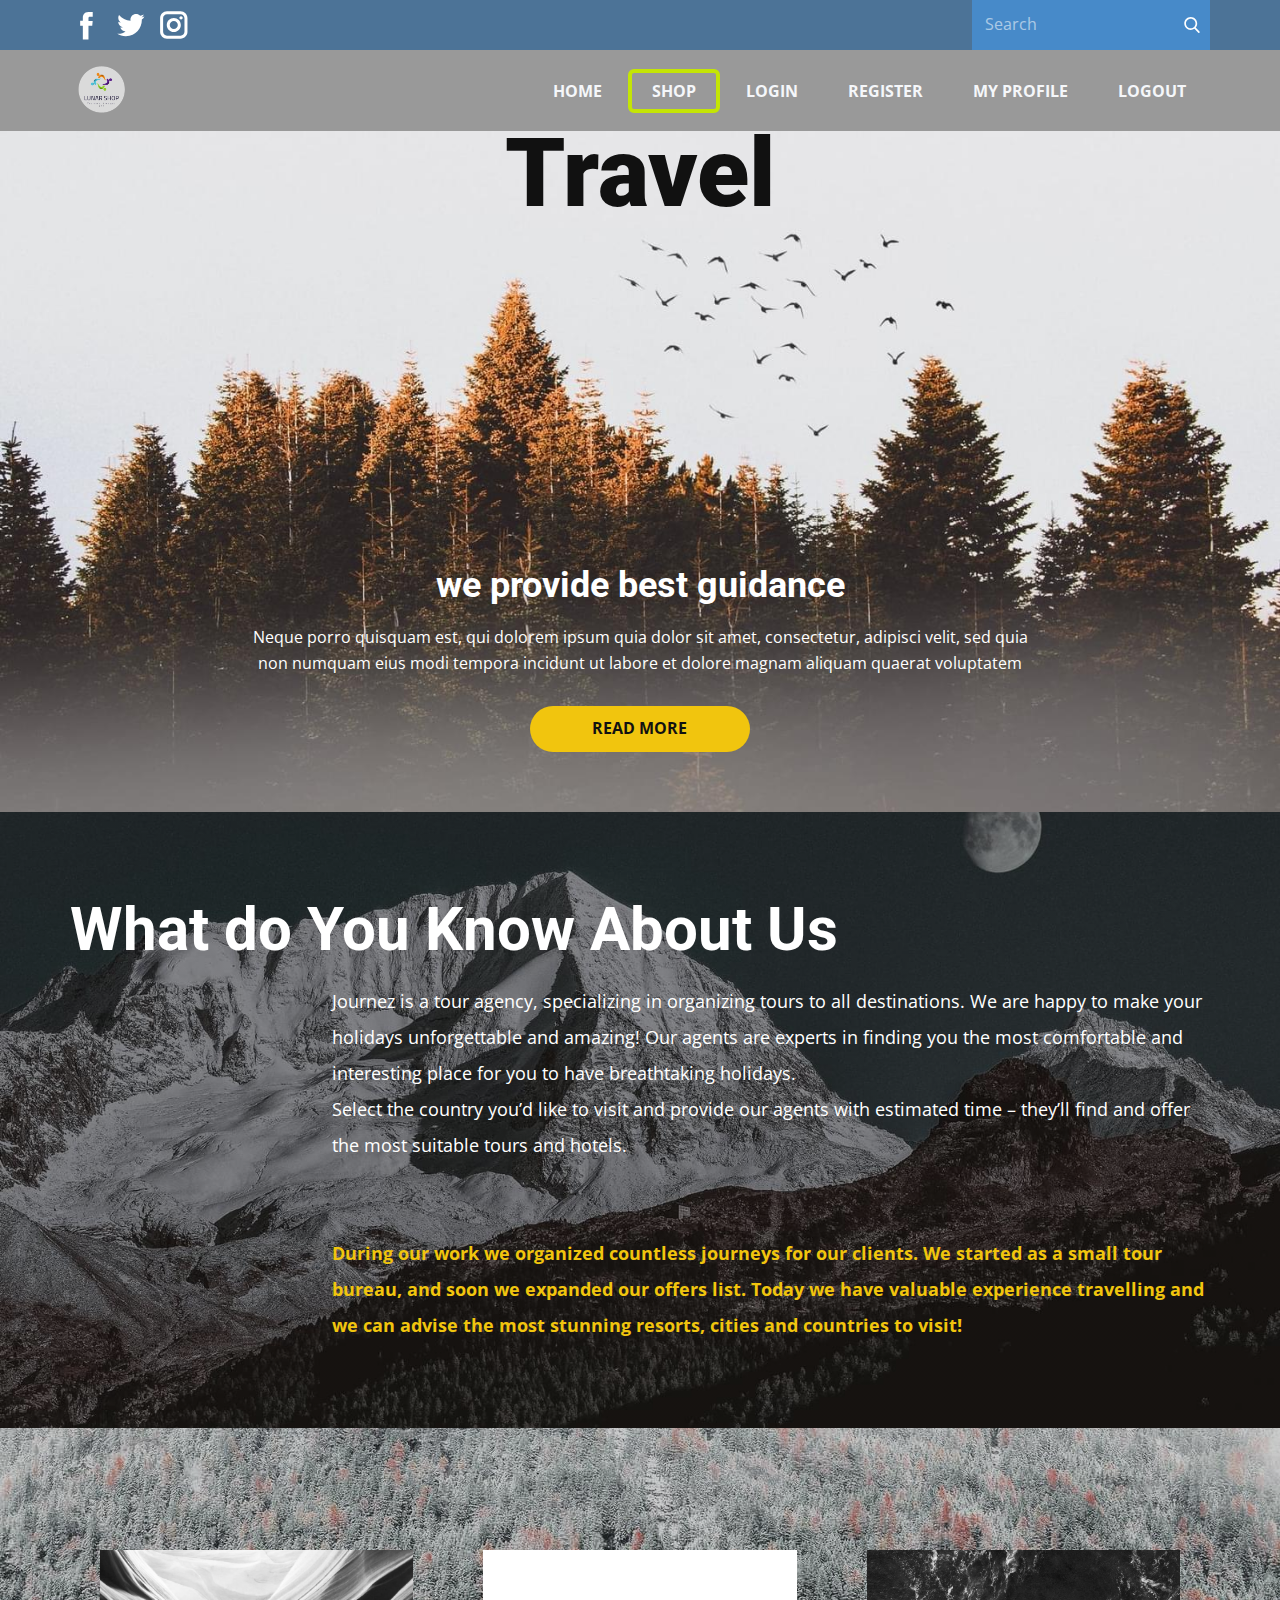
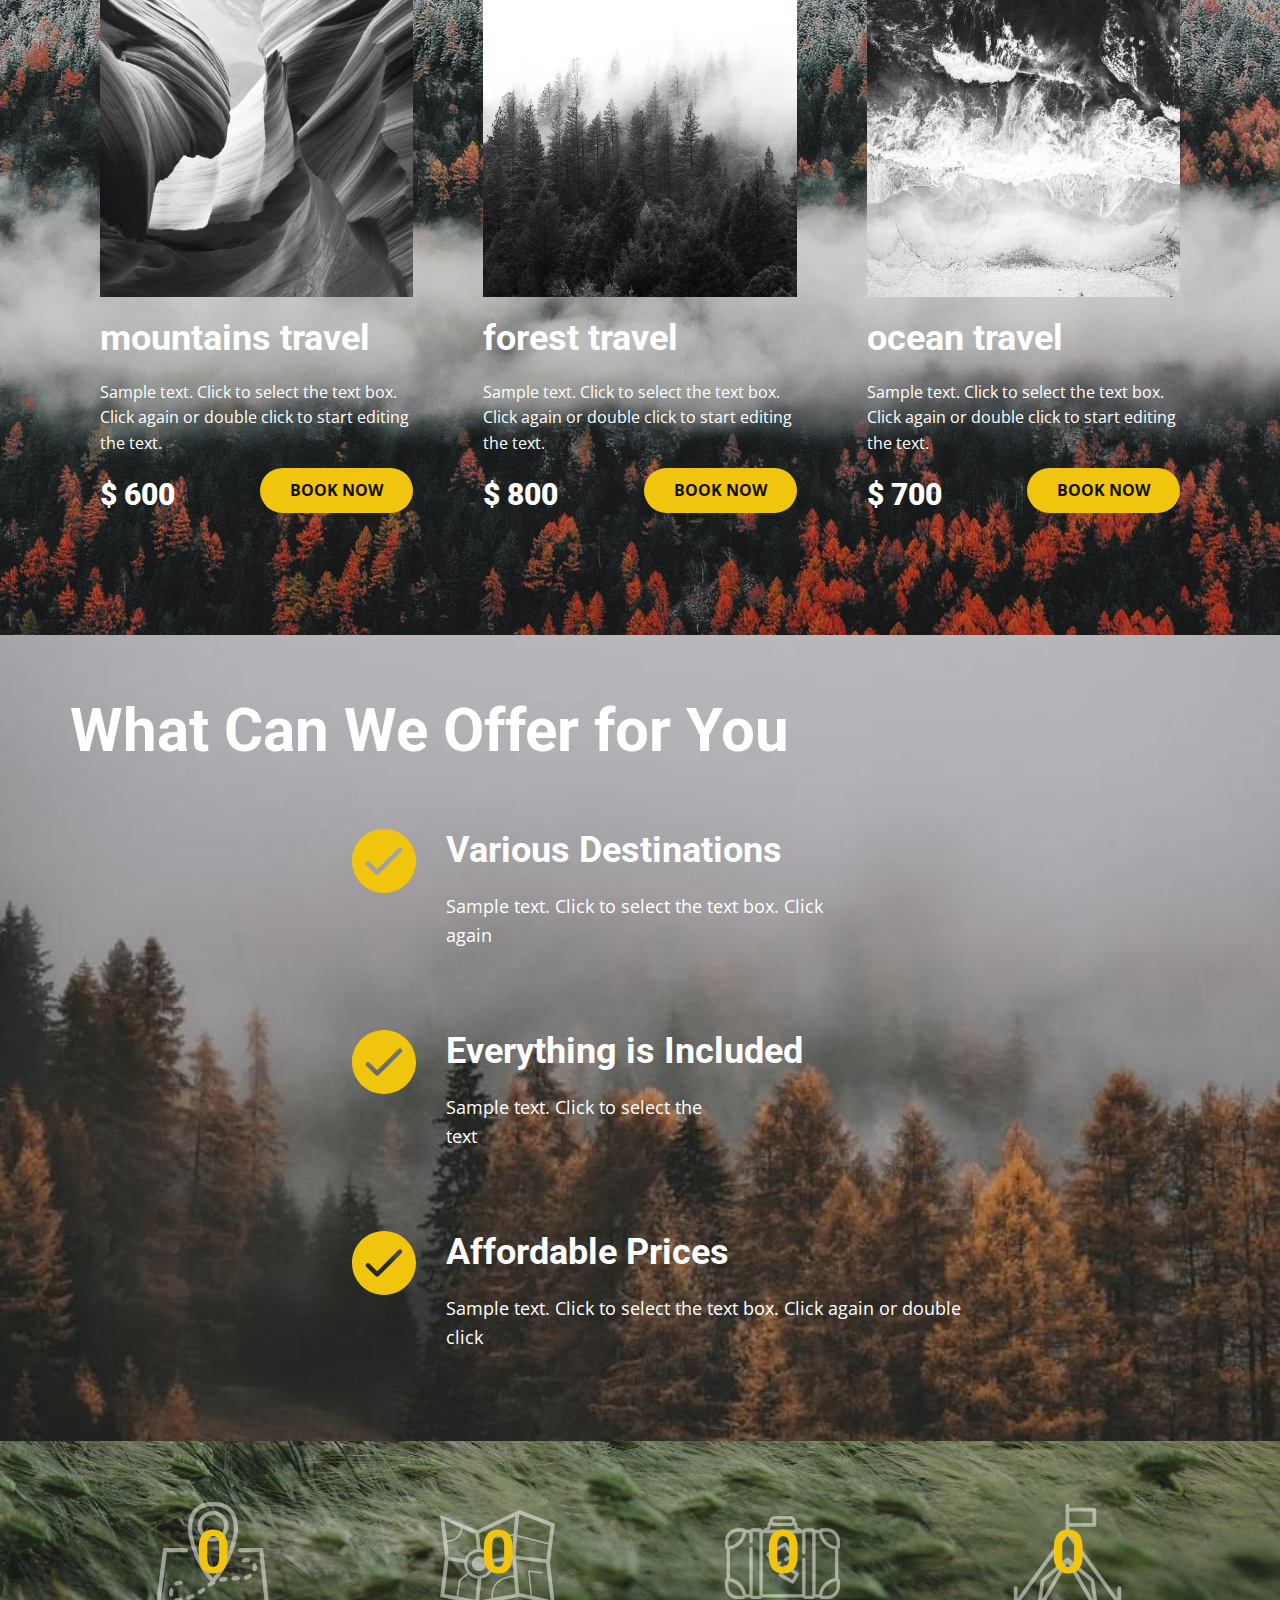
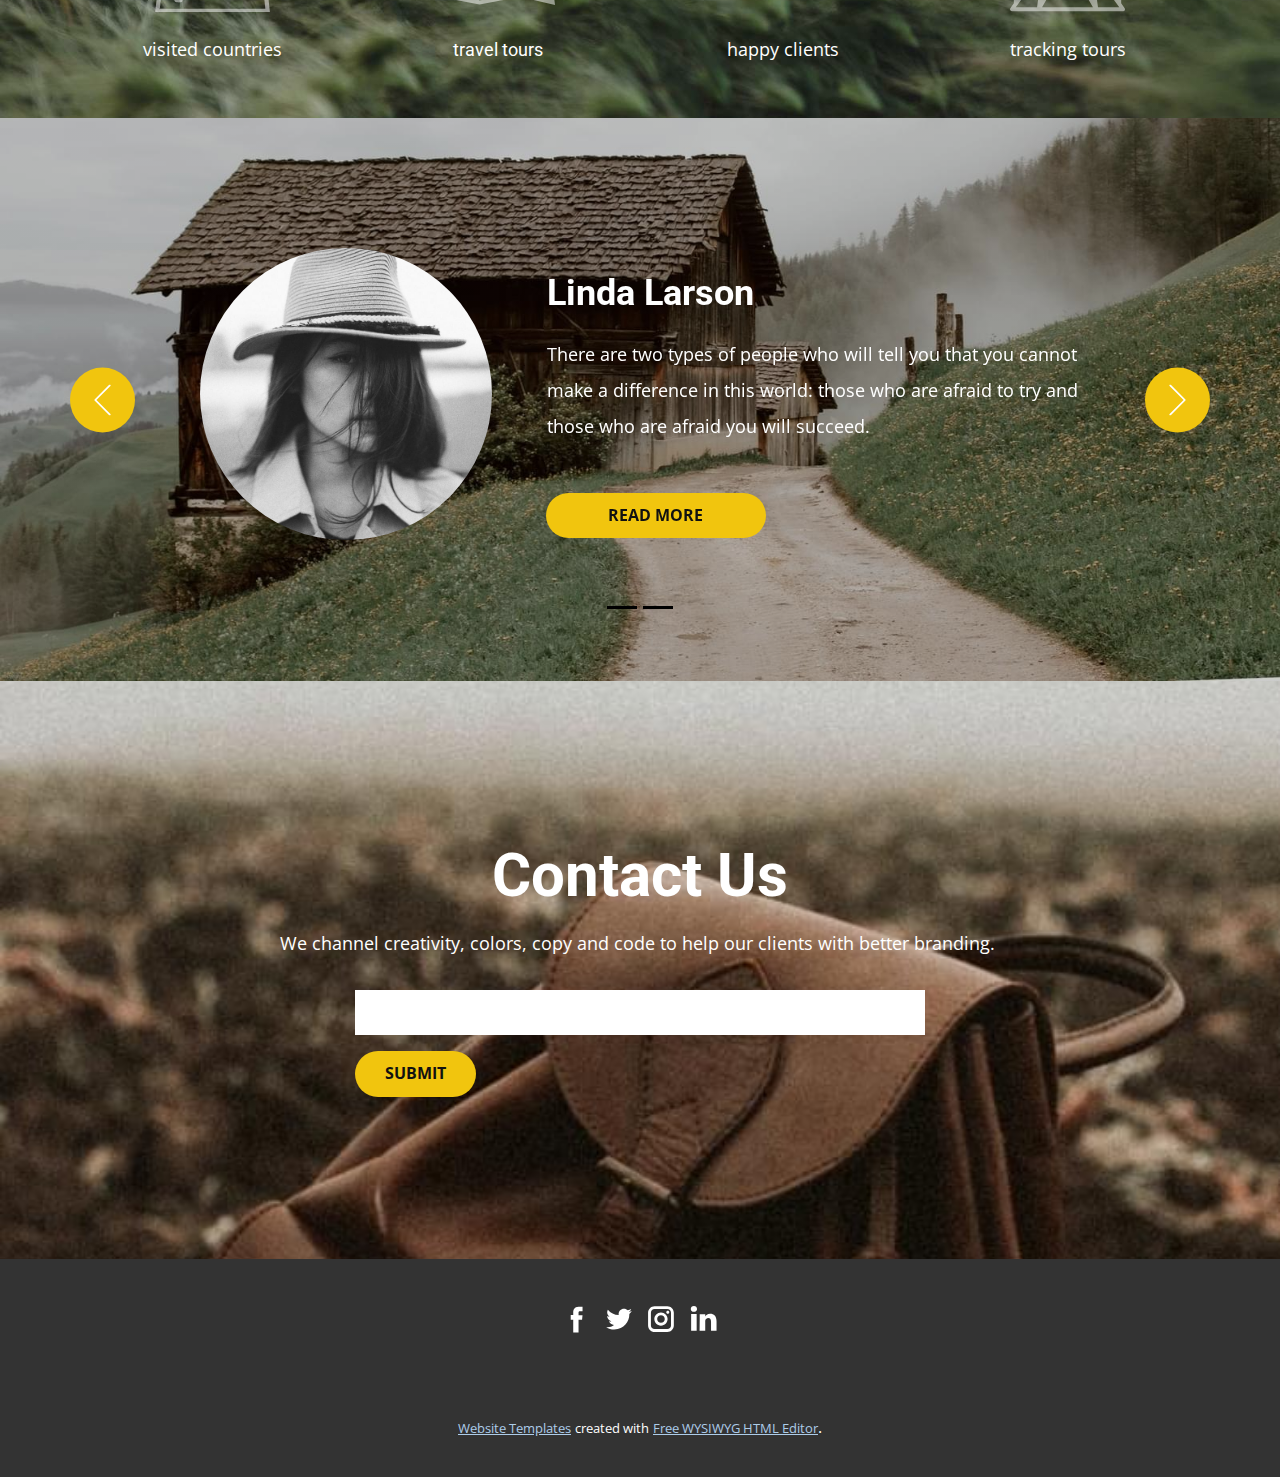
<file: public/index.html>
<!DOCTYPE html>
<html style="font-size: 16px;">
  <head>
    <meta name="viewport" content="width=device-width, initial-scale=1.0">
    <meta charset="utf-8">
    <meta name="keywords" content="Travel, we provide best guidance, What do You Know About Us, Contact Us">
    <meta name="description" content="">
    <meta name="page_type" content="np-template-header-footer-from-plugin">
    <title>Shop</title>
    <link rel="stylesheet" href="nicepage.css" media="screen">
<link rel="stylesheet" href="Shop.css" media="screen">
    <script class="u-script" type="text/javascript" src="jquery.js" defer=""></script>
    <script class="u-script" type="text/javascript" src="nicepage.js" defer=""></script>
    <meta name="generator" content="Nicepage 3.3.7, nicepage.com">
    
    
    <link id="u-theme-google-font" rel="stylesheet" href="https://fonts.googleapis.com/css?family=Roboto:100,100i,300,300i,400,400i,500,500i,700,700i,900,900i|Open+Sans:300,300i,400,400i,600,600i,700,700i,800,800i">
    <link id="u-page-google-font" rel="stylesheet" href="https://fonts.googleapis.com/css?family=Roboto:100,100i,300,300i,400,400i,500,500i,700,700i,900,900i">
    
    
    
    
    
    
    
    
    <script type="application/ld+json">{
		"@context": "http://schema.org",
		"@type": "Organization",
		"name": "",
		"url": "index.html",
		"logo": "images/logs.png",
		"sameAs": []
}</script>
    <meta property="og:title" content="Shop">
    <meta property="og:type" content="website">
    <meta name="theme-color" content="#478ac9">
    <link rel="canonical" href="index.html">
    <meta property="og:url" content="index.html">
  </head>
  <body data-home-page="Shop.html" data-home-page-title="Shop" class="u-body u-overlap u-overlap-contrast"><header class="u-clearfix u-grey-40 u-header u-header" id="sec-da4e"><div class="u-expanded-width u-palette-1-dark-1 u-shape u-shape-rectangle u-shape-1"></div><div class="u-social-icons u-spacing-10 u-text-body-alt-color u-social-icons-1">
        <a class="u-social-url" target="_blank" href=""><span class="u-icon u-icon-circle u-social-facebook u-social-type-logo u-icon-1"><svg class="u-svg-link" preserveAspectRatio="xMidYMin slice" viewBox="0 0 112 112" style=""><use xmlns:xlink="http://www.w3.org/1999/xlink" xlink:href="#svg-03af"></use></svg><svg xmlns="http://www.w3.org/2000/svg" xmlns:xlink="http://www.w3.org/1999/xlink" version="1.1" xml:space="preserve" class="u-svg-content" viewBox="0 0 112 112" x="0px" y="0px" id="svg-03af"><path d="M75.5,28.8H65.4c-1.5,0-4,0.9-4,4.3v9.4h13.9l-1.5,15.8H61.4v45.1H42.8V58.3h-8.8V42.4h8.8V32.2 c0-7.4,3.4-18.8,18.8-18.8h13.8v15.4H75.5z"></path></svg></span>
        </a>
        <a class="u-social-url" target="_blank" href=""><span class="u-icon u-icon-circle u-social-twitter u-social-type-logo u-icon-2"><svg class="u-svg-link" preserveAspectRatio="xMidYMin slice" viewBox="0 0 112 112" style=""><use xmlns:xlink="http://www.w3.org/1999/xlink" xlink:href="#svg-08f0"></use></svg><svg xmlns="http://www.w3.org/2000/svg" xmlns:xlink="http://www.w3.org/1999/xlink" version="1.1" xml:space="preserve" class="u-svg-content" viewBox="0 0 112 112" x="0px" y="0px" id="svg-08f0"><path d="M92.2,38.2c0,0.8,0,1.6,0,2.3c0,24.3-18.6,52.4-52.6,52.4c-10.6,0.1-20.2-2.9-28.5-8.2 c1.4,0.2,2.9,0.2,4.4,0.2c8.7,0,16.7-2.9,23-7.9c-8.1-0.2-14.9-5.5-17.3-12.8c1.1,0.2,2.4,0.2,3.4,0.2c1.6,0,3.3-0.2,4.8-0.7 c-8.4-1.6-14.9-9.2-14.9-18c0-0.2,0-0.2,0-0.2c2.5,1.4,5.4,2.2,8.4,2.3c-5-3.3-8.3-8.9-8.3-15.4c0-3.4,1-6.5,2.5-9.2 c9.1,11.1,22.7,18.5,38,19.2c-0.2-1.4-0.4-2.8-0.4-4.3c0.1-10,8.3-18.2,18.5-18.2c5.4,0,10.1,2.2,13.5,5.7c4.3-0.8,8.1-2.3,11.7-4.5 c-1.4,4.3-4.3,7.9-8.1,10.1c3.7-0.4,7.3-1.4,10.6-2.9C98.9,32.3,95.7,35.5,92.2,38.2z"></path></svg></span>
        </a>
        <a class="u-social-url" target="_blank" href=""><span class="u-icon u-icon-circle u-social-instagram u-social-type-logo u-icon-3"><svg class="u-svg-link" preserveAspectRatio="xMidYMin slice" viewBox="0 0 112 112" style=""><use xmlns:xlink="http://www.w3.org/1999/xlink" xlink:href="#svg-a963"></use></svg><svg xmlns="http://www.w3.org/2000/svg" xmlns:xlink="http://www.w3.org/1999/xlink" version="1.1" xml:space="preserve" class="u-svg-content" viewBox="0 0 112 112" x="0px" y="0px" id="svg-a963"><path d="M55.9,32.9c-12.8,0-23.2,10.4-23.2,23.2s10.4,23.2,23.2,23.2s23.2-10.4,23.2-23.2S68.7,32.9,55.9,32.9z M55.9,69.4c-7.4,0-13.3-6-13.3-13.3c-0.1-7.4,6-13.3,13.3-13.3s13.3,6,13.3,13.3C69.3,63.5,63.3,69.4,55.9,69.4z"></path><path d="M79.7,26.8c-3,0-5.4,2.5-5.4,5.4s2.5,5.4,5.4,5.4c3,0,5.4-2.5,5.4-5.4S82.7,26.8,79.7,26.8z"></path><path d="M78.2,11H33.5C21,11,10.8,21.3,10.8,33.7v44.7c0,12.6,10.2,22.8,22.7,22.8h44.7c12.6,0,22.7-10.2,22.7-22.7 V33.7C100.8,21.1,90.6,11,78.2,11z M91,78.4c0,7.1-5.8,12.8-12.8,12.8H33.5c-7.1,0-12.8-5.8-12.8-12.8V33.7 c0-7.1,5.8-12.8,12.8-12.8h44.7c7.1,0,12.8,5.8,12.8,12.8V78.4z"></path></svg></span>
        </a>
      </div><form action="#" class="u-active-palette-1-base u-hover-palette-1-base u-palette-1-base u-search u-search-right u-search-1">
        <button class="u-search-button" type="submit">
          <span class="u-search-icon u-spacing-10 u-text-body-alt-color">
            <svg class="u-svg-link" preserveAspectRatio="xMidYMin slice" viewBox="0 0 56.966 56.966" style=""><use xmlns:xlink="http://www.w3.org/1999/xlink" xlink:href="#svg-9b44"></use></svg>
            <svg xmlns="http://www.w3.org/2000/svg" xmlns:xlink="http://www.w3.org/1999/xlink" version="1.1" id="svg-9b44" x="0px" y="0px" viewBox="0 0 56.966 56.966" style="enable-background:new 0 0 56.966 56.966;" xml:space="preserve" class="u-svg-content"><path d="M55.146,51.887L41.588,37.786c3.486-4.144,5.396-9.358,5.396-14.786c0-12.682-10.318-23-23-23s-23,10.318-23,23  s10.318,23,23,23c4.761,0,9.298-1.436,13.177-4.162l13.661,14.208c0.571,0.593,1.339,0.92,2.162,0.92  c0.779,0,1.518-0.297,2.079-0.837C56.255,54.982,56.293,53.08,55.146,51.887z M23.984,6c9.374,0,17,7.626,17,17s-7.626,17-17,17  s-17-7.626-17-17S14.61,6,23.984,6z"></path><g></g><g></g><g></g><g></g><g></g><g></g><g></g><g></g><g></g><g></g><g></g><g></g><g></g><g></g><g></g></svg>
          </span>
        </button>
        <input class="u-search-input u-text-body-alt-color" type="search" name="search" value="" placeholder="Search">
      </form><a href="https://nicepage.com" class="u-image u-logo u-image-1" data-image-width="500" data-image-height="500">
        <img src="images/logs.png" class="u-logo-image u-logo-image-1" data-image-width="63">
      </a><nav class="u-menu u-menu-dropdown u-offcanvas u-menu-1">
        <div class="menu-collapse" style="font-size: 1rem; letter-spacing: 0px; font-weight: 700; text-transform: uppercase;">
          <a class="u-border-4 u-border-active-custom-color-3 u-border-hover-palette-1-light-1 u-button-style u-custom-left-right-menu-spacing u-custom-padding-bottom u-custom-text-active-color u-custom-text-hover-color u-custom-top-bottom-menu-spacing u-nav-link u-radius-6 u-text-palette-5-light-3" href="#">
            <svg><use xmlns:xlink="http://www.w3.org/1999/xlink" xlink:href="#menu-hamburger"></use></svg>
            <svg version="1.1" xmlns="http://www.w3.org/2000/svg" xmlns:xlink="http://www.w3.org/1999/xlink"><defs><symbol id="menu-hamburger" viewBox="0 0 16 16" style="width: 16px; height: 16px;"><rect y="1" width="16" height="2"></rect><rect y="7" width="16" height="2"></rect><rect y="13" width="16" height="2"></rect>
</symbol>
</defs></svg>
          </a>
        </div>
        <div class="u-custom-menu u-nav-container">
          <ul class="u-nav u-spacing-2 u-unstyled u-nav-1"><li class="u-nav-item"><a class="u-border-4 u-border-active-custom-color-3 u-border-hover-palette-1-light-1 u-button-style u-nav-link u-radius-6 u-text-active-palette-5-light-3 u-text-hover-custom-color-3 u-text-palette-5-light-3" href="Home.html" style="padding: 10px 20px;">Home</a>
</li><li class="u-nav-item"><a class="u-border-4 u-border-active-custom-color-3 u-border-hover-palette-1-light-1 u-button-style u-nav-link u-radius-6 u-text-active-palette-5-light-3 u-text-hover-custom-color-3 u-text-palette-5-light-3" href="Shop.html" style="padding: 10px 20px;">Shop</a>
</li><li class="u-nav-item"><a class="u-border-4 u-border-active-custom-color-3 u-border-hover-palette-1-light-1 u-button-style u-nav-link u-radius-6 u-text-active-palette-5-light-3 u-text-hover-custom-color-3 u-text-palette-5-light-3" href="#" style="padding: 10px 20px;">Login</a>
</li><li class="u-nav-item"><a class="u-border-4 u-border-active-custom-color-3 u-border-hover-palette-1-light-1 u-button-style u-nav-link u-radius-6 u-text-active-palette-5-light-3 u-text-hover-custom-color-3 u-text-palette-5-light-3" href="#" style="padding: 10px 20px;">Register</a>
</li><li class="u-nav-item"><a class="u-border-4 u-border-active-custom-color-3 u-border-hover-palette-1-light-1 u-button-style u-nav-link u-radius-6 u-text-active-palette-5-light-3 u-text-hover-custom-color-3 u-text-palette-5-light-3" href="#" style="padding: 10px 20px;">My Profile</a><div class="u-nav-popup"><ul class="u-h-spacing-20 u-nav u-unstyled u-v-spacing-10 u-nav-2"><li class="u-nav-item"><a class="u-button-style u-nav-link u-white" href="Page-1.html">Page 1</a>
</li></ul>
</div>
</li><li class="u-nav-item"><a class="u-border-4 u-border-active-custom-color-3 u-border-hover-palette-1-light-1 u-button-style u-nav-link u-radius-6 u-text-active-palette-5-light-3 u-text-hover-custom-color-3 u-text-palette-5-light-3" href="#" style="padding: 10px 20px;">Logout</a>
</li></ul>
        </div>
        <div class="u-custom-menu u-nav-container-collapse">
          <div class="u-black u-container-style u-inner-container-layout u-opacity u-opacity-95 u-sidenav">
            <div class="u-sidenav-overflow">
              <div class="u-menu-close"></div>
              <ul class="u-align-center u-nav u-popupmenu-items u-unstyled u-nav-3"><li class="u-nav-item"><a class="u-button-style u-nav-link" href="Home.html" style="padding: 10px 20px;">Home</a>
</li><li class="u-nav-item"><a class="u-button-style u-nav-link" href="Shop.html" style="padding: 10px 20px;">Shop</a>
</li><li class="u-nav-item"><a class="u-button-style u-nav-link" href="#" style="padding: 10px 20px;">Login</a>
</li><li class="u-nav-item"><a class="u-button-style u-nav-link" href="#" style="padding: 10px 20px;">Register</a>
</li><li class="u-nav-item"><a class="u-button-style u-nav-link" href="#" style="padding: 10px 20px;">My Profile</a><div class="u-nav-popup"><ul class="u-h-spacing-20 u-nav u-unstyled u-v-spacing-10 u-nav-4"><li class="u-nav-item"><a class="u-button-style u-nav-link" href="Page-1.html">Page 1</a>
</li></ul>
</div>
</li><li class="u-nav-item"><a class="u-button-style u-nav-link" href="#" style="padding: 10px 20px;">Logout</a>
</li></ul>
            </div>
          </div>
          <div class="u-black u-menu-overlay u-opacity u-opacity-70"></div>
        </div>
      </nav></header>
    <section class="u-align-center u-clearfix u-expand-resize u-image u-section-1" id="carousel_e1de">
      <h1 class="u-heading-font u-text u-title u-text-1">Travel</h1>
      <h2 class="u-text u-text-body-alt-color u-text-2">we provide best guidance</h2>
      <p class="u-text u-text-body-alt-color u-text-3">Neque porro quisquam est, qui dolorem ipsum quia dolor sit amet, consectetur, adipisci velit, sed quia non numquam eius modi tempora incidunt ut labore et dolore magnam aliquam quaerat voluptatem</p>
      <a href="https://nicepage.com/static-site-generator" class="u-btn u-btn-round u-button-style u-palette-3-base u-radius-30 u-btn-1">read more</a>
    </section>
    <section class="u-clearfix u-image u-shading u-section-2" id="sec-22a7" data-image-width="1600" data-image-height="1067">
      <div class="u-clearfix u-sheet u-valign-middle u-sheet-1">
        <h2 class="u-text u-text-1">What do You Know About Us</h2>
        <p class="u-text u-text-2">Journez is a tour agency, specializing in organizing tours to all destinations. We are happy to make your holidays unforgettable and amazing! Our agents are experts in finding you the most comfortable and interesting place for you to have breathtaking holidays.<br>Select the country you’d like to visit and provide our agents with estimated time – they’ll find and offer the most suitable tours and hotels.<br>
          <br>
          <br><b>
            <font class="u-text-palette-3-base">During our work we organized countless journeys for our clients. We started as a small tour bureau, and soon we expanded our offers list. Today we have valuable experience travelling and we can advise the most stunning resorts, cities and countries to visit!</font></b>
        </p>
      </div>
    </section>
    <section class="u-clearfix u-image u-shading u-section-3" id="carousel_339c" data-image-width="1280" data-image-height="853">
      <div class="u-clearfix u-sheet u-valign-middle u-sheet-1">
        <div class="u-list u-repeater u-list-1">
          <div class="u-container-style u-list-item u-repeater-item">
            <div class="u-container-layout u-similar-container u-valign-top u-container-layout-1">
              <img src="images/1.jpg" alt="" class="u-expanded-width u-image u-image-default u-image-1">
              <h5 class="u-text u-text-1">mountains travel&nbsp;</h5>
              <p class="u-text u-text-2">Sample text. Click to select the text box. Click again or double click to start editing the text.</p>
              <h4 class="u-text u-text-body-alt-color u-text-3">$ 600</h4>
              <a href="https://nicepage.com/wordpress-themes" class="u-btn u-btn-round u-button-style u-palette-3-base u-radius-30 u-btn-1">Book now</a>
            </div>
          </div>
          <div class="u-container-style u-list-item u-repeater-item">
            <div class="u-container-layout u-similar-container u-valign-top u-container-layout-2">
              <img src="images/3.jpg" alt="" class="u-expanded-width u-image u-image-default u-image-2">
              <h5 class="u-text u-text-4">forest travel</h5>
              <p class="u-text u-text-5">Sample text. Click to select the text box. Click again or double click to start editing the text.</p>
              <h4 class="u-text u-text-body-alt-color u-text-6">$ 800</h4>
              <a href="https://nicepage.com" class="u-btn u-btn-round u-button-style u-palette-3-base u-radius-30 u-btn-2">book now</a>
            </div>
          </div>
          <div class="u-container-style u-list-item u-repeater-item">
            <div class="u-container-layout u-similar-container u-valign-top u-container-layout-3">
              <img src="images/2.jpg" alt="" class="u-expanded-width u-image u-image-default u-image-3">
              <h5 class="u-text u-text-7">ocean travel</h5>
              <p class="u-text u-text-8">Sample text. Click to select the text box. Click again or double click to start editing the text.</p>
              <h4 class="u-text u-text-body-alt-color u-text-9">$ 700</h4>
              <a href="https://nicepage.com" class="u-btn u-btn-round u-button-style u-palette-3-base u-radius-30 u-btn-3">book now</a>
            </div>
          </div>
        </div>
      </div>
    </section>
    <section class="u-align-center u-clearfix u-image u-shading u-section-4" id="carousel_e13f">
      <div class="u-clearfix u-sheet u-sheet-1">
        <h3 class="u-align-left u-text u-text-1">What Can We Offer for You</h3>
        <div class="u-list u-repeater u-list-1">
          <div class="u-container-style u-list-item u-repeater-item u-shape-rectangle">
            <div class="u-container-layout u-similar-container u-container-layout-1"><span class="u-icon u-icon-circle u-text-palette-3-base u-icon-1"><svg class="u-svg-link" preserveAspectRatio="xMidYMin slice" viewBox="0 0 477.867 477.867" style=""><use xmlns:xlink="http://www.w3.org/1999/xlink" xlink:href="#svg-006c"></use></svg><svg xmlns="http://www.w3.org/2000/svg" xmlns:xlink="http://www.w3.org/1999/xlink" version="1.1" xml:space="preserve" class="u-svg-content" viewBox="0 0 477.867 477.867" x="0px" y="0px" id="svg-006c" style="enable-background:new 0 0 477.867 477.867;"><g><g><path d="M238.933,0C106.974,0,0,106.974,0,238.933s106.974,238.933,238.933,238.933s238.933-106.974,238.933-238.933    C477.726,107.033,370.834,0.141,238.933,0z M370.466,165.666L199.799,336.333c-6.665,6.663-17.468,6.663-24.132,0l-68.267-68.267    c-6.78-6.548-6.968-17.352-0.42-24.132c6.548-6.78,17.352-6.968,24.132-0.42c0.142,0.138,0.282,0.277,0.42,0.42l56.201,56.201    l158.601-158.601c6.78-6.548,17.584-6.36,24.132,0.419C376.854,148.567,376.854,159.052,370.466,165.666z"></path>
</g>
</g></svg></span>
              <h6 class="u-text u-text-2">Various Destinations</h6>
              <p class="u-text u-text-3">Sample text. Click to select the text box. Click again</p>
            </div>
          </div>
          <div class="u-container-style u-list-item u-repeater-item u-shape-rectangle">
            <div class="u-container-layout u-similar-container u-container-layout-2"><span class="u-icon u-icon-circle u-text-palette-3-base u-icon-2"><svg class="u-svg-link" preserveAspectRatio="xMidYMin slice" viewBox="0 0 477.867 477.867" style=""><use xmlns:xlink="http://www.w3.org/1999/xlink" xlink:href="#svg-006c"></use></svg><svg xmlns="http://www.w3.org/2000/svg" xmlns:xlink="http://www.w3.org/1999/xlink" version="1.1" xml:space="preserve" class="u-svg-content" viewBox="0 0 477.867 477.867" x="0px" y="0px" id="svg-006c" style="enable-background:new 0 0 477.867 477.867;"><g><g><path d="M238.933,0C106.974,0,0,106.974,0,238.933s106.974,238.933,238.933,238.933s238.933-106.974,238.933-238.933    C477.726,107.033,370.834,0.141,238.933,0z M370.466,165.666L199.799,336.333c-6.665,6.663-17.468,6.663-24.132,0l-68.267-68.267    c-6.78-6.548-6.968-17.352-0.42-24.132c6.548-6.78,17.352-6.968,24.132-0.42c0.142,0.138,0.282,0.277,0.42,0.42l56.201,56.201    l158.601-158.601c6.78-6.548,17.584-6.36,24.132,0.419C376.854,148.567,376.854,159.052,370.466,165.666z"></path>
</g>
</g></svg></span>
              <h6 class="u-text u-text-4">Everything is Included</h6>
              <p class="u-text u-text-5">Sample text. Click to select the text</p>
            </div>
          </div>
          <div class="u-container-style u-list-item u-repeater-item u-shape-rectangle">
            <div class="u-container-layout u-similar-container u-container-layout-3"><span class="u-icon u-icon-circle u-text-palette-3-base u-icon-3"><svg class="u-svg-link" preserveAspectRatio="xMidYMin slice" viewBox="0 0 477.867 477.867" style=""><use xmlns:xlink="http://www.w3.org/1999/xlink" xlink:href="#svg-006c"></use></svg><svg xmlns="http://www.w3.org/2000/svg" xmlns:xlink="http://www.w3.org/1999/xlink" version="1.1" xml:space="preserve" class="u-svg-content" viewBox="0 0 477.867 477.867" x="0px" y="0px" id="svg-006c" style="enable-background:new 0 0 477.867 477.867;"><g><g><path d="M238.933,0C106.974,0,0,106.974,0,238.933s106.974,238.933,238.933,238.933s238.933-106.974,238.933-238.933    C477.726,107.033,370.834,0.141,238.933,0z M370.466,165.666L199.799,336.333c-6.665,6.663-17.468,6.663-24.132,0l-68.267-68.267    c-6.78-6.548-6.968-17.352-0.42-24.132c6.548-6.78,17.352-6.968,24.132-0.42c0.142,0.138,0.282,0.277,0.42,0.42l56.201,56.201    l158.601-158.601c6.78-6.548,17.584-6.36,24.132,0.419C376.854,148.567,376.854,159.052,370.466,165.666z"></path>
</g>
</g></svg></span>
              <h6 class="u-text u-text-6">Affordable Prices</h6>
              <p class="u-text u-text-7">Sample text. Click to select the text box. Click again or double click</p>
            </div>
          </div>
        </div>
      </div>
    </section>
    <section class="u-clearfix u-image u-shading u-typography-custom-page-typography-71--Counter u-section-5" src="" id="carousel_dfc2" data-image-width="2250" data-image-height="1500">
      <div class="u-clearfix u-sheet u-valign-middle u-sheet-1">
        <div class="u-clearfix u-expanded-width u-layout-wrap u-layout-wrap-1">
          <div class="u-layout">
            <div class="u-layout-row">
              <div class="u-container-style u-layout-cell u-left-cell u-similar-fill u-size-15 u-size-30-md u-layout-cell-1">
                <div class="u-container-layout u-padding-6 u-valign-middle u-container-layout-1"><span class="u-icon u-icon-circle u-opacity u-opacity-50 u-text-white u-icon-1"><svg class="u-svg-link" preserveAspectRatio="xMidYMin slice" viewBox="0 0 55.017 55.017"><use xmlns:xlink="http://www.w3.org/1999/xlink" xlink:href="#svg-1061"></use></svg><svg xmlns="http://www.w3.org/2000/svg" xmlns:xlink="http://www.w3.org/1999/xlink" version="1.1" id="svg-1061" x="0px" y="0px" viewBox="0 0 55.017 55.017" style="enable-background:new 0 0 55.017 55.017;" xml:space="preserve" class="u-svg-content"><g><path d="M51.688,23.013H40.789c-0.553,0-1,0.447-1,1s0.447,1,1,1h9.102l2.899,27H2.268l3.403-27h9.118c0.553,0,1-0.447,1-1   s-0.447-1-1-1H3.907L0,54.013h55.017L51.688,23.013z"></path><path d="M26.654,38.968c-0.147,0.087-0.304,0.164-0.445,0.255c-0.22,0.142-0.435,0.291-0.646,0.445   c-0.445,0.327-0.541,0.953-0.215,1.398c0.196,0.267,0.5,0.408,0.808,0.408c0.205,0,0.412-0.063,0.591-0.193   c0.178-0.131,0.359-0.257,0.548-0.379c0.321-0.208,0.662-0.403,1.014-0.581c0.468-0.237,0.658-0.791,0.462-1.269   c0.008-0.008,0.018-0.014,0.025-0.022c1.809-1.916,7.905-9.096,10.429-21.058c0.512-2.426,0.627-4.754,0.342-6.919   c-0.86-6.575-4.945-10.051-11.813-10.051c-6.866,0-10.951,3.476-11.813,10.051c-0.284,2.166-0.169,4.494,0.343,6.919   C18.783,29.818,24.783,36.97,26.654,38.968z M17.924,11.314c0.733-5.592,3.949-8.311,9.831-8.311c5.883,0,9.098,2.719,9.83,8.311   c0.255,1.94,0.148,4.043-0.316,6.247C35,28.314,29.59,35.137,27.755,37.207c-1.837-2.072-7.246-8.898-9.514-19.646   C17.776,15.357,17.67,13.255,17.924,11.314z"></path><path d="M27.755,19.925c4.051,0,7.346-3.295,7.346-7.346s-3.295-7.346-7.346-7.346s-7.346,3.295-7.346,7.346   S23.704,19.925,27.755,19.925z M27.755,7.234c2.947,0,5.346,2.398,5.346,5.346s-2.398,5.346-5.346,5.346s-5.346-2.398-5.346-5.346   S24.808,7.234,27.755,7.234z"></path><path d="M31.428,37.17c-0.54,0.114-0.884,0.646-0.769,1.187c0.1,0.47,0.515,0.791,0.977,0.791c0.069,0,0.14-0.007,0.21-0.022   c0.586-0.124,1.221-0.229,1.886-0.313c0.548-0.067,0.938-0.567,0.869-1.115c-0.068-0.549-0.563-0.945-1.115-0.869   C32.763,36.918,32.07,37.033,31.428,37.17z"></path><path d="M36.599,37.576c0.022,0.537,0.466,0.957,0.998,0.957c0.015,0,0.029,0,0.044-0.001l2.001-0.083   c0.551-0.025,0.979-0.493,0.953-1.044c-0.025-0.553-0.539-0.984-1.044-0.954l-1.996,0.083   C37.003,36.557,36.575,37.023,36.599,37.576z"></path><path d="M22.433,42.177c-0.514,0.388-1.045,0.761-1.58,1.107c-0.463,0.301-0.595,0.92-0.294,1.384   c0.191,0.295,0.513,0.455,0.84,0.455c0.187,0,0.375-0.052,0.544-0.161c0.573-0.372,1.144-0.772,1.695-1.188   c0.44-0.333,0.528-0.96,0.196-1.401C23.501,41.936,22.876,41.844,22.433,42.177z"></path><path d="M44.72,35.583c-0.338,0.237-0.777,0.409-1.346,0.526c-0.541,0.111-0.889,0.641-0.777,1.182   c0.098,0.473,0.514,0.798,0.979,0.798c0.067,0,0.135-0.007,0.203-0.021c0.842-0.174,1.526-0.452,2.096-0.853l0.134-0.098   c0.44-0.334,0.527-0.961,0.194-1.401c-0.334-0.44-0.96-0.526-1.401-0.194L44.72,35.583z"></path><path d="M8.86,43.402c0.145-0.533-0.171-1.082-0.704-1.226c-0.529-0.149-1.082,0.169-1.226,0.704   c-0.126,0.464-0.201,0.938-0.225,1.405C6.7,44.4,6.697,44.516,6.697,44.638c0.001,0.196,0.01,0.392,0.029,0.587   c0.053,0.515,0.487,0.898,0.994,0.898c0.033,0,0.067-0.002,0.103-0.005c0.549-0.057,0.949-0.547,0.894-1.097   c-0.014-0.131-0.019-0.264-0.02-0.39c0-0.083,0.003-0.166,0.007-0.248C8.72,44.059,8.772,43.728,8.86,43.402z"></path><path d="M44.698,27.81c-0.794-0.106-1.604-0.041-2.386,0.181c-0.532,0.149-0.841,0.702-0.69,1.233   c0.124,0.441,0.525,0.729,0.961,0.729c0.091,0,0.182-0.012,0.272-0.038c0.52-0.146,1.055-0.192,1.575-0.122   c0.562,0.07,1.052-0.311,1.125-0.857C45.629,28.387,45.245,27.884,44.698,27.81z"></path><path d="M46.688,32.764c-0.163,0.527,0.133,1.088,0.66,1.25c0.099,0.031,0.197,0.045,0.295,0.045c0.428,0,0.823-0.275,0.955-0.705   c0.099-0.318,0.16-0.641,0.183-0.963c0.005-0.083,0.008-0.167,0.008-0.25c0-0.468-0.086-0.937-0.255-1.392   c-0.192-0.519-0.771-0.781-1.285-0.59c-0.519,0.192-0.782,0.768-0.59,1.285c0.086,0.232,0.13,0.467,0.13,0.696l-0.003,0.117   C46.774,32.423,46.742,32.589,46.688,32.764z"></path><path d="M17.481,45.164c-0.586,0.275-1.183,0.53-1.774,0.759c-0.515,0.198-0.771,0.777-0.572,1.293   c0.153,0.396,0.531,0.64,0.933,0.64c0.12,0,0.242-0.021,0.36-0.067c0.635-0.245,1.275-0.519,1.903-0.813   c0.5-0.234,0.715-0.83,0.48-1.33C18.578,45.145,17.984,44.928,17.481,45.164z"></path><path d="M10.201,41.001c0.161,0,0.325-0.039,0.478-0.122c0.288-0.157,0.595-0.255,0.911-0.289c0.135-0.016,0.273-0.016,0.406,0.002   c0.563,0.073,1.05-0.313,1.122-0.86c0.072-0.548-0.313-1.05-0.86-1.122c-0.298-0.039-0.601-0.041-0.891-0.008   c-0.574,0.063-1.128,0.239-1.646,0.521c-0.485,0.265-0.664,0.871-0.399,1.356C9.504,40.813,9.847,41.001,10.201,41.001z"></path><path d="M9.993,48.842c0.216,0.056,0.436,0.098,0.654,0.124c0.256,0.031,0.512,0.047,0.769,0.047c0.313,0,0.627-0.022,0.94-0.062   c0.548-0.069,0.937-0.569,0.867-1.117s-0.567-0.934-1.117-0.867c-0.404,0.052-0.812,0.064-1.216,0.015   c-0.132-0.017-0.264-0.042-0.394-0.075c-0.535-0.143-1.08,0.181-1.22,0.716C9.139,48.158,9.459,48.704,9.993,48.842z"></path>
</g><g></g><g></g><g></g><g></g><g></g><g></g><g></g><g></g><g></g><g></g><g></g><g></g><g></g><g></g><g></g></svg></span>
                  <h4 class="u-align-center u-text u-text-palette-3-base u-text-1" data-animation-name="counter" data-animation-event="scroll" data-animation-duration="3000">44</h4>
                  <h4 class="u-align-center u-custom-font u-text u-text-font u-text-2">visited countries</h4>
                </div>
              </div>
              <div class="u-align-center-md u-container-style u-layout-cell u-similar-fill u-size-15 u-size-30-md u-layout-cell-2">
                <div class="u-container-layout u-padding-6 u-container-layout-2"><span class="u-icon u-icon-circle u-opacity u-opacity-50 u-text-white u-icon-2"><svg class="u-svg-link" preserveAspectRatio="xMidYMin slice" viewBox="0 0 600.759 600.759"><use xmlns:xlink="http://www.w3.org/1999/xlink" xlink:href="#svg-a79c"></use></svg><svg xmlns="http://www.w3.org/2000/svg" xmlns:xlink="http://www.w3.org/1999/xlink" version="1.1" id="svg-a79c" x="0px" y="0px" viewBox="0 0 600.759 600.759" style="enable-background:new 0 0 600.759 600.759;" xml:space="preserve" class="u-svg-content"><g><g><path d="M203.993,295.287c21.001,0,38.024,17.023,38.024,38.018s-17.023,38.024-38.024,38.024    c-20.998,0-38.021-17.029-38.021-38.024S182.995,295.287,203.993,295.287z"></path><path d="M574.267,325.822l25.782-203.262L415.113,52.378L193.279,158.337L0,76.71l26.099,216.848L1.085,507.093l205.36,38.521    l209.46-39.892l184.854,42.658L574.267,325.822z M414.428,73.909l163.811,61.731l-11.277,88.88l-163.273-41.301L414.428,73.909z     M392.759,85.192l-8.642,93.06l-0.142-0.033L270.929,192.8l-0.677,2.494c-0.142,0.538-13.258,48.995-27.08,71.033    c-8.946-5.261-19.006-8.784-29.755-10.09l-9.164-81.028L392.759,85.192z M375.476,292.766l-98.251,14.815    c-5.291-14.969-14.999-27.825-27.606-37.022c12.862-20.531,24.471-60.278,27.394-70.77l106.361-13.728L375.476,292.766z     M184.269,176.197l9.079,80.236c-29.864,4.113-54.358,25.2-63.336,53.217l-83.779-12.968l-8.045-77.706    c27.769-1.838,48.599-10.875,61.948-27c12.034-14.514,15.495-31.685,16.157-44.484L184.269,176.197z M24.187,108.596    l84.465,35.668c-0.242,11.777-2.905,28.865-14.443,42.791c-12.037,14.514-31.182,22.632-56.998,24.261L24.187,108.596z     M23.097,490.921l20.779-174.402l82.626,12.803c-0.062,1.324-0.195,2.636-0.195,3.989c0,18.164,6.307,34.856,16.807,48.108    l-42.912,34.459l-13.521,86.959L23.097,490.921z M184.975,521.279l-90.721-17.017l13.104-84.252l40.837-32.781    c12.528,12.95,29.48,21.593,48.421,23.377L184.975,521.279z M141.729,333.311c0-34.348,27.935-62.281,62.264-62.281    c34.347,0,62.282,27.934,62.282,62.281c0,34.33-27.935,62.265-62.282,62.265C169.663,395.582,141.729,367.641,141.729,333.311z     M206.419,525.298l-1.75-0.33l12.12-115.119c36.756-6.135,64.9-38.076,64.9-76.556c0-2.081-0.15-4.114-0.313-6.159l96.038-14.481    l8.016,81.911c-42.132,1.98-73.625,14.932-93.449,38.857c-23.114,27.923-24.205,62.737-23.008,79.949L206.419,525.298z     M276.666,511.917c-0.931-16.337,0.419-48.397,21.264-73.565c18.438-22.26,48.182-34.271,88.244-36.091l8.535,87.154    L276.666,511.917z M402.973,190.971l163.03,41.225l-9.776,77.017l-160.974-19.431L402.973,190.971z M534.056,375.745    l-74.175-8.819l13.584,131.58l-59.428-12.773l-16.852-176.034l1.732-0.272l155.612,19.754l23.022,193.354l-96.298-22.213    l-12.714-124.599l66.111,7.672L534.056,375.745z"></path>
</g>
</g><g></g><g></g><g></g><g></g><g></g><g></g><g></g><g></g><g></g><g></g><g></g><g></g><g></g><g></g><g></g></svg></span>
                  <h4 class="u-align-center u-text u-text-palette-3-base u-text-3" data-animation-name="counter" data-animation-event="scroll" data-animation-duration="3000">120</h4>
                  <h4 class="u-align-center u-text u-text-4">travel tours</h4>
                </div>
              </div>
              <div class="u-container-style u-layout-cell u-similar-fill u-size-15 u-size-30-md u-layout-cell-3">
                <div class="u-container-layout u-padding-6 u-valign-middle u-container-layout-3"><span class="u-icon u-icon-circle u-opacity u-opacity-50 u-text-white u-icon-3"><svg class="u-svg-link" preserveAspectRatio="xMidYMin slice" viewBox="0 0 512 512"><use xmlns:xlink="http://www.w3.org/1999/xlink" xlink:href="#svg-9ba4"></use></svg><svg xmlns="http://www.w3.org/2000/svg" xmlns:xlink="http://www.w3.org/1999/xlink" version="1.1" id="svg-9ba4" x="0px" y="0px" viewBox="0 0 512 512" style="enable-background:new 0 0 512 512;" xml:space="preserve" class="u-svg-content"><g><g><path d="M512,205.608v-22.109c0-31.706-25.794-57.5-57.5-57.5h-22.109c-5.159,0-9.752,2.613-12.46,6.64h-18.985    c-2.707-4.027-7.294-6.64-12.446-6.64h-30c-5.178,0-9.751,2.638-12.448,6.64H338.5c0-4.142-3.358-7.499-7.5-7.499    c-4.136,0-7.5-3.364-7.5-7.5c0-8.384-3.385-16.413-9.221-22.298c0.05-0.608,0.082-1.221,0.082-1.842    c0-12.406-10.094-22.5-22.5-22.5H220.14c-12.406,0-22.5,10.094-22.5,22.5c0,0.621,0.032,1.234,0.082,1.842    c-5.836,5.885-9.221,13.915-9.221,22.298c0,4.136-3.364,7.5-7.5,7.5c-4.142,0-7.5,3.357-7.5,7.499h-7.554    c-2.707-4.027-7.294-6.64-12.446-6.64h-30c-5.178,0-9.751,2.638-12.448,6.64H92.068c-2.708-4.027-7.3-6.64-12.459-6.64H57.5    c-31.706,0-57.5,25.794-57.5,57.5v22.109c0,5.297,2.79,9.996,7,12.668v130.446c-4.211,2.673-7,7.371-7,12.667v22.11    c0,31.706,25.794,57.5,57.5,57.5h22.109c5.16,0,9.752-2.613,12.46-6.64h18.984c2.707,4.027,7.294,6.64,12.446,6.64h30    c5.152,0,9.74-2.613,12.446-6.64h180.108c2.707,4.027,7.294,6.64,12.446,6.64h30c5.178,0,9.751-2.638,12.448-6.64h18.984    c2.708,4.027,7.3,6.64,12.459,6.64h22.11c31.706,0,57.5-25.794,57.5-57.5V361.39c0-5.297-2.79-9.996-7-12.668V218.276    C509.211,215.603,512,210.905,512,205.608z M14.996,205.616c0.024-0.002,0.04-0.005,0.004-0.007v-22.11    c0-23.435,19.065-42.5,42.5-42.5l22.118-0.006c-3.483,33.961-30.661,61.138-64.621,64.623H14.996z M57.5,425.999    c-23.435,0-42.5-19.065-42.5-42.5l0.082-22.108c33.919,3.521,61.052,30.677,64.535,64.607L57.5,425.999z M153.456,425.999    l-29.911,0.011c-0.025-5.804-0.054-48.91-0.05-210.882c0-4.142-3.357-7.5-7.5-7.5c-4.142,0-7.5,3.358-7.5,7.5    c-0.003,141.158,0.012,188.296,0.045,204.231H93.842C87.841,382.581,58.714,353.36,22,347.218V219.779    c36.719-6.152,65.836-35.365,71.841-72.141H108.5l-0.002,37.489c0,4.142,3.357,7.5,7.5,7.5c4.142,0,7.5-3.357,7.5-7.5    l0.002-44.128l29.954-0.003C153.533,157.184,153.534,410.895,153.456,425.999z M220.14,85.999h71.721c4.136,0,7.5,3.364,7.5,7.5    c0,0.759-0.115,1.491-0.326,2.182c-0.014,0.042-0.027,0.083-0.041,0.125c-0.976,3.01-3.802,5.193-7.133,5.193H220.14    c-3.331,0-6.158-2.184-7.133-5.193c-0.014-0.042-0.026-0.083-0.041-0.125c-0.211-0.691-0.326-1.423-0.326-2.182    C212.64,89.364,216.004,85.999,220.14,85.999z M203.5,117.64c0-2.605,0.592-5.099,1.694-7.341c3.977,3.542,9.213,5.7,14.945,5.7    h71.721c5.732,0,10.968-2.158,14.945-5.7c1.102,2.242,1.694,4.735,1.694,7.341c0,5.758,2.177,11.015,5.747,14.999H197.753    C201.323,128.655,203.5,123.397,203.5,117.64z M388.5,425.999l-29.957,0.011c-0.052-9.385-0.049-111.13-0.047-160.879    c0-4.142-3.357-7.5-7.5-7.5c-4.142,0-7.5,3.357-7.5,7.5c-0.004,102.927,0.006,140.397,0.036,154.229H168.44    c0.099-41.998,0.099-229.726,0-271.721H343.5l-0.003,87.492c0,4.142,3.357,7.5,7.5,7.5c4.142,0,7.5-3.357,7.5-7.5l0.003-94.132    l29.955-0.007C388.506,152.283,388.512,295.057,388.5,425.999z M432.383,140.993l0.008,0.006H454.5    c23.435,0,42.5,19.065,42.5,42.5l-0.082,22.108c-33.921-3.521-61.056-30.682-64.535-64.613    C432.383,140.993,432.383,140.993,432.383,140.993z M418.158,419.359H403.5c0.017-194.167-0.005-253.43-0.043-271.721h14.702    c6,36.777,35.126,65.997,71.841,72.141v127.44C453.276,353.371,424.157,382.588,418.158,419.359z M497,361.389v22.11    c0,23.435-19.065,42.5-42.5,42.5l-22.117,0.005c3.482-33.961,30.659-61.138,64.62-64.622c0,0,0.002,0,0.003,0    C496.982,361.384,496.965,361.387,497,361.389z"></path>
</g>
</g><g><g><path d="M329.719,326.87c-0.515-1.921-1.772-3.559-3.494-4.554l-54.155-31.267c-3.589-2.071-8.175-0.843-10.245,2.745    l-20.845,36.104c-0.995,1.723-1.265,3.77-0.749,5.691c0.515,1.921,1.771,3.56,3.494,4.554l54.155,31.267    c1.182,0.682,2.471,1.006,3.743,1.006c2.592,0,5.113-1.345,6.502-3.751l20.845-36.104    C329.965,330.838,330.235,328.791,329.719,326.87z M298.885,354.67l-41.165-23.767l13.345-23.113l41.165,23.767L298.885,354.67z"></path>
</g>
</g><g><g><path d="M305.438,244.75l-30-51.962c-0.994-1.723-2.633-2.979-4.554-3.494c-1.918-0.516-3.967-0.246-5.691,0.749l-77.942,45    c-3.587,2.071-4.816,6.658-2.745,10.245l30,51.962c1.389,2.406,3.91,3.751,6.502,3.751c1.272,0,2.563-0.324,3.743-1.006    l23.652-13.655c3.587-2.071,4.817-6.658,2.745-10.245c-2.07-3.588-6.659-4.815-10.245-2.745l-17.157,9.905l-22.5-38.972    l64.952-37.5l22.5,38.972l-21.769,12.567c-3.587,2.071-4.816,6.658-2.745,10.245c2.07,3.588,6.659,4.814,10.245,2.745    l28.264-16.317c1.723-0.994,2.979-2.633,3.494-4.554C306.702,248.519,306.433,246.472,305.438,244.75z"></path>
</g>
</g><g></g><g></g><g></g><g></g><g></g><g></g><g></g><g></g><g></g><g></g><g></g><g></g><g></g><g></g><g></g></svg></span>
                  <h4 class="u-align-center u-text u-text-palette-3-base u-text-5" data-animation-name="counter" data-animation-event="scroll" data-animation-duration="3000">102</h4>
                  <h4 class="u-align-center u-custom-font u-text u-text-font u-text-6">happy clients</h4>
                </div>
              </div>
              <div class="u-container-style u-layout-cell u-right-cell u-similar-fill u-size-15 u-size-30-md u-layout-cell-4">
                <div class="u-container-layout u-padding-6 u-valign-middle u-container-layout-4"><span class="u-icon u-icon-circle u-opacity u-opacity-50 u-text-white u-icon-4"><svg class="u-svg-link" preserveAspectRatio="xMidYMin slice" viewBox="0 0 479.803 479.803"><use xmlns:xlink="http://www.w3.org/1999/xlink" xlink:href="#svg-12fc"></use></svg><svg xmlns="http://www.w3.org/2000/svg" xmlns:xlink="http://www.w3.org/1999/xlink" version="1.1" id="svg-12fc" x="0px" y="0px" viewBox="0 0 479.803 479.803" style="enable-background:new 0 0 479.803 479.803;" xml:space="preserve" class="u-svg-content"><g><g><path d="M478.381,451.501l-14.48-20.24v-63.36c0-4.418-3.582-8-8-8s-8,3.582-8,8v41.28l-200-275.84v-21.44h104    c4.418,0,8-3.582,8-8v-64c0-4.418-3.582-8-8-8h-104v-8c0-4.418-3.582-8-8-8s-8,3.582-8,8v109.44l-200,275.84v-41.28    c0-4.418-3.582-8-8-8s-8,3.582-8,8v63.36l-14.48,19.92c-1.632,2.359-1.876,5.411-0.64,8c1.264,2.815,4.035,4.652,7.12,4.72h464    c3.012-0.009,5.764-1.71,7.12-4.4C480.258,456.913,480.013,453.86,478.381,451.501z M247.901,47.901h96v48h-96V47.901z     M133.741,447.901l106.16-184l106.16,184H133.741z M133.181,416.541l10.24-76.88l66.64-56l-34.96,60.24L133.181,416.541z     M304.701,343.901l-34.96-60.24l66.64,56l10.24,76.88L304.701,343.901z M367.101,447.901l-15.2-113.04    c-0.254-1.958-1.222-3.753-2.72-5.04l-104-88l-1.04-0.56c-0.416-0.325-0.873-0.594-1.36-0.8c-0.479-0.038-0.961-0.038-1.44,0    c-0.823-0.321-1.737-0.321-2.56,0c-0.479-0.038-0.961-0.038-1.44,0c-0.487,0.206-0.944,0.475-1.36,0.8l-1.04,0.56l-104,88    c-1.498,1.287-2.466,3.082-2.72,5.04l-15.36,113.04h-88.96l216-298.4l216,298.4H367.101z"></path>
</g>
</g><g></g><g></g><g></g><g></g><g></g><g></g><g></g><g></g><g></g><g></g><g></g><g></g><g></g><g></g><g></g></svg></span>
                  <h4 class="u-align-center u-text u-text-palette-3-base u-text-7" data-animation-name="counter" data-animation-event="scroll" data-animation-duration="3000">21</h4>
                  <h4 class="u-align-center u-custom-font u-text u-text-font u-text-8">tracking tours</h4>
                </div>
              </div>
            </div>
          </div>
        </div>
      </div>
    </section>
    <section class="u-clearfix u-image u-shading u-section-6" id="carousel_fec6" data-image-width="1600" data-image-height="1067">
      <div class="u-clearfix u-sheet u-valign-middle-sm u-valign-middle-xs u-sheet-1">
        <div id="carousel-1a4b" data-interval="5000" data-u-ride="carousel" class="u-carousel u-expanded-width u-slider u-slider-1">
          <ol class="u-absolute-hcenter u-carousel-indicators u-carousel-indicators-1">
            <li data-u-target="#carousel-1a4b" class="u-active u-black" data-u-slide-to="0"></li>
            <li data-u-target="#carousel-1a4b" class="u-black" data-u-slide-to="1"></li>
          </ol>
          <div class="u-carousel-inner" role="listbox">
            <div class="u-active u-align-center-sm u-align-center-xs u-carousel-item u-container-style u-slide">
              <div class="u-container-layout u-valign-middle-lg u-valign-middle-sm u-valign-middle-xs u-container-layout-1">
                <div alt="" class="u-image u-image-circle u-image-1" data-image-width="720" data-image-height="1080"></div>
                <h3 class="u-text u-text-1"><b>Linda Larson</b>
                </h3>
                <p class="u-text u-text-2">There are two types of people who will tell you that you cannot make a difference in this world: those who are afraid to try and those who are afraid you will succeed.</p>
                <a href="https://nicepage.com/css-templates" class="u-btn u-btn-round u-button-style u-palette-3-base u-radius-30 u-btn-1">read more</a>
              </div>
            </div>
            <div class="u-align-center-sm u-align-center-xs u-carousel-item u-container-style u-slide">
              <div class="u-container-layout u-valign-middle-sm u-valign-middle-xl u-valign-middle-xs u-container-layout-2">
                <div alt="" class="u-image u-image-circle u-image-2" data-image-width="1431" data-image-height="1500"></div>
                <h3 class="u-text u-text-3"><b>John</b>&nbsp;<b>Jackson</b>
                </h3>
                <p class="u-text u-text-4">There are two types of people who will tell you that you cannot make a difference in this world: those who are afraid to try and those who are afraid you will succeed.</p>
                <a href="https://nicepage.com" class="u-btn u-btn-round u-button-style u-palette-3-base u-radius-30 u-btn-2">read more</a>
              </div>
            </div>
          </div>
          <a class="u-absolute-vcenter u-carousel-control u-carousel-control-prev u-icon-circle u-palette-3-base u-spacing-17 u-text-body-alt-color u-carousel-control-1" href="#carousel-1a4b" role="button" data-u-slide="prev">
            <span aria-hidden="true">
              <svg viewBox="0 0 477.175 477.175"><path d="M145.188,238.575l215.5-215.5c5.3-5.3,5.3-13.8,0-19.1s-13.8-5.3-19.1,0l-225.1,225.1c-5.3,5.3-5.3,13.8,0,19.1l225.1,225
                    c2.6,2.6,6.1,4,9.5,4s6.9-1.3,9.5-4c5.3-5.3,5.3-13.8,0-19.1L145.188,238.575z"></path></svg>
            </span>
            <span class="sr-only">Previous</span>
          </a>
          <a class="u-absolute-vcenter u-carousel-control u-carousel-control-next u-icon-circle u-palette-3-base u-spacing-17 u-text-body-alt-color u-carousel-control-2" href="#carousel-1a4b" role="button" data-u-slide="next">
            <span aria-hidden="true">
              <svg viewBox="0 0 477.175 477.175"><path d="M360.731,229.075l-225.1-225.1c-5.3-5.3-13.8-5.3-19.1,0s-5.3,13.8,0,19.1l215.5,215.5l-215.5,215.5
                    c-5.3,5.3-5.3,13.8,0,19.1c2.6,2.6,6.1,4,9.5,4c3.4,0,6.9-1.3,9.5-4l225.1-225.1C365.931,242.875,365.931,234.275,360.731,229.075z"></path></svg>
            </span>
            <span class="sr-only">Next</span>
          </a>
        </div>
      </div>
    </section>
    <section class="u-align-center u-clearfix u-image u-section-7" id="carousel_bcc6">
      <div class="u-clearfix u-sheet u-valign-middle u-sheet-1">
        <h2 class="u-align-center u-text u-text-body-alt-color u-text-default u-text-1">Contact Us</h2>
        <p class="u-text u-text-body-alt-color u-text-2">We channel creativity, colors, copy and code to help our clients with better branding.&nbsp;<br>
        </p>
        <div class="u-form u-form-1">
          <form action="#" method="POST" class="u-clearfix u-form-spacing-15 u-form-vertical u-inner-form" style="padding: 0;" source="custom">
            <div class="u-form-email u-form-group u-form-group-1">
              <label for="email-60c3" class="u-form-control-hidden u-label">Email</label>
              <input type="email" placeholder="" id="email-60c3" name="email" class="u-input u-input-rectangle u-white u-input-1" required="">
            </div>
            <div class="u-form-group u-form-submit u-form-group-2">
              <a href="https://nicepage.com" class="u-btn u-btn-round u-btn-submit u-button-style u-palette-3-base u-radius-30 u-btn-1">Submit</a>
              <input type="submit" value="submit" class="u-form-control-hidden">
            </div>
            <div class="u-form-send-message u-form-send-success">Thank you! Your message has been sent.</div>
            <div class="u-form-send-error u-form-send-message">Unable to send your message. Please fix errors then try again.</div>
            <input type="hidden" value="" name="recaptchaResponse">
          </form>
        </div>
      </div>
    </section>
    
    
    <footer class="u-clearfix u-footer u-grey-80" id="sec-729b"><div class="u-clearfix u-sheet u-sheet-1">
        <div class="u-align-left u-social-icons u-spacing-10 u-social-icons-1">
          <a class="u-social-url" target="_blank" href=""><span class="u-icon u-icon-circle u-social-facebook u-social-type-logo u-icon-1"><svg class="u-svg-link" preserveAspectRatio="xMidYMin slice" viewBox="0 0 112 112" style=""><use xmlns:xlink="http://www.w3.org/1999/xlink" xlink:href="#svg-7427"></use></svg><svg xmlns="http://www.w3.org/2000/svg" xmlns:xlink="http://www.w3.org/1999/xlink" version="1.1" xml:space="preserve" class="u-svg-content" viewBox="0 0 112 112" x="0px" y="0px" id="svg-7427"><path d="M75.5,28.8H65.4c-1.5,0-4,0.9-4,4.3v9.4h13.9l-1.5,15.8H61.4v45.1H42.8V58.3h-8.8V42.4h8.8V32.2 c0-7.4,3.4-18.8,18.8-18.8h13.8v15.4H75.5z"></path></svg></span>
          </a>
          <a class="u-social-url" target="_blank" href=""><span class="u-icon u-icon-circle u-social-twitter u-social-type-logo u-icon-2"><svg class="u-svg-link" preserveAspectRatio="xMidYMin slice" viewBox="0 0 112 112" style=""><use xmlns:xlink="http://www.w3.org/1999/xlink" xlink:href="#svg-45ab"></use></svg><svg xmlns="http://www.w3.org/2000/svg" xmlns:xlink="http://www.w3.org/1999/xlink" version="1.1" xml:space="preserve" class="u-svg-content" viewBox="0 0 112 112" x="0px" y="0px" id="svg-45ab"><path d="M92.2,38.2c0,0.8,0,1.6,0,2.3c0,24.3-18.6,52.4-52.6,52.4c-10.6,0.1-20.2-2.9-28.5-8.2 c1.4,0.2,2.9,0.2,4.4,0.2c8.7,0,16.7-2.9,23-7.9c-8.1-0.2-14.9-5.5-17.3-12.8c1.1,0.2,2.4,0.2,3.4,0.2c1.6,0,3.3-0.2,4.8-0.7 c-8.4-1.6-14.9-9.2-14.9-18c0-0.2,0-0.2,0-0.2c2.5,1.4,5.4,2.2,8.4,2.3c-5-3.3-8.3-8.9-8.3-15.4c0-3.4,1-6.5,2.5-9.2 c9.1,11.1,22.7,18.5,38,19.2c-0.2-1.4-0.4-2.8-0.4-4.3c0.1-10,8.3-18.2,18.5-18.2c5.4,0,10.1,2.2,13.5,5.7c4.3-0.8,8.1-2.3,11.7-4.5 c-1.4,4.3-4.3,7.9-8.1,10.1c3.7-0.4,7.3-1.4,10.6-2.9C98.9,32.3,95.7,35.5,92.2,38.2z"></path></svg></span>
          </a>
          <a class="u-social-url" target="_blank" href=""><span class="u-icon u-icon-circle u-social-instagram u-social-type-logo u-icon-3"><svg class="u-svg-link" preserveAspectRatio="xMidYMin slice" viewBox="0 0 112 112" style=""><use xmlns:xlink="http://www.w3.org/1999/xlink" xlink:href="#svg-7498"></use></svg><svg xmlns="http://www.w3.org/2000/svg" xmlns:xlink="http://www.w3.org/1999/xlink" version="1.1" xml:space="preserve" class="u-svg-content" viewBox="0 0 112 112" x="0px" y="0px" id="svg-7498"><path d="M55.9,32.9c-12.8,0-23.2,10.4-23.2,23.2s10.4,23.2,23.2,23.2s23.2-10.4,23.2-23.2S68.7,32.9,55.9,32.9z M55.9,69.4c-7.4,0-13.3-6-13.3-13.3c-0.1-7.4,6-13.3,13.3-13.3s13.3,6,13.3,13.3C69.3,63.5,63.3,69.4,55.9,69.4z"></path><path d="M79.7,26.8c-3,0-5.4,2.5-5.4,5.4s2.5,5.4,5.4,5.4c3,0,5.4-2.5,5.4-5.4S82.7,26.8,79.7,26.8z"></path><path d="M78.2,11H33.5C21,11,10.8,21.3,10.8,33.7v44.7c0,12.6,10.2,22.8,22.7,22.8h44.7c12.6,0,22.7-10.2,22.7-22.7 V33.7C100.8,21.1,90.6,11,78.2,11z M91,78.4c0,7.1-5.8,12.8-12.8,12.8H33.5c-7.1,0-12.8-5.8-12.8-12.8V33.7 c0-7.1,5.8-12.8,12.8-12.8h44.7c7.1,0,12.8,5.8,12.8,12.8V78.4z"></path></svg></span>
          </a>
          <a class="u-social-url" target="_blank" href=""><span class="u-icon u-icon-circle u-social-linkedin u-social-type-logo u-icon-4"><svg class="u-svg-link" preserveAspectRatio="xMidYMin slice" viewBox="0 0 112 112" style=""><use xmlns:xlink="http://www.w3.org/1999/xlink" xlink:href="#svg-95a3"></use></svg><svg xmlns="http://www.w3.org/2000/svg" xmlns:xlink="http://www.w3.org/1999/xlink" version="1.1" xml:space="preserve" class="u-svg-content" viewBox="0 0 112 112" x="0px" y="0px" id="svg-95a3"><path d="M33.8,96.8H14.5v-58h19.3V96.8z M24.1,30.9L24.1,30.9c-6.6,0-10.8-4.5-10.8-10.1c0-5.8,4.3-10.1,10.9-10.1 S34.9,15,35.1,20.8C35.1,26.4,30.8,30.9,24.1,30.9z M103.3,96.8H84.1v-31c0-7.8-2.7-13.1-9.8-13.1c-5.3,0-8.5,3.6-9.9,7.1 c-0.6,1.3-0.6,3-0.6,4.8V97H44.5c0,0,0.3-52.6,0-58h19.3v8.2c2.6-3.9,7.2-9.6,17.4-9.6c12.7,0,22.2,8.4,22.2,26.1V96.8z"></path></svg></span>
          </a>
        </div>
      </div></footer>
    <section class="u-backlink u-clearfix u-grey-80">
      <a class="u-link" href="https://nicepage.com/website-templates" target="_blank">
        <span>Website Templates</span>
      </a>
      <p class="u-text">
        <span>created with</span>
      </p>
      <a class="u-link" href="https://nicepage.com/html-website-builder" target="_blank">
        <span>Free WYSIWYG HTML Editor</span>
      </a>. 
    </section>
  </body>
</html>
</file>
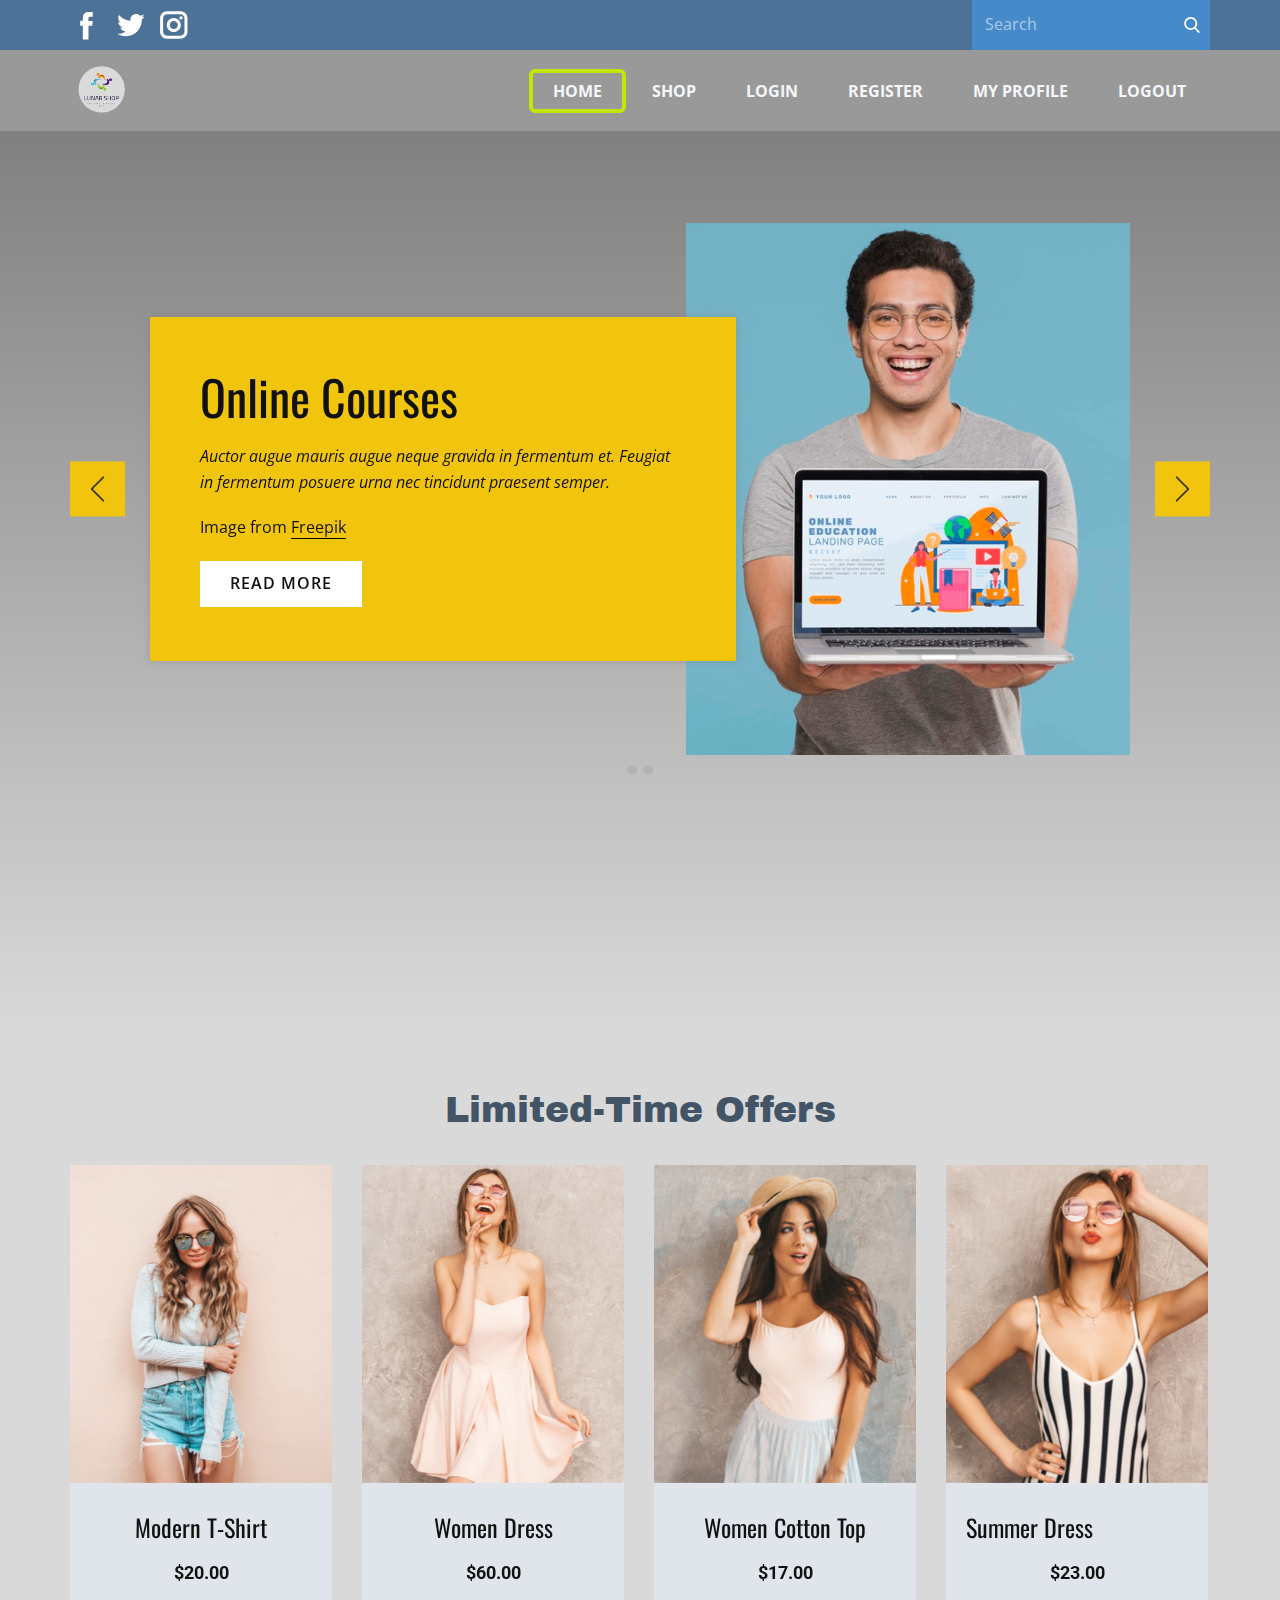
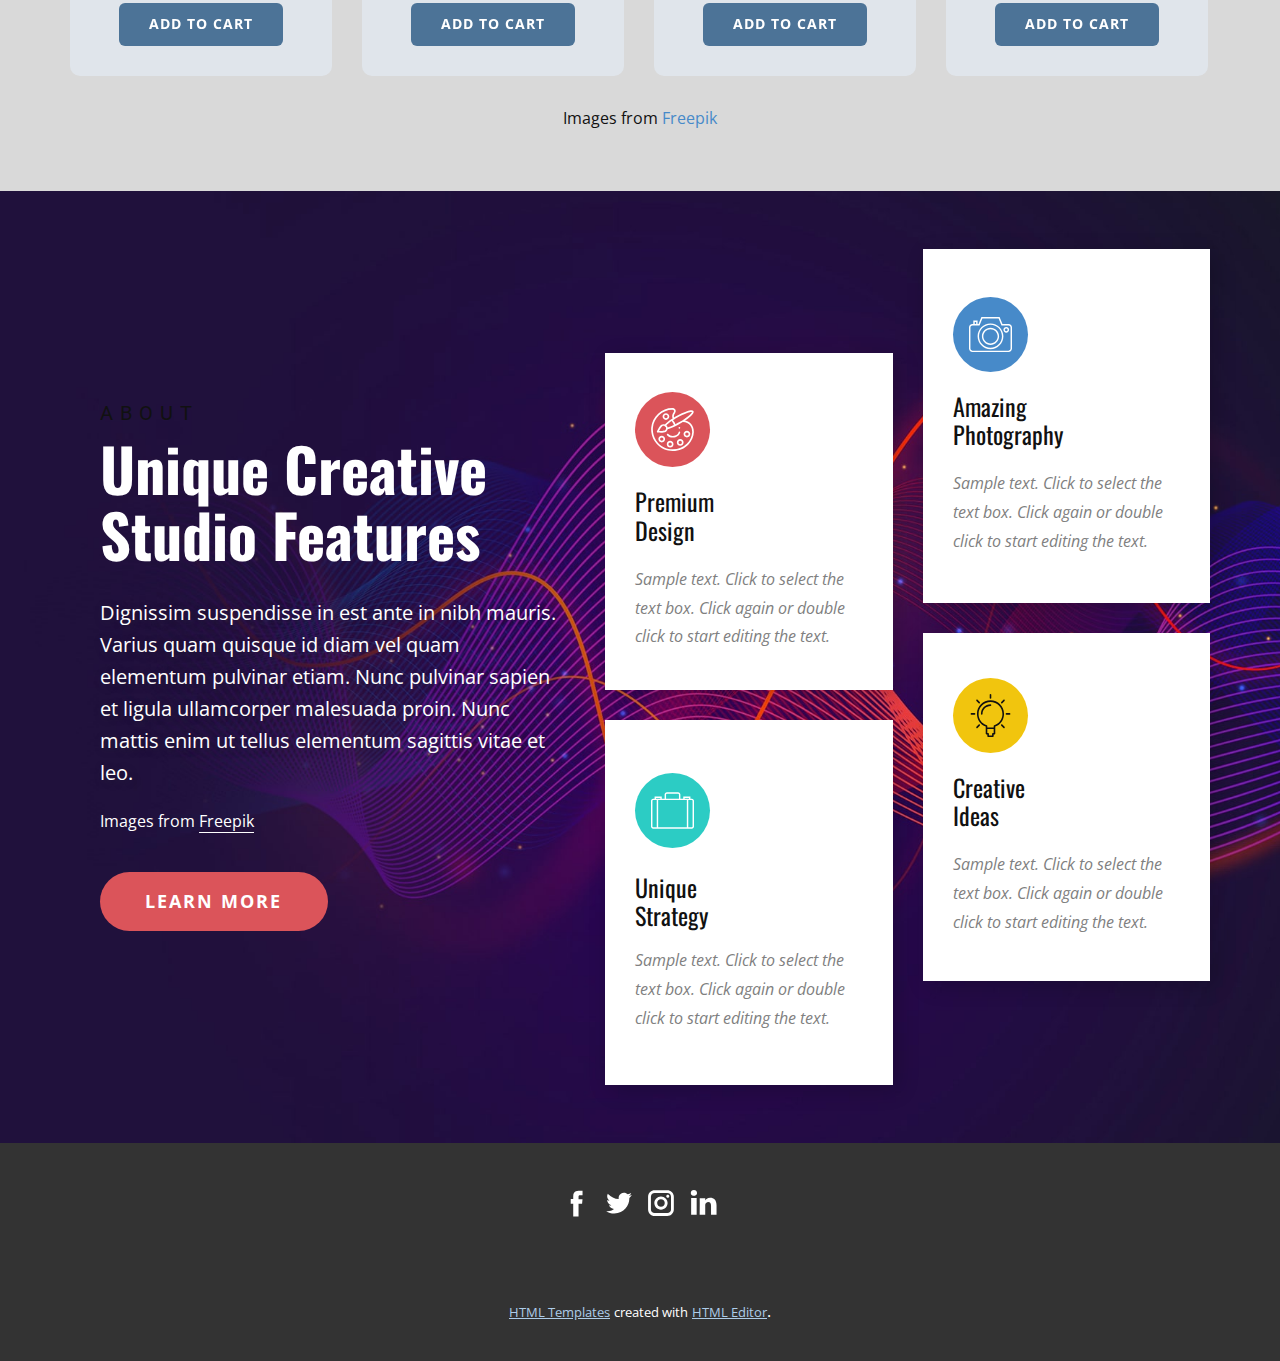
<file: public/Home.html>
<!DOCTYPE html>
<html style="font-size: 16px;">
  <head>
    <meta name="viewport" content="width=device-width, initial-scale=1.0">
    <meta charset="utf-8">
    <meta name="keywords" content="Online Courses, Learn and Travel, Limited-Time Offers, Unique Creative Studio Features">
    <meta name="description" content="">
    <meta name="page_type" content="np-template-header-footer-from-plugin">
    <title>Home</title>
    <link rel="stylesheet" href="nicepage.css" media="screen">
<link rel="stylesheet" href="Home.css" media="screen">
    <script class="u-script" type="text/javascript" src="jquery.js" defer=""></script>
    <script class="u-script" type="text/javascript" src="nicepage.js" defer=""></script>
    <meta name="generator" content="Nicepage 3.3.7, nicepage.com">
    
    
    <link id="u-theme-google-font" rel="stylesheet" href="https://fonts.googleapis.com/css?family=Roboto:100,100i,300,300i,400,400i,500,500i,700,700i,900,900i|Open+Sans:300,300i,400,400i,600,600i,700,700i,800,800i">
    <link id="u-page-google-font" rel="stylesheet" href="https://fonts.googleapis.com/css?family=Oswald:200,300,400,500,600,700|Archivo+Black:400">
    
    
    
    
    <script type="application/ld+json">{
		"@context": "http://schema.org",
		"@type": "Organization",
		"name": "",
		"url": "index.html",
		"logo": "images/logs.png",
		"sameAs": []
}</script>
    <meta property="og:title" content="Home">
    <meta property="og:type" content="website">
    <meta name="theme-color" content="#478ac9">
    <link rel="canonical" href="index.html">
    <meta property="og:url" content="index.html">
  </head>
  <body class="u-body"><header class="u-clearfix u-grey-40 u-header u-header" id="sec-da4e"><div class="u-expanded-width u-palette-1-dark-1 u-shape u-shape-rectangle u-shape-1"></div><div class="u-social-icons u-spacing-10 u-text-body-alt-color u-social-icons-1">
        <a class="u-social-url" target="_blank" href=""><span class="u-icon u-icon-circle u-social-facebook u-social-type-logo u-icon-1"><svg class="u-svg-link" preserveAspectRatio="xMidYMin slice" viewBox="0 0 112 112" style=""><use xmlns:xlink="http://www.w3.org/1999/xlink" xlink:href="#svg-03af"></use></svg><svg xmlns="http://www.w3.org/2000/svg" xmlns:xlink="http://www.w3.org/1999/xlink" version="1.1" xml:space="preserve" class="u-svg-content" viewBox="0 0 112 112" x="0px" y="0px" id="svg-03af"><path d="M75.5,28.8H65.4c-1.5,0-4,0.9-4,4.3v9.4h13.9l-1.5,15.8H61.4v45.1H42.8V58.3h-8.8V42.4h8.8V32.2 c0-7.4,3.4-18.8,18.8-18.8h13.8v15.4H75.5z"></path></svg></span>
        </a>
        <a class="u-social-url" target="_blank" href=""><span class="u-icon u-icon-circle u-social-twitter u-social-type-logo u-icon-2"><svg class="u-svg-link" preserveAspectRatio="xMidYMin slice" viewBox="0 0 112 112" style=""><use xmlns:xlink="http://www.w3.org/1999/xlink" xlink:href="#svg-08f0"></use></svg><svg xmlns="http://www.w3.org/2000/svg" xmlns:xlink="http://www.w3.org/1999/xlink" version="1.1" xml:space="preserve" class="u-svg-content" viewBox="0 0 112 112" x="0px" y="0px" id="svg-08f0"><path d="M92.2,38.2c0,0.8,0,1.6,0,2.3c0,24.3-18.6,52.4-52.6,52.4c-10.6,0.1-20.2-2.9-28.5-8.2 c1.4,0.2,2.9,0.2,4.4,0.2c8.7,0,16.7-2.9,23-7.9c-8.1-0.2-14.9-5.5-17.3-12.8c1.1,0.2,2.4,0.2,3.4,0.2c1.6,0,3.3-0.2,4.8-0.7 c-8.4-1.6-14.9-9.2-14.9-18c0-0.2,0-0.2,0-0.2c2.5,1.4,5.4,2.2,8.4,2.3c-5-3.3-8.3-8.9-8.3-15.4c0-3.4,1-6.5,2.5-9.2 c9.1,11.1,22.7,18.5,38,19.2c-0.2-1.4-0.4-2.8-0.4-4.3c0.1-10,8.3-18.2,18.5-18.2c5.4,0,10.1,2.2,13.5,5.7c4.3-0.8,8.1-2.3,11.7-4.5 c-1.4,4.3-4.3,7.9-8.1,10.1c3.7-0.4,7.3-1.4,10.6-2.9C98.9,32.3,95.7,35.5,92.2,38.2z"></path></svg></span>
        </a>
        <a class="u-social-url" target="_blank" href=""><span class="u-icon u-icon-circle u-social-instagram u-social-type-logo u-icon-3"><svg class="u-svg-link" preserveAspectRatio="xMidYMin slice" viewBox="0 0 112 112" style=""><use xmlns:xlink="http://www.w3.org/1999/xlink" xlink:href="#svg-a963"></use></svg><svg xmlns="http://www.w3.org/2000/svg" xmlns:xlink="http://www.w3.org/1999/xlink" version="1.1" xml:space="preserve" class="u-svg-content" viewBox="0 0 112 112" x="0px" y="0px" id="svg-a963"><path d="M55.9,32.9c-12.8,0-23.2,10.4-23.2,23.2s10.4,23.2,23.2,23.2s23.2-10.4,23.2-23.2S68.7,32.9,55.9,32.9z M55.9,69.4c-7.4,0-13.3-6-13.3-13.3c-0.1-7.4,6-13.3,13.3-13.3s13.3,6,13.3,13.3C69.3,63.5,63.3,69.4,55.9,69.4z"></path><path d="M79.7,26.8c-3,0-5.4,2.5-5.4,5.4s2.5,5.4,5.4,5.4c3,0,5.4-2.5,5.4-5.4S82.7,26.8,79.7,26.8z"></path><path d="M78.2,11H33.5C21,11,10.8,21.3,10.8,33.7v44.7c0,12.6,10.2,22.8,22.7,22.8h44.7c12.6,0,22.7-10.2,22.7-22.7 V33.7C100.8,21.1,90.6,11,78.2,11z M91,78.4c0,7.1-5.8,12.8-12.8,12.8H33.5c-7.1,0-12.8-5.8-12.8-12.8V33.7 c0-7.1,5.8-12.8,12.8-12.8h44.7c7.1,0,12.8,5.8,12.8,12.8V78.4z"></path></svg></span>
        </a>
      </div><form action="#" class="u-active-palette-1-base u-hover-palette-1-base u-palette-1-base u-search u-search-right u-search-1">
        <button class="u-search-button" type="submit">
          <span class="u-search-icon u-spacing-10 u-text-body-alt-color">
            <svg class="u-svg-link" preserveAspectRatio="xMidYMin slice" viewBox="0 0 56.966 56.966" style=""><use xmlns:xlink="http://www.w3.org/1999/xlink" xlink:href="#svg-9b44"></use></svg>
            <svg xmlns="http://www.w3.org/2000/svg" xmlns:xlink="http://www.w3.org/1999/xlink" version="1.1" id="svg-9b44" x="0px" y="0px" viewBox="0 0 56.966 56.966" style="enable-background:new 0 0 56.966 56.966;" xml:space="preserve" class="u-svg-content"><path d="M55.146,51.887L41.588,37.786c3.486-4.144,5.396-9.358,5.396-14.786c0-12.682-10.318-23-23-23s-23,10.318-23,23  s10.318,23,23,23c4.761,0,9.298-1.436,13.177-4.162l13.661,14.208c0.571,0.593,1.339,0.92,2.162,0.92  c0.779,0,1.518-0.297,2.079-0.837C56.255,54.982,56.293,53.08,55.146,51.887z M23.984,6c9.374,0,17,7.626,17,17s-7.626,17-17,17  s-17-7.626-17-17S14.61,6,23.984,6z"></path><g></g><g></g><g></g><g></g><g></g><g></g><g></g><g></g><g></g><g></g><g></g><g></g><g></g><g></g><g></g></svg>
          </span>
        </button>
        <input class="u-search-input u-text-body-alt-color" type="search" name="search" value="" placeholder="Search">
      </form><a href="https://nicepage.com" class="u-image u-logo u-image-1" data-image-width="500" data-image-height="500">
        <img src="images/logs.png" class="u-logo-image u-logo-image-1" data-image-width="63">
      </a><nav class="u-menu u-menu-dropdown u-offcanvas u-menu-1">
        <div class="menu-collapse" style="font-size: 1rem; letter-spacing: 0px; font-weight: 700; text-transform: uppercase;">
          <a class="u-border-4 u-border-active-custom-color-3 u-border-hover-palette-1-light-1 u-button-style u-custom-left-right-menu-spacing u-custom-padding-bottom u-custom-text-active-color u-custom-text-hover-color u-custom-top-bottom-menu-spacing u-nav-link u-radius-6 u-text-palette-5-light-3" href="#">
            <svg><use xmlns:xlink="http://www.w3.org/1999/xlink" xlink:href="#menu-hamburger"></use></svg>
            <svg version="1.1" xmlns="http://www.w3.org/2000/svg" xmlns:xlink="http://www.w3.org/1999/xlink"><defs><symbol id="menu-hamburger" viewBox="0 0 16 16" style="width: 16px; height: 16px;"><rect y="1" width="16" height="2"></rect><rect y="7" width="16" height="2"></rect><rect y="13" width="16" height="2"></rect>
</symbol>
</defs></svg>
          </a>
        </div>
        <div class="u-custom-menu u-nav-container">
          <ul class="u-nav u-spacing-2 u-unstyled u-nav-1"><li class="u-nav-item"><a class="u-border-4 u-border-active-custom-color-3 u-border-hover-palette-1-light-1 u-button-style u-nav-link u-radius-6 u-text-active-palette-5-light-3 u-text-hover-custom-color-3 u-text-palette-5-light-3" href="Home.html" style="padding: 10px 20px;">Home</a>
</li><li class="u-nav-item"><a class="u-border-4 u-border-active-custom-color-3 u-border-hover-palette-1-light-1 u-button-style u-nav-link u-radius-6 u-text-active-palette-5-light-3 u-text-hover-custom-color-3 u-text-palette-5-light-3" href="Shop.html" style="padding: 10px 20px;">Shop</a>
</li><li class="u-nav-item"><a class="u-border-4 u-border-active-custom-color-3 u-border-hover-palette-1-light-1 u-button-style u-nav-link u-radius-6 u-text-active-palette-5-light-3 u-text-hover-custom-color-3 u-text-palette-5-light-3" href="#" style="padding: 10px 20px;">Login</a>
</li><li class="u-nav-item"><a class="u-border-4 u-border-active-custom-color-3 u-border-hover-palette-1-light-1 u-button-style u-nav-link u-radius-6 u-text-active-palette-5-light-3 u-text-hover-custom-color-3 u-text-palette-5-light-3" href="#" style="padding: 10px 20px;">Register</a>
</li><li class="u-nav-item"><a class="u-border-4 u-border-active-custom-color-3 u-border-hover-palette-1-light-1 u-button-style u-nav-link u-radius-6 u-text-active-palette-5-light-3 u-text-hover-custom-color-3 u-text-palette-5-light-3" href="#" style="padding: 10px 20px;">My Profile</a><div class="u-nav-popup"><ul class="u-h-spacing-20 u-nav u-unstyled u-v-spacing-10 u-nav-2"><li class="u-nav-item"><a class="u-button-style u-nav-link u-white" href="Page-1.html">Page 1</a>
</li></ul>
</div>
</li><li class="u-nav-item"><a class="u-border-4 u-border-active-custom-color-3 u-border-hover-palette-1-light-1 u-button-style u-nav-link u-radius-6 u-text-active-palette-5-light-3 u-text-hover-custom-color-3 u-text-palette-5-light-3" href="#" style="padding: 10px 20px;">Logout</a>
</li></ul>
        </div>
        <div class="u-custom-menu u-nav-container-collapse">
          <div class="u-black u-container-style u-inner-container-layout u-opacity u-opacity-95 u-sidenav">
            <div class="u-sidenav-overflow">
              <div class="u-menu-close"></div>
              <ul class="u-align-center u-nav u-popupmenu-items u-unstyled u-nav-3"><li class="u-nav-item"><a class="u-button-style u-nav-link" href="Home.html" style="padding: 10px 20px;">Home</a>
</li><li class="u-nav-item"><a class="u-button-style u-nav-link" href="Shop.html" style="padding: 10px 20px;">Shop</a>
</li><li class="u-nav-item"><a class="u-button-style u-nav-link" href="#" style="padding: 10px 20px;">Login</a>
</li><li class="u-nav-item"><a class="u-button-style u-nav-link" href="#" style="padding: 10px 20px;">Register</a>
</li><li class="u-nav-item"><a class="u-button-style u-nav-link" href="#" style="padding: 10px 20px;">My Profile</a><div class="u-nav-popup"><ul class="u-h-spacing-20 u-nav u-unstyled u-v-spacing-10 u-nav-4"><li class="u-nav-item"><a class="u-button-style u-nav-link" href="Page-1.html">Page 1</a>
</li></ul>
</div>
</li><li class="u-nav-item"><a class="u-button-style u-nav-link" href="#" style="padding: 10px 20px;">Logout</a>
</li></ul>
            </div>
          </div>
          <div class="u-black u-menu-overlay u-opacity u-opacity-70"></div>
        </div>
      </nav></header>
    <section class="u-clearfix u-gradient u-section-1" id="carousel_9032">
      <div class="u-clearfix u-sheet u-sheet-1">
        <div id="carousel-963b" data-interval="5000" data-u-ride="carousel" class="u-carousel u-expanded-width u-slider u-slider-1">
          <ol class="u-absolute-hcenter u-carousel-indicators u-carousel-indicators-1">
            <li data-u-target="#carousel-963b" class="u-active u-grey-30 u-shape-circle" data-u-slide-to="0" style="height: 10px; width: 10px;"></li>
            <li data-u-target="#carousel-963b" class="u-grey-30 u-shape-circle" data-u-slide-to="1" style="height: 10px; width: 10px;"></li>
          </ol>
          <div class="u-carousel-inner" role="listbox">
            <div class="u-active u-carousel-item u-container-style u-slide">
              <div class="u-container-layout u-valign-bottom-md u-valign-bottom-sm u-valign-top-xs u-container-layout-1">
                <img src="images/medium-shot-man-holding-laptop_23-2148582973.jpg" alt="" class="u-image u-image-default u-image-1">
                <div class="u-container-style u-expanded-width-sm u-expanded-width-xs u-group u-palette-3-base u-group-1">
                  <div class="u-container-layout u-valign-middle u-container-layout-2">
                    <h2 class="u-custom-font u-font-oswald u-text u-text-1">Online Courses</h2>
                    <p class="u-text u-text-2">Auctor augue mauris augue neque gravida in fermentum et. Feugiat in fermentum posuere urna nec tincidunt praesent semper. </p>
                    <p class="u-text u-text-3">Image from <a href="https://freepik.com/photos/people" class="u-active-none u-border-1 u-border-black u-btn u-button-link u-button-style u-hover-none u-none u-text-body-color u-btn-1">Freepik</a>
                    </p>
                    <a href="https://nicepage.com/web-design" class="u-btn u-button-style u-white u-btn-2">read more</a>
                  </div>
                </div>
              </div>
            </div>
            <div class="u-carousel-item u-container-style u-expanded-width u-slide">
              <div class="u-container-layout u-valign-bottom-md u-valign-bottom-sm u-valign-top-xs u-container-layout-3">
                <img src="images/ghjj.jpg" alt="" class="u-image u-image-default u-image-2" data-image-width="800" data-image-height="800">
                <div class="u-container-style u-expanded-width-sm u-expanded-width-xs u-group u-palette-3-base u-group-2">
                  <div class="u-container-layout u-valign-middle u-container-layout-4">
                    <h2 class="u-custom-font u-font-oswald u-text u-text-4">Learn and Travel</h2>
                    <p class="u-text u-text-5">Auctor augue mauris augue neque gravida in fermentum et. Feugiat in fermentum posuere urna nec tincidunt praesent semper. </p>
                    <p class="u-text u-text-6">Image from <a href="https://freepik.com/photos/people" class="u-active-none u-border-1 u-border-black u-btn u-button-link u-button-style u-hover-none u-none u-text-body-color u-btn-3">Freepik</a>
                    </p>
                    <a href="https://nicepage.com/css-templates" class="u-btn u-button-style u-white u-btn-4">read more</a>
                  </div>
                </div>
              </div>
            </div>
          </div>
          <a class="u-absolute-vcenter u-carousel-control u-carousel-control-prev u-opacity u-opacity-70 u-palette-3-base u-spacing-15 u-text-body-color u-carousel-control-1" href="#carousel-963b" role="button" data-u-slide="prev">
            <span aria-hidden="true">
              <svg viewBox="0 0 477.175 477.175"><path d="M145.188,238.575l215.5-215.5c5.3-5.3,5.3-13.8,0-19.1s-13.8-5.3-19.1,0l-225.1,225.1c-5.3,5.3-5.3,13.8,0,19.1l225.1,225
                    c2.6,2.6,6.1,4,9.5,4s6.9-1.3,9.5-4c5.3-5.3,5.3-13.8,0-19.1L145.188,238.575z"></path></svg>
            </span>
            <span class="sr-only">Previous</span>
          </a>
          <a class="u-absolute-vcenter u-carousel-control u-carousel-control-next u-opacity u-opacity-70 u-palette-3-base u-spacing-15 u-text-body-color u-carousel-control-2" href="#carousel-963b" role="button" data-u-slide="next">
            <span aria-hidden="true">
              <svg viewBox="0 0 477.175 477.175"><path d="M360.731,229.075l-225.1-225.1c-5.3-5.3-13.8-5.3-19.1,0s-5.3,13.8,0,19.1l215.5,215.5l-215.5,215.5
                    c-5.3,5.3-5.3,13.8,0,19.1c2.6,2.6,6.1,4,9.5,4c3.4,0,6.9-1.3,9.5-4l225.1-225.1C365.931,242.875,365.931,234.275,360.731,229.075z"></path></svg>
            </span>
            <span class="sr-only">Next</span>
          </a>
        </div>
      </div>
    </section>
    <section class="u-align-center u-clearfix u-grey-15 u-section-2" id="carousel_db0c">
      <div class="u-clearfix u-sheet u-valign-middle u-sheet-1">
        <h2 class="u-custom-font u-text u-text-palette-1-dark-2 u-text-1">Limited-Time Offers</h2>
        <div class="u-expanded-width u-list u-repeater u-list-1">
          <div class="u-container-style u-list-item u-palette-5-light-2 u-radius-10 u-repeater-item u-shape-round u-video-cover u-list-item-1" data-animation-name="pulse" data-animation-duration="1000" data-animation-delay="0" data-animation-direction="">
            <div class="u-container-layout u-similar-container u-valign-top u-container-layout-1">
              <img alt="" class="u-expanded-width u-image u-image-default u-image-1" src="images/r-min.jpg" data-animation-name="flash" data-animation-duration="1000" data-animation-delay="0" data-animation-direction="">
              <div class="u-align-center u-container-style u-expanded-width u-group u-group-1">
                <div class="u-container-layout u-valign-top u-container-layout-2">
                  <h4 class="u-custom-font u-font-oswald u-text u-text-2">Modern T-Shirt</h4>
                  <h6 class="u-text u-text-3">$20.00</h6>
                  <a href="https://nicepage.com/one-page-template" class="u-btn u-btn-round u-button-style u-hover-custom-color-3 u-palette-1-dark-1 u-radius-6 u-btn-1">add to cart</a>
                </div>
              </div>
            </div>
          </div>
          <div class="u-align-center u-container-style u-list-item u-palette-5-light-2 u-radius-10 u-repeater-item u-shape-round u-video-cover u-list-item-2" data-animation-name="pulse" data-animation-duration="1000" data-animation-delay="0" data-animation-direction="">
            <div class="u-container-layout u-similar-container u-valign-top u-container-layout-3">
              <img alt="" class="u-expanded-width u-image u-image-default u-image-2" src="images/t.jpg" data-animation-name="flash" data-animation-duration="1000" data-animation-delay="0" data-animation-direction="">
              <div class="u-align-center u-container-style u-expanded-width u-group u-video-cover u-group-2">
                <div class="u-container-layout u-valign-top u-container-layout-4">
                  <h4 class="u-custom-font u-font-oswald u-text u-text-4">Women Dress</h4>
                  <h6 class="u-text u-text-5">$60.00</h6>
                  <a href="https://nicepage.com" class="u-btn u-btn-round u-button-style u-hover-custom-color-3 u-palette-1-dark-1 u-radius-6 u-btn-2">add to cart</a>
                </div>
              </div>
            </div>
          </div>
          <div class="u-align-center u-container-style u-list-item u-palette-5-light-2 u-radius-10 u-repeater-item u-shape-round u-video-cover u-list-item-3" data-animation-name="pulse" data-animation-duration="1000" data-animation-delay="0" data-animation-direction="">
            <div class="u-container-layout u-similar-container u-valign-top u-container-layout-5">
              <img alt="" class="u-expanded-width u-image u-image-default u-image-3" src="images/sdsee.jpg" data-animation-name="flash" data-animation-duration="1000" data-animation-delay="0" data-animation-direction="">
              <div class="u-align-center u-container-style u-expanded-width u-group u-video-cover u-group-3">
                <div class="u-container-layout u-valign-top u-container-layout-6">
                  <h4 class="u-custom-font u-font-oswald u-text u-text-6">Women Cotton Top</h4>
                  <h6 class="u-text u-text-7">$17.00</h6>
                  <a href="https://nicepage.com" class="u-btn u-btn-round u-button-style u-hover-custom-color-3 u-palette-1-dark-1 u-radius-6 u-btn-3">add to cart</a>
                </div>
              </div>
            </div>
          </div>
          <div class="u-align-center u-container-style u-list-item u-palette-5-light-2 u-radius-10 u-repeater-item u-shape-round u-video-cover u-list-item-4" data-animation-name="pulse" data-animation-duration="1000" data-animation-delay="0" data-animation-direction="">
            <div class="u-container-layout u-similar-container u-valign-top u-container-layout-7">
              <img alt="" class="u-expanded-width u-image u-image-default u-image-4" src="images/erw.jpg" data-animation-name="flash" data-animation-duration="1000" data-animation-delay="0" data-animation-direction="">
              <div class="u-align-center u-container-style u-expanded-width u-group u-video-cover u-group-4">
                <div class="u-container-layout u-valign-top u-container-layout-8">
                  <h4 class="u-custom-font u-font-oswald u-text u-text-8">Summer Dress</h4>
                  <h6 class="u-text u-text-9">$23.00</h6>
                  <a href="https://nicepage.com" class="u-btn u-btn-round u-button-style u-hover-custom-color-3 u-palette-1-dark-1 u-radius-6 u-btn-4">add to cart</a>
                </div>
              </div>
            </div>
          </div>
        </div>
        <p class="u-text u-text-default u-text-10">Images from <a href="https://www.freepik.com/free-photos-vectors/people" target="_blank">Freepik</a>
        </p>
      </div>
    </section>
    <section class="u-align-left u-clearfix u-image u-section-3" id="carousel_f87a">
      <div class="u-clearfix u-sheet u-valign-middle-lg u-valign-middle-xl u-sheet-1">
        <div class="u-align-left u-container-style u-expanded-width-md u-expanded-width-sm u-expanded-width-xs u-group u-group-1">
          <div class="u-container-layout u-valign-middle u-container-layout-1">
            <h5 class="u-text u-text-1">about</h5>
            <h2 class="u-custom-font u-font-oswald u-text u-text-body-alt-color u-text-2">Unique Creative Studio Features</h2>
            <p class="u-text u-text-body-alt-color u-text-3">Dignissim suspendisse in est ante in nibh mauris. Varius quam quisque id diam vel quam elementum pulvinar etiam. Nunc pulvinar sapien et ligula ullamcorper malesuada proin. Nunc mattis enim ut tellus elementum sagittis vitae et leo. </p>
            <p class="u-text u-text-body-alt-color u-text-4">Images from <a href="https://www.freepik.com/vectors/background" class="u-active-none u-border-1 u-border-white u-btn u-button-link u-button-style u-hover-none u-none u-text-body-alt-color u-btn-1" target="_blank">Freepik</a>
            </p>
            <a href="https://nicepage.com/website-design" class="u-btn u-btn-round u-button-style u-hover-palette-3-base u-palette-2-base u-radius-50 u-btn-2">learn more</a>
          </div>
        </div>
        <div class="u-clearfix u-expanded-width-md u-expanded-width-sm u-expanded-width-xs u-gutter-30 u-layout-wrap u-layout-wrap-1">
          <div class="u-gutter-0 u-layout">
            <div class="u-layout-row">
              <div class="u-size-30">
                <div class="u-layout-col">
                  <div class="u-container-style u-hidden-sm u-hidden-xs u-layout-cell u-left-cell u-size-20 u-size-30-md u-layout-cell-1">
                    <div class="u-container-layout u-container-layout-2"></div>
                  </div>
                  <div class="u-align-left u-container-style u-layout-cell u-left-cell u-size-20 u-size-30-md u-white u-layout-cell-2">
                    <div class="u-container-layout u-valign-middle u-container-layout-3"><span class="u-icon u-icon-circle u-palette-2-base u-spacing-16 u-icon-1"><svg class="u-svg-link" preserveAspectRatio="xMidYMin slice" viewBox="0 0 512 512" style=""><use xmlns:xlink="http://www.w3.org/1999/xlink" xlink:href="#svg-5227"></use></svg><svg xmlns="http://www.w3.org/2000/svg" xmlns:xlink="http://www.w3.org/1999/xlink" version="1.1" xml:space="preserve" class="u-svg-content" viewBox="0 0 512 512" x="0px" y="0px" id="svg-5227" style="enable-background:new 0 0 512 512;"><g><g><circle cx="337.921" cy="236" r="10"></circle>
</g>
</g><g><g><path d="M339.637,278.848c-5.459-0.811-10.548,2.964-11.357,8.427c-2.733,18.455-18.333,33.761-41.729,40.945    c-25.007,7.679-59.718,5.105-80.893-17.954c-3.736-4.068-10.062-4.336-14.129-0.602c-4.068,3.736-4.337,10.062-0.602,14.129    c12.258,13.349,28.907,22.447,48.147,26.31c6.794,1.364,13.842,2.041,20.936,2.041c10.958,0,22.024-1.615,32.412-4.805    c30.95-9.503,51.751-30.861,55.642-57.134C348.873,284.742,345.1,279.657,339.637,278.848z"></path>
</g>
</g><g><g><path d="M478.626,190.411c-18.176-21.071-43.262-34.733-73.458-40.22c28.91-19.51,53.846-38.926,71.626-55.868    c27.109-25.831,36.199-43.983,28.609-57.122c-8.446-14.634-32.827-14.533-76.733,0.321    c-37.097,12.55-83.311,34.347-130.127,61.377c-8.087,4.668-16.098,9.448-23.936,14.265c-5.813-16.417-1.979-35.17,10.847-51.431    c9.607-12.18,11.752-27.65,5.599-40.375C284.603,8.021,270.447,0.036,253.162,0h-0.47c-61.006,0-120.677,24.071-168.02,67.779    C37.27,111.541,8.25,169.473,2.958,230.902c-6.367,73.98,17.281,144.314,66.586,198.045C117.978,481.729,186.643,512,257.932,512    c38.38,0,74.41-7.022,107.087-20.873c29.88-12.665,56.414-30.749,78.866-53.752c20.817-21.329,37.23-45.882,48.783-72.979    c10.994-25.784,17-53.108,17.372-79.017C510.581,247.701,499.718,214.862,478.626,190.411z M275.776,135.988    c10.584-6.675,21.607-13.326,32.766-19.768c43.286-24.992,86.39-45.577,121.373-57.964c38.51-13.635,54.277-12.745,57.953-10.985    c-0.318,2.327-3.208,12.68-28.479,35.952c-21.102,19.433-51.917,42.286-86.768,64.349c-11.017,6.977-22.483,13.911-34.078,20.607    c-15.985,9.226-31.958,17.853-47.635,25.752c-3.128-9.129-7.137-17.988-12.016-26.44c-4.729-8.191-10.214-15.881-16.345-22.996    C266.886,141.651,271.301,138.807,275.776,135.988z M272.79,202.802c-28.237,13.391-54.147,23.6-74.838,29.522    c-1.077-5.173-2.971-10.173-5.658-14.831c-2.547-4.415-5.742-8.362-9.435-11.766c15.49-14.949,37.292-32.269,62.964-49.988    c5.96,6.661,11.244,13.947,15.749,21.75C266.231,185.559,269.981,194.047,272.79,202.802z M490.042,285.092    C488.616,384.6,399.469,492,257.932,492c-65.702,0-128.995-27.91-173.651-76.574c-45.473-49.554-67.276-114.477-61.396-182.808    C32.984,115.38,136.075,20,252.692,20h0.449c9.567,0.02,16.823,3.688,19.906,10.065c2.835,5.862,1.603,13.07-3.297,19.282    c-18.023,22.85-22.543,50.953-12.36,74.648c-5.361,3.454-10.63,6.923-15.721,10.364c-0.024,0.016-0.048,0.032-0.071,0.048    c-31.799,21.457-58.651,42.8-76.517,60.761c-13.55-4.631-28.438-3.281-41.092,4.023c-20.776,12.001-48.056,67.926-53.313,79.015    c-1.408,2.968-1.267,6.439,0.375,9.284c1.643,2.845,4.578,4.702,7.852,4.968c5.527,0.448,21.222,1.58,38.691,1.58    c21.198,0,45.006-1.668,56.396-8.247c12.338-7.122,20.89-19.022,23.852-32.702c24.523-6.437,56.564-19.03,91.266-35.937    c19.443-9.463,39.439-20.112,59.435-31.652c10.143-5.858,20.171-11.897,29.917-17.988c0.059,0.003,0.116,0.012,0.175,0.014    C461.984,169.916,490.835,229.824,490.042,285.092z M178.942,244.37c-0.64,10.057-6.228,19.065-14.952,24.101    c-9.457,5.463-41.945,6.199-68.62,4.979c12.275-23.704,29.154-51.47,38.621-56.938c8.938-5.16,19.744-5.386,28.912-0.603    c5.039,2.624,9.211,6.627,12.067,11.578C177.941,232.637,179.314,238.475,178.942,244.37z"></path>
</g>
</g><g><g><path d="M177.922,61.84c-22.056,0-40,17.944-40,40c0,22.056,17.944,40,40,40c22.056,0,40-17.944,40-40    C217.922,79.784,199.978,61.84,177.922,61.84z M177.922,121.84c-11.028,0-20-8.972-20-20c0-11.028,8.972-20,20-20s20,8.972,20,20    C197.922,112.868,188.95,121.84,177.922,121.84z"></path>
</g>
</g><g><g><path d="M127.922,330.55c-22.056,0-40,17.944-40,40c0,22.056,17.944,40,40,40c22.056,0,40-17.944,40-40    C167.922,348.494,149.978,330.55,127.922,330.55z M127.922,390.55c-11.028,0-20-8.972-20-20s8.972-20,20-20s20,8.972,20,20    S138.95,390.55,127.922,390.55z"></path>
</g>
</g><g><g><path d="M227.922,390.55c-22.056,0-40,17.944-40,40c0,22.056,17.944,40,40,40c22.056,0,40-17.944,40-40    C267.922,408.494,249.978,390.55,227.922,390.55z M227.922,450.55c-11.028,0-20-8.972-20-20s8.972-20,20-20s20,8.972,20,20    S238.95,450.55,227.922,450.55z"></path>
</g>
</g><g><g><path d="M347.922,370.55c-22.056,0-40,17.944-40,40c0,22.056,17.944,40,40,40c22.056,0,40-17.944,40-40    C387.922,388.494,369.978,370.55,347.922,370.55z M347.922,430.55c-11.028,0-20-8.972-20-20s8.972-20,20-20s20,8.972,20,20    S358.95,430.55,347.922,430.55z"></path>
</g>
</g><g><g><path d="M427.922,270.55c-22.056,0-40,17.944-40,40c0,22.056,17.944,40,40,40c22.056,0,40-17.944,40-40    C467.922,288.494,449.978,270.55,427.922,270.55z M427.922,330.55c-11.028,0-20-8.972-20-20s8.972-20,20-20s20,8.972,20,20    S438.95,330.55,427.922,330.55z"></path>
</g>
</g></svg></span>
                      <h4 class="u-custom-font u-font-oswald u-text u-text-5">Premium Design</h4>
                      <p class="u-text u-text-grey-50 u-text-6">Sample text. Click to select the text box. Click again or double click to start editing the text.</p>
                    </div>
                  </div>
                  <div class="u-align-left u-container-style u-layout-cell u-left-cell u-size-20 u-size-60-md u-white u-layout-cell-3">
                    <div class="u-container-layout u-valign-middle u-container-layout-4"><span class="u-icon u-icon-circle u-palette-4-base u-spacing-16 u-icon-2"><svg class="u-svg-link" preserveAspectRatio="xMidYMin slice" viewBox="0 0 60 60" style=""><use xmlns:xlink="http://www.w3.org/1999/xlink" xlink:href="#svg-1bd0"></use></svg><svg xmlns="http://www.w3.org/2000/svg" xmlns:xlink="http://www.w3.org/1999/xlink" version="1.1" xml:space="preserve" class="u-svg-content" viewBox="0 0 60 60" x="0px" y="0px" id="svg-1bd0" style="enable-background:new 0 0 60 60;"><path d="M56.99,13.5H55v-3H45v3h-4V7.706C41,5.938,39.562,4.5,37.794,4.5H22.206C20.438,4.5,19,5.938,19,7.706V13.5h-4v-3H5v3H3.01  C1.351,13.5,0,14.851,0,16.51v35.98c0,1.659,1.351,3.01,3.01,3.01h53.98c1.659,0,3.01-1.351,3.01-3.01V16.51  C60,14.851,58.649,13.5,56.99,13.5z M47,12.5h6v1h-6V12.5z M21,7.706C21,7.041,21.541,6.5,22.206,6.5h15.588  C38.459,6.5,39,7.041,39,7.706V13.5H21V7.706z M19,15.5h22h4h5v38H10v-38h5H19z M7,12.5h6v1H7V12.5z M2,52.49V16.51  c0-0.557,0.453-1.01,1.01-1.01H5h3v38H3.01C2.453,53.5,2,53.047,2,52.49z M58,52.49c0,0.557-0.453,1.01-1.01,1.01H52v-38h3h1.99  c0.557,0,1.01,0.453,1.01,1.01V52.49z"></path></svg></span>
                      <h4 class="u-custom-font u-font-oswald u-text u-text-7">Unique Strategy</h4>
                      <p class="u-text u-text-grey-50 u-text-8">Sample text. Click to select the text box. Click again or double click to start editing the text.</p>
                    </div>
                  </div>
                </div>
              </div>
              <div class="u-size-30">
                <div class="u-layout-col">
                  <div class="u-align-left u-container-style u-layout-cell u-right-cell u-size-20 u-size-30-md u-white u-layout-cell-4">
                    <div class="u-container-layout u-valign-middle u-container-layout-5"><span class="u-icon u-icon-circle u-palette-1-base u-spacing-16 u-icon-3"><svg class="u-svg-link" preserveAspectRatio="xMidYMin slice" viewBox="0 0 60 60" style=""><use xmlns:xlink="http://www.w3.org/1999/xlink" xlink:href="#svg-2410"></use></svg><svg xmlns="http://www.w3.org/2000/svg" xmlns:xlink="http://www.w3.org/1999/xlink" version="1.1" xml:space="preserve" class="u-svg-content" viewBox="0 0 60 60" x="0px" y="0px" id="svg-2410" style="enable-background:new 0 0 60 60;"><g><path d="M55.201,15.5h-8.524l-4-10H17.323l-4,10H12v-5H6v5H4.799C2.152,15.5,0,17.652,0,20.299v29.368
		C0,52.332,2.168,54.5,4.833,54.5h50.334c2.665,0,4.833-2.168,4.833-4.833V20.299C60,17.652,57.848,15.5,55.201,15.5z M8,12.5h2v3H8
		V12.5z M58,49.667c0,1.563-1.271,2.833-2.833,2.833H4.833C3.271,52.5,2,51.229,2,49.667V20.299C2,18.756,3.256,17.5,4.799,17.5H6h6
		h2.677l4-10h22.646l4,10h9.878c1.543,0,2.799,1.256,2.799,2.799V49.667z"></path><path d="M30,14.5c-9.925,0-18,8.075-18,18s8.075,18,18,18s18-8.075,18-18S39.925,14.5,30,14.5z M30,48.5c-8.822,0-16-7.178-16-16
		s7.178-16,16-16s16,7.178,16,16S38.822,48.5,30,48.5z"></path><path d="M30,20.5c-6.617,0-12,5.383-12,12s5.383,12,12,12s12-5.383,12-12S36.617,20.5,30,20.5z M30,42.5c-5.514,0-10-4.486-10-10
		s4.486-10,10-10s10,4.486,10,10S35.514,42.5,30,42.5z"></path><path d="M52,19.5c-2.206,0-4,1.794-4,4s1.794,4,4,4s4-1.794,4-4S54.206,19.5,52,19.5z M52,25.5c-1.103,0-2-0.897-2-2s0.897-2,2-2
		s2,0.897,2,2S53.103,25.5,52,25.5z"></path>
</g></svg></span>
                      <h4 class="u-custom-font u-font-oswald u-text u-text-9">Amazing Photography</h4>
                      <p class="u-text u-text-grey-50 u-text-10">Sample text. Click to select the text box. Click again or double click to start editing the text.</p>
                    </div>
                  </div>
                  <div class="u-align-left u-container-style u-layout-cell u-right-cell u-size-20 u-size-30-md u-white u-layout-cell-5">
                    <div class="u-container-layout u-valign-middle u-container-layout-6"><span class="u-icon u-icon-circle u-palette-3-base u-spacing-16 u-icon-4"><svg class="u-svg-link" preserveAspectRatio="xMidYMin slice" viewBox="0 0 54 54" style=""><use xmlns:xlink="http://www.w3.org/1999/xlink" xlink:href="#svg-aae8"></use></svg><svg xmlns="http://www.w3.org/2000/svg" xmlns:xlink="http://www.w3.org/1999/xlink" version="1.1" xml:space="preserve" class="u-svg-content" viewBox="0 0 54 54" x="0px" y="0px" id="svg-aae8" style="enable-background:new 0 0 54 54;"><g><path d="M27,8c-9.374,0-17,7.626-17,17c0,7.112,4.391,13.412,11,15.9V50c0,0.553,0.447,1,1,1h1v2c0,0.553,0.447,1,1,1h6
		c0.553,0,1-0.447,1-1v-2h1c0.553,0,1-0.447,1-1v-9.1c6.609-2.488,11-8.788,11-15.9C44,15.626,36.374,8,27,8z M30,49
		c-0.553,0-1,0.447-1,1v2h-4v-2c0-0.553-0.447-1-1-1h-1v-5h8v5H30z M31.688,39.242C31.277,39.377,31,39.761,31,40.192V42h-8v-1.808
		c0-0.432-0.277-0.815-0.688-0.95C16.145,37.214,12,31.49,12,25c0-8.271,6.729-15,15-15s15,6.729,15,15
		C42,31.49,37.855,37.214,31.688,39.242z"></path><path d="M27,6c0.553,0,1-0.447,1-1V1c0-0.553-0.447-1-1-1s-1,0.447-1,1v4C26,5.553,26.447,6,27,6z"></path><path d="M51,24h-4c-0.553,0-1,0.447-1,1s0.447,1,1,1h4c0.553,0,1-0.447,1-1S51.553,24,51,24z"></path><path d="M7,24H3c-0.553,0-1,0.447-1,1s0.447,1,1,1h4c0.553,0,1-0.447,1-1S7.553,24,7,24z"></path><path d="M43.264,7.322l-2.828,2.828c-0.391,0.391-0.391,1.023,0,1.414c0.195,0.195,0.451,0.293,0.707,0.293
		s0.512-0.098,0.707-0.293l2.828-2.828c0.391-0.391,0.391-1.023,0-1.414S43.654,6.932,43.264,7.322z"></path><path d="M12.15,38.436l-2.828,2.828c-0.391,0.391-0.391,1.023,0,1.414c0.195,0.195,0.451,0.293,0.707,0.293
		s0.512-0.098,0.707-0.293l2.828-2.828c0.391-0.391,0.391-1.023,0-1.414S12.541,38.045,12.15,38.436z"></path><path d="M41.85,38.436c-0.391-0.391-1.023-0.391-1.414,0s-0.391,1.023,0,1.414l2.828,2.828c0.195,0.195,0.451,0.293,0.707,0.293
		s0.512-0.098,0.707-0.293c0.391-0.391,0.391-1.023,0-1.414L41.85,38.436z"></path><path d="M12.15,11.564c0.195,0.195,0.451,0.293,0.707,0.293s0.512-0.098,0.707-0.293c0.391-0.391,0.391-1.023,0-1.414l-2.828-2.828
		c-0.391-0.391-1.023-0.391-1.414,0s-0.391,1.023,0,1.414L12.15,11.564z"></path><path d="M27,13c-6.617,0-12,5.383-12,12c0,0.553,0.447,1,1,1s1-0.447,1-1c0-5.514,4.486-10,10-10c0.553,0,1-0.447,1-1
		S27.553,13,27,13z"></path>
</g></svg></span>
                      <h4 class="u-custom-font u-font-oswald u-text u-text-11">Creative Ideas</h4>
                      <p class="u-text u-text-grey-50 u-text-12">Sample text. Click to select the text box. Click again or double click to start editing the text.</p>
                    </div>
                  </div>
                  <div class="u-container-style u-hidden-sm u-hidden-xs u-layout-cell u-right-cell u-size-20 u-size-60-md u-layout-cell-6">
                    <div class="u-container-layout u-container-layout-7"></div>
                  </div>
                </div>
              </div>
            </div>
          </div>
        </div>
      </div>
    </section>
    
    
    <footer class="u-clearfix u-footer u-grey-80" id="sec-729b"><div class="u-clearfix u-sheet u-sheet-1">
        <div class="u-align-left u-social-icons u-spacing-10 u-social-icons-1">
          <a class="u-social-url" target="_blank" href=""><span class="u-icon u-icon-circle u-social-facebook u-social-type-logo u-icon-1"><svg class="u-svg-link" preserveAspectRatio="xMidYMin slice" viewBox="0 0 112 112" style=""><use xmlns:xlink="http://www.w3.org/1999/xlink" xlink:href="#svg-7427"></use></svg><svg xmlns="http://www.w3.org/2000/svg" xmlns:xlink="http://www.w3.org/1999/xlink" version="1.1" xml:space="preserve" class="u-svg-content" viewBox="0 0 112 112" x="0px" y="0px" id="svg-7427"><path d="M75.5,28.8H65.4c-1.5,0-4,0.9-4,4.3v9.4h13.9l-1.5,15.8H61.4v45.1H42.8V58.3h-8.8V42.4h8.8V32.2 c0-7.4,3.4-18.8,18.8-18.8h13.8v15.4H75.5z"></path></svg></span>
          </a>
          <a class="u-social-url" target="_blank" href=""><span class="u-icon u-icon-circle u-social-twitter u-social-type-logo u-icon-2"><svg class="u-svg-link" preserveAspectRatio="xMidYMin slice" viewBox="0 0 112 112" style=""><use xmlns:xlink="http://www.w3.org/1999/xlink" xlink:href="#svg-45ab"></use></svg><svg xmlns="http://www.w3.org/2000/svg" xmlns:xlink="http://www.w3.org/1999/xlink" version="1.1" xml:space="preserve" class="u-svg-content" viewBox="0 0 112 112" x="0px" y="0px" id="svg-45ab"><path d="M92.2,38.2c0,0.8,0,1.6,0,2.3c0,24.3-18.6,52.4-52.6,52.4c-10.6,0.1-20.2-2.9-28.5-8.2 c1.4,0.2,2.9,0.2,4.4,0.2c8.7,0,16.7-2.9,23-7.9c-8.1-0.2-14.9-5.5-17.3-12.8c1.1,0.2,2.4,0.2,3.4,0.2c1.6,0,3.3-0.2,4.8-0.7 c-8.4-1.6-14.9-9.2-14.9-18c0-0.2,0-0.2,0-0.2c2.5,1.4,5.4,2.2,8.4,2.3c-5-3.3-8.3-8.9-8.3-15.4c0-3.4,1-6.5,2.5-9.2 c9.1,11.1,22.7,18.5,38,19.2c-0.2-1.4-0.4-2.8-0.4-4.3c0.1-10,8.3-18.2,18.5-18.2c5.4,0,10.1,2.2,13.5,5.7c4.3-0.8,8.1-2.3,11.7-4.5 c-1.4,4.3-4.3,7.9-8.1,10.1c3.7-0.4,7.3-1.4,10.6-2.9C98.9,32.3,95.7,35.5,92.2,38.2z"></path></svg></span>
          </a>
          <a class="u-social-url" target="_blank" href=""><span class="u-icon u-icon-circle u-social-instagram u-social-type-logo u-icon-3"><svg class="u-svg-link" preserveAspectRatio="xMidYMin slice" viewBox="0 0 112 112" style=""><use xmlns:xlink="http://www.w3.org/1999/xlink" xlink:href="#svg-7498"></use></svg><svg xmlns="http://www.w3.org/2000/svg" xmlns:xlink="http://www.w3.org/1999/xlink" version="1.1" xml:space="preserve" class="u-svg-content" viewBox="0 0 112 112" x="0px" y="0px" id="svg-7498"><path d="M55.9,32.9c-12.8,0-23.2,10.4-23.2,23.2s10.4,23.2,23.2,23.2s23.2-10.4,23.2-23.2S68.7,32.9,55.9,32.9z M55.9,69.4c-7.4,0-13.3-6-13.3-13.3c-0.1-7.4,6-13.3,13.3-13.3s13.3,6,13.3,13.3C69.3,63.5,63.3,69.4,55.9,69.4z"></path><path d="M79.7,26.8c-3,0-5.4,2.5-5.4,5.4s2.5,5.4,5.4,5.4c3,0,5.4-2.5,5.4-5.4S82.7,26.8,79.7,26.8z"></path><path d="M78.2,11H33.5C21,11,10.8,21.3,10.8,33.7v44.7c0,12.6,10.2,22.8,22.7,22.8h44.7c12.6,0,22.7-10.2,22.7-22.7 V33.7C100.8,21.1,90.6,11,78.2,11z M91,78.4c0,7.1-5.8,12.8-12.8,12.8H33.5c-7.1,0-12.8-5.8-12.8-12.8V33.7 c0-7.1,5.8-12.8,12.8-12.8h44.7c7.1,0,12.8,5.8,12.8,12.8V78.4z"></path></svg></span>
          </a>
          <a class="u-social-url" target="_blank" href=""><span class="u-icon u-icon-circle u-social-linkedin u-social-type-logo u-icon-4"><svg class="u-svg-link" preserveAspectRatio="xMidYMin slice" viewBox="0 0 112 112" style=""><use xmlns:xlink="http://www.w3.org/1999/xlink" xlink:href="#svg-95a3"></use></svg><svg xmlns="http://www.w3.org/2000/svg" xmlns:xlink="http://www.w3.org/1999/xlink" version="1.1" xml:space="preserve" class="u-svg-content" viewBox="0 0 112 112" x="0px" y="0px" id="svg-95a3"><path d="M33.8,96.8H14.5v-58h19.3V96.8z M24.1,30.9L24.1,30.9c-6.6,0-10.8-4.5-10.8-10.1c0-5.8,4.3-10.1,10.9-10.1 S34.9,15,35.1,20.8C35.1,26.4,30.8,30.9,24.1,30.9z M103.3,96.8H84.1v-31c0-7.8-2.7-13.1-9.8-13.1c-5.3,0-8.5,3.6-9.9,7.1 c-0.6,1.3-0.6,3-0.6,4.8V97H44.5c0,0,0.3-52.6,0-58h19.3v8.2c2.6-3.9,7.2-9.6,17.4-9.6c12.7,0,22.2,8.4,22.2,26.1V96.8z"></path></svg></span>
          </a>
        </div>
      </div></footer>
    <section class="u-backlink u-clearfix u-grey-80">
      <a class="u-link" href="https://nicepage.com/html-templates" target="_blank">
        <span>HTML Templates</span>
      </a>
      <p class="u-text">
        <span>created with</span>
      </p>
      <a class="u-link" href="https://nicepage.com/html-website-builder" target="_blank">
        <span>HTML Editor</span>
      </a>. 
    </section>
  </body>
</html>
</file>
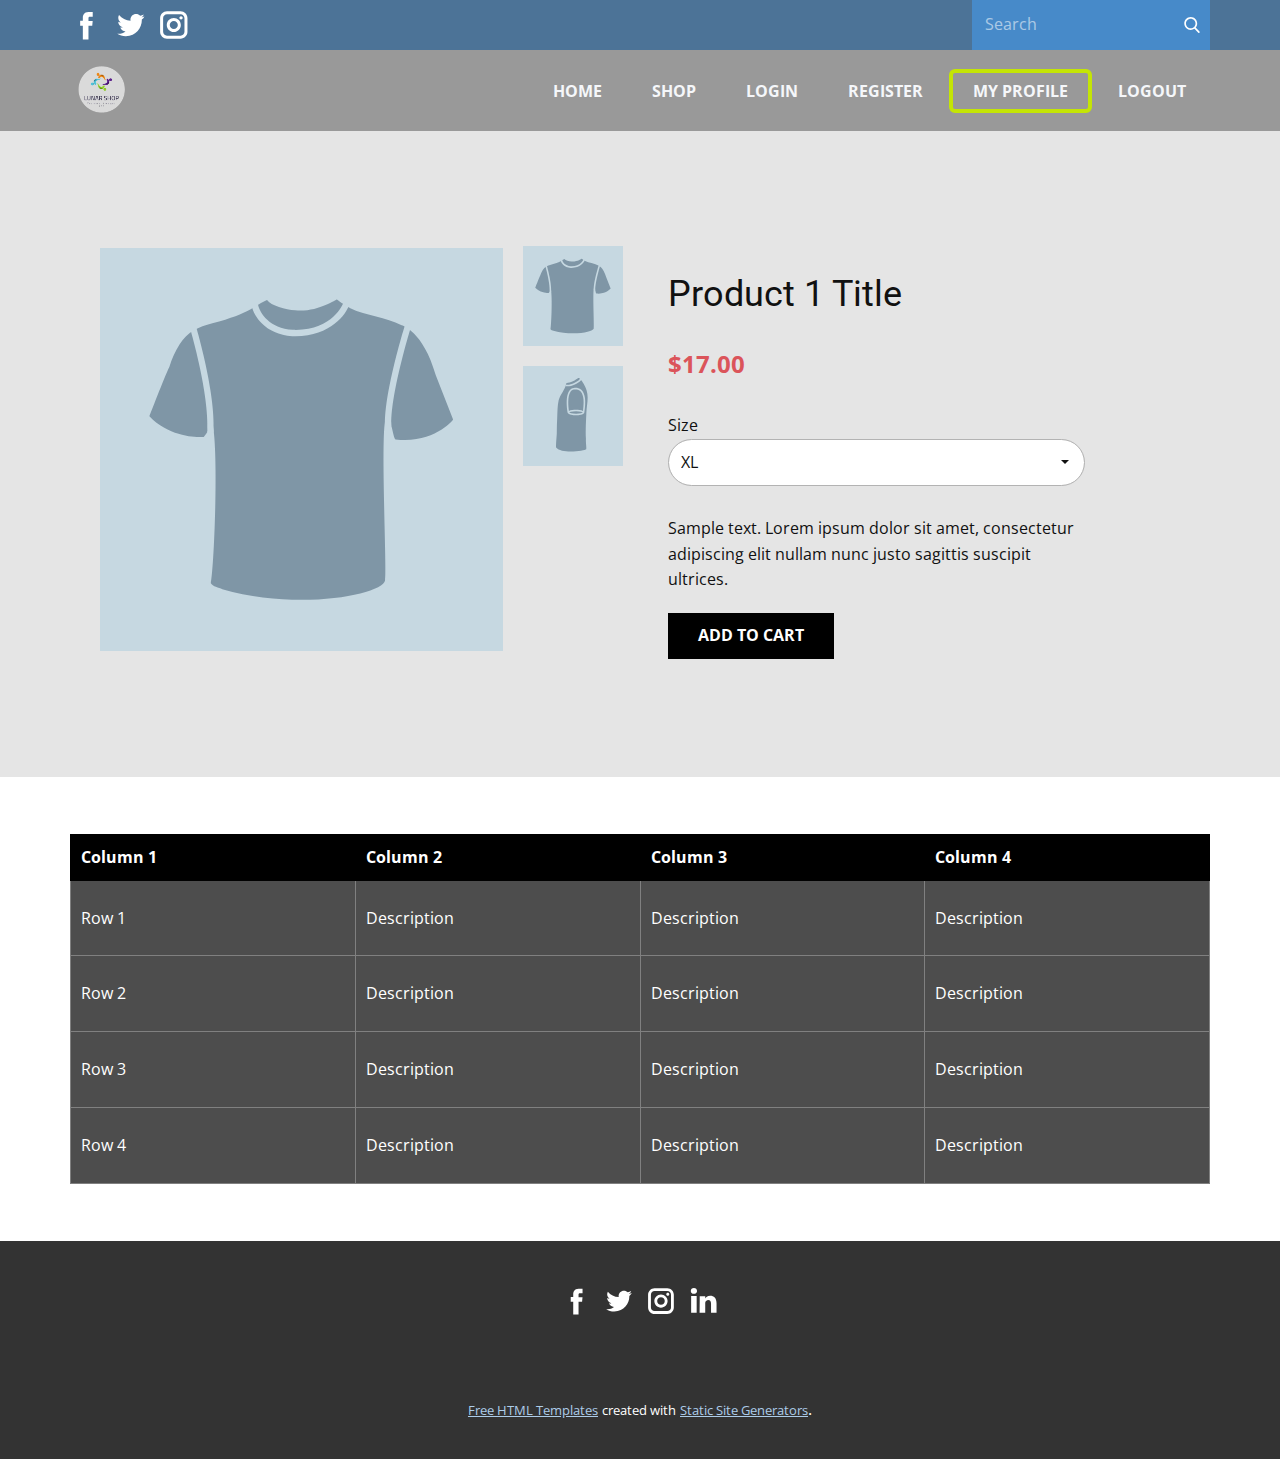
<file: public/Page-1.html>
<!DOCTYPE html>
<html style="font-size: 16px;">
  <head>
    <meta name="viewport" content="width=device-width, initial-scale=1.0">
    <meta charset="utf-8">
    <meta name="keywords" content="Product 1 Title">
    <meta name="description" content="">
    <meta name="page_type" content="np-template-header-footer-from-plugin">
    <title>Page 1</title>
    <link rel="stylesheet" href="nicepage.css" media="screen">
<link rel="stylesheet" href="Page-1.css" media="screen">
    <script class="u-script" type="text/javascript" src="jquery.js" defer=""></script>
    <script class="u-script" type="text/javascript" src="nicepage.js" defer=""></script>
    <meta name="generator" content="Nicepage 3.3.7, nicepage.com">
    
    
    <link id="u-theme-google-font" rel="stylesheet" href="https://fonts.googleapis.com/css?family=Roboto:100,100i,300,300i,400,400i,500,500i,700,700i,900,900i|Open+Sans:300,300i,400,400i,600,600i,700,700i,800,800i">
    
    
    
    <script type="application/ld+json">{
		"@context": "http://schema.org",
		"@type": "Organization",
		"name": "",
		"url": "index.html",
		"logo": "images/logs.png",
		"sameAs": []
}</script>
    <meta property="og:title" content="Page 1">
    <meta property="og:type" content="website">
    <meta name="theme-color" content="#478ac9">
    <link rel="canonical" href="index.html">
    <meta property="og:url" content="index.html">
  </head>
  <body class="u-body"><header class="u-clearfix u-grey-40 u-header u-header" id="sec-da4e"><div class="u-expanded-width u-palette-1-dark-1 u-shape u-shape-rectangle u-shape-1"></div><div class="u-social-icons u-spacing-10 u-text-body-alt-color u-social-icons-1">
        <a class="u-social-url" target="_blank" href=""><span class="u-icon u-icon-circle u-social-facebook u-social-type-logo u-icon-1"><svg class="u-svg-link" preserveAspectRatio="xMidYMin slice" viewBox="0 0 112 112" style=""><use xmlns:xlink="http://www.w3.org/1999/xlink" xlink:href="#svg-03af"></use></svg><svg xmlns="http://www.w3.org/2000/svg" xmlns:xlink="http://www.w3.org/1999/xlink" version="1.1" xml:space="preserve" class="u-svg-content" viewBox="0 0 112 112" x="0px" y="0px" id="svg-03af"><path d="M75.5,28.8H65.4c-1.5,0-4,0.9-4,4.3v9.4h13.9l-1.5,15.8H61.4v45.1H42.8V58.3h-8.8V42.4h8.8V32.2 c0-7.4,3.4-18.8,18.8-18.8h13.8v15.4H75.5z"></path></svg></span>
        </a>
        <a class="u-social-url" target="_blank" href=""><span class="u-icon u-icon-circle u-social-twitter u-social-type-logo u-icon-2"><svg class="u-svg-link" preserveAspectRatio="xMidYMin slice" viewBox="0 0 112 112" style=""><use xmlns:xlink="http://www.w3.org/1999/xlink" xlink:href="#svg-08f0"></use></svg><svg xmlns="http://www.w3.org/2000/svg" xmlns:xlink="http://www.w3.org/1999/xlink" version="1.1" xml:space="preserve" class="u-svg-content" viewBox="0 0 112 112" x="0px" y="0px" id="svg-08f0"><path d="M92.2,38.2c0,0.8,0,1.6,0,2.3c0,24.3-18.6,52.4-52.6,52.4c-10.6,0.1-20.2-2.9-28.5-8.2 c1.4,0.2,2.9,0.2,4.4,0.2c8.7,0,16.7-2.9,23-7.9c-8.1-0.2-14.9-5.5-17.3-12.8c1.1,0.2,2.4,0.2,3.4,0.2c1.6,0,3.3-0.2,4.8-0.7 c-8.4-1.6-14.9-9.2-14.9-18c0-0.2,0-0.2,0-0.2c2.5,1.4,5.4,2.2,8.4,2.3c-5-3.3-8.3-8.9-8.3-15.4c0-3.4,1-6.5,2.5-9.2 c9.1,11.1,22.7,18.5,38,19.2c-0.2-1.4-0.4-2.8-0.4-4.3c0.1-10,8.3-18.2,18.5-18.2c5.4,0,10.1,2.2,13.5,5.7c4.3-0.8,8.1-2.3,11.7-4.5 c-1.4,4.3-4.3,7.9-8.1,10.1c3.7-0.4,7.3-1.4,10.6-2.9C98.9,32.3,95.7,35.5,92.2,38.2z"></path></svg></span>
        </a>
        <a class="u-social-url" target="_blank" href=""><span class="u-icon u-icon-circle u-social-instagram u-social-type-logo u-icon-3"><svg class="u-svg-link" preserveAspectRatio="xMidYMin slice" viewBox="0 0 112 112" style=""><use xmlns:xlink="http://www.w3.org/1999/xlink" xlink:href="#svg-a963"></use></svg><svg xmlns="http://www.w3.org/2000/svg" xmlns:xlink="http://www.w3.org/1999/xlink" version="1.1" xml:space="preserve" class="u-svg-content" viewBox="0 0 112 112" x="0px" y="0px" id="svg-a963"><path d="M55.9,32.9c-12.8,0-23.2,10.4-23.2,23.2s10.4,23.2,23.2,23.2s23.2-10.4,23.2-23.2S68.7,32.9,55.9,32.9z M55.9,69.4c-7.4,0-13.3-6-13.3-13.3c-0.1-7.4,6-13.3,13.3-13.3s13.3,6,13.3,13.3C69.3,63.5,63.3,69.4,55.9,69.4z"></path><path d="M79.7,26.8c-3,0-5.4,2.5-5.4,5.4s2.5,5.4,5.4,5.4c3,0,5.4-2.5,5.4-5.4S82.7,26.8,79.7,26.8z"></path><path d="M78.2,11H33.5C21,11,10.8,21.3,10.8,33.7v44.7c0,12.6,10.2,22.8,22.7,22.8h44.7c12.6,0,22.7-10.2,22.7-22.7 V33.7C100.8,21.1,90.6,11,78.2,11z M91,78.4c0,7.1-5.8,12.8-12.8,12.8H33.5c-7.1,0-12.8-5.8-12.8-12.8V33.7 c0-7.1,5.8-12.8,12.8-12.8h44.7c7.1,0,12.8,5.8,12.8,12.8V78.4z"></path></svg></span>
        </a>
      </div><form action="#" class="u-active-palette-1-base u-hover-palette-1-base u-palette-1-base u-search u-search-right u-search-1">
        <button class="u-search-button" type="submit">
          <span class="u-search-icon u-spacing-10 u-text-body-alt-color">
            <svg class="u-svg-link" preserveAspectRatio="xMidYMin slice" viewBox="0 0 56.966 56.966" style=""><use xmlns:xlink="http://www.w3.org/1999/xlink" xlink:href="#svg-9b44"></use></svg>
            <svg xmlns="http://www.w3.org/2000/svg" xmlns:xlink="http://www.w3.org/1999/xlink" version="1.1" id="svg-9b44" x="0px" y="0px" viewBox="0 0 56.966 56.966" style="enable-background:new 0 0 56.966 56.966;" xml:space="preserve" class="u-svg-content"><path d="M55.146,51.887L41.588,37.786c3.486-4.144,5.396-9.358,5.396-14.786c0-12.682-10.318-23-23-23s-23,10.318-23,23  s10.318,23,23,23c4.761,0,9.298-1.436,13.177-4.162l13.661,14.208c0.571,0.593,1.339,0.92,2.162,0.92  c0.779,0,1.518-0.297,2.079-0.837C56.255,54.982,56.293,53.08,55.146,51.887z M23.984,6c9.374,0,17,7.626,17,17s-7.626,17-17,17  s-17-7.626-17-17S14.61,6,23.984,6z"></path><g></g><g></g><g></g><g></g><g></g><g></g><g></g><g></g><g></g><g></g><g></g><g></g><g></g><g></g><g></g></svg>
          </span>
        </button>
        <input class="u-search-input u-text-body-alt-color" type="search" name="search" value="" placeholder="Search">
      </form><a href="https://nicepage.com" class="u-image u-logo u-image-1" data-image-width="500" data-image-height="500">
        <img src="images/logs.png" class="u-logo-image u-logo-image-1" data-image-width="63">
      </a><nav class="u-menu u-menu-dropdown u-offcanvas u-menu-1">
        <div class="menu-collapse" style="font-size: 1rem; letter-spacing: 0px; font-weight: 700; text-transform: uppercase;">
          <a class="u-border-4 u-border-active-custom-color-3 u-border-hover-palette-1-light-1 u-button-style u-custom-left-right-menu-spacing u-custom-padding-bottom u-custom-text-active-color u-custom-text-hover-color u-custom-top-bottom-menu-spacing u-nav-link u-radius-6 u-text-palette-5-light-3" href="#">
            <svg><use xmlns:xlink="http://www.w3.org/1999/xlink" xlink:href="#menu-hamburger"></use></svg>
            <svg version="1.1" xmlns="http://www.w3.org/2000/svg" xmlns:xlink="http://www.w3.org/1999/xlink"><defs><symbol id="menu-hamburger" viewBox="0 0 16 16" style="width: 16px; height: 16px;"><rect y="1" width="16" height="2"></rect><rect y="7" width="16" height="2"></rect><rect y="13" width="16" height="2"></rect>
</symbol>
</defs></svg>
          </a>
        </div>
        <div class="u-custom-menu u-nav-container">
          <ul class="u-nav u-spacing-2 u-unstyled u-nav-1"><li class="u-nav-item"><a class="u-border-4 u-border-active-custom-color-3 u-border-hover-palette-1-light-1 u-button-style u-nav-link u-radius-6 u-text-active-palette-5-light-3 u-text-hover-custom-color-3 u-text-palette-5-light-3" href="Home.html" style="padding: 10px 20px;">Home</a>
</li><li class="u-nav-item"><a class="u-border-4 u-border-active-custom-color-3 u-border-hover-palette-1-light-1 u-button-style u-nav-link u-radius-6 u-text-active-palette-5-light-3 u-text-hover-custom-color-3 u-text-palette-5-light-3" href="Shop.html" style="padding: 10px 20px;">Shop</a>
</li><li class="u-nav-item"><a class="u-border-4 u-border-active-custom-color-3 u-border-hover-palette-1-light-1 u-button-style u-nav-link u-radius-6 u-text-active-palette-5-light-3 u-text-hover-custom-color-3 u-text-palette-5-light-3" href="#" style="padding: 10px 20px;">Login</a>
</li><li class="u-nav-item"><a class="u-border-4 u-border-active-custom-color-3 u-border-hover-palette-1-light-1 u-button-style u-nav-link u-radius-6 u-text-active-palette-5-light-3 u-text-hover-custom-color-3 u-text-palette-5-light-3" href="#" style="padding: 10px 20px;">Register</a>
</li><li class="u-nav-item"><a class="u-border-4 u-border-active-custom-color-3 u-border-hover-palette-1-light-1 u-button-style u-nav-link u-radius-6 u-text-active-palette-5-light-3 u-text-hover-custom-color-3 u-text-palette-5-light-3" href="#" style="padding: 10px 20px;">My Profile</a><div class="u-nav-popup"><ul class="u-h-spacing-20 u-nav u-unstyled u-v-spacing-10 u-nav-2"><li class="u-nav-item"><a class="u-button-style u-nav-link u-white" href="Page-1.html">Page 1</a>
</li></ul>
</div>
</li><li class="u-nav-item"><a class="u-border-4 u-border-active-custom-color-3 u-border-hover-palette-1-light-1 u-button-style u-nav-link u-radius-6 u-text-active-palette-5-light-3 u-text-hover-custom-color-3 u-text-palette-5-light-3" href="#" style="padding: 10px 20px;">Logout</a>
</li></ul>
        </div>
        <div class="u-custom-menu u-nav-container-collapse">
          <div class="u-black u-container-style u-inner-container-layout u-opacity u-opacity-95 u-sidenav">
            <div class="u-sidenav-overflow">
              <div class="u-menu-close"></div>
              <ul class="u-align-center u-nav u-popupmenu-items u-unstyled u-nav-3"><li class="u-nav-item"><a class="u-button-style u-nav-link" href="Home.html" style="padding: 10px 20px;">Home</a>
</li><li class="u-nav-item"><a class="u-button-style u-nav-link" href="Shop.html" style="padding: 10px 20px;">Shop</a>
</li><li class="u-nav-item"><a class="u-button-style u-nav-link" href="#" style="padding: 10px 20px;">Login</a>
</li><li class="u-nav-item"><a class="u-button-style u-nav-link" href="#" style="padding: 10px 20px;">Register</a>
</li><li class="u-nav-item"><a class="u-button-style u-nav-link" href="#" style="padding: 10px 20px;">My Profile</a><div class="u-nav-popup"><ul class="u-h-spacing-20 u-nav u-unstyled u-v-spacing-10 u-nav-4"><li class="u-nav-item"><a class="u-button-style u-nav-link" href="Page-1.html">Page 1</a>
</li></ul>
</div>
</li><li class="u-nav-item"><a class="u-button-style u-nav-link" href="#" style="padding: 10px 20px;">Logout</a>
</li></ul>
            </div>
          </div>
          <div class="u-black u-menu-overlay u-opacity u-opacity-70"></div>
        </div>
      </nav></header>
    <section class="u-clearfix u-grey-10 u-section-1" id="sec-4b48">
      <div class="u-clearfix u-sheet u-sheet-1"><!--product--><!--product_options_json--><!--{"source":""}--><!--/product_options_json--><!--product_item-->
        <div class="u-container-style u-expanded-width u-product u-product-1">
          <div class="u-container-layout u-valign-top-lg u-valign-top-md u-valign-top-sm u-valign-top-xs u-container-layout-1"><!--product_gallery-->
            <div class="u-carousel u-gallery u-layout-thumbnails u-lightbox u-no-transition u-product-control u-show-text-none u-thumbnails-position-right u-gallery-1" data-interval="5000" data-u-ride="carousel" id="carousel-3c55">
              <div class="u-carousel-inner u-gallery-inner" role="listbox"><!--product_gallery_item-->
                <div class="active u-active u-carousel-item u-gallery-item">
                  <div class="u-back-slide">
                    <img class="u-back-image u-expanded" src="images/3.svg">
                  </div>
                  <div class="u-over-slide u-over-slide-1">
                    <h3 class="u-gallery-heading">Sample Title</h3>
                    <p class="u-gallery-text">Sample Text</p>
                  </div>
                </div><!--/product_gallery_item--><!--product_gallery_item-->
                <div class="u-carousel-item u-gallery-item">
                  <div class="u-back-slide">
                    <img class="u-back-image u-expanded" src="images/4.svg">
                  </div>
                  <div class="u-over-slide u-over-slide-2">
                    <h3 class="u-gallery-heading">Sample Title</h3>
                    <p class="u-gallery-text">Sample Text</p>
                  </div>
                </div><!--/product_gallery_item-->
              </div>
              <a class="u-absolute-vcenter u-carousel-control u-carousel-control-prev u-hidden u-icon-rectangle u-opacity u-opacity-70 u-spacing-10 u-text-grey-60 u-text-hover-grey-75 u-white u-carousel-control-1" href="#carousel-3c55" role="button" data-u-slide="prev">
                <span aria-hidden="true">
                  <svg viewBox="0 0 477.175 477.175"><path d="M145.188,238.575l215.5-215.5c5.3-5.3,5.3-13.8,0-19.1s-13.8-5.3-19.1,0l-225.1,225.1c-5.3,5.3-5.3,13.8,0,19.1l225.1,225
		c2.6,2.6,6.1,4,9.5,4s6.9-1.3,9.5-4c5.3-5.3,5.3-13.8,0-19.1L145.188,238.575z"></path></svg>
                </span>
                <span class="sr-only">
                  <svg viewBox="0 0 477.175 477.175"><path d="M145.188,238.575l215.5-215.5c5.3-5.3,5.3-13.8,0-19.1s-13.8-5.3-19.1,0l-225.1,225.1c-5.3,5.3-5.3,13.8,0,19.1l225.1,225
		c2.6,2.6,6.1,4,9.5,4s6.9-1.3,9.5-4c5.3-5.3,5.3-13.8,0-19.1L145.188,238.575z"></path></svg>
                </span>
              </a>
              <a class="u-absolute-vcenter u-carousel-control u-carousel-control-next u-hidden u-icon-rectangle u-opacity u-opacity-70 u-spacing-10 u-text-grey-60 u-text-hover-grey-75 u-white u-carousel-control-2" href="#carousel-3c55" role="button" data-u-slide="next">
                <span aria-hidden="true">
                  <svg viewBox="0 0 477.175 477.175"><path d="M360.731,229.075l-225.1-225.1c-5.3-5.3-13.8-5.3-19.1,0s-5.3,13.8,0,19.1l215.5,215.5l-215.5,215.5
		c-5.3,5.3-5.3,13.8,0,19.1c2.6,2.6,6.1,4,9.5,4c3.4,0,6.9-1.3,9.5-4l225.1-225.1C365.931,242.875,365.931,234.275,360.731,229.075z"></path></svg>
                </span>
                <span class="sr-only">
                  <svg viewBox="0 0 477.175 477.175"><path d="M360.731,229.075l-225.1-225.1c-5.3-5.3-13.8-5.3-19.1,0s-5.3,13.8,0,19.1l215.5,215.5l-215.5,215.5
		c-5.3,5.3-5.3,13.8,0,19.1c2.6,2.6,6.1,4,9.5,4c3.4,0,6.9-1.3,9.5-4l225.1-225.1C365.931,242.875,365.931,234.275,360.731,229.075z"></path></svg>
                </span>
              </a>
              <ol class="u-carousel-thumbnails u-spacing-20 u-vertical-spacing u-carousel-thumbnails-1"><!--product_gallery_thumbnail-->
                <li class="u-active u-carousel-thumbnail" data-u-target="#carousel-3c55" data-u-slide-to="0" style="width: 100px; height: 100px;">
                  <img class="u-carousel-thumbnail-image u-image" src="images/3.svg">
                </li><!--/product_gallery_thumbnail--><!--product_gallery_thumbnail-->
                <li class="u-carousel-thumbnail" data-u-target="#carousel-3c55" data-u-slide-to="1" style="width: 100px; height: 100px;">
                  <img class="u-carousel-thumbnail-image u-image" src="images/4.svg">
                </li><!--/product_gallery_thumbnail-->
              </ol>
            </div><!--/product_gallery--><!--product_title-->
            <h2 class="u-product-control u-text u-text-1">
              <a class="u-product-title-link" href="#"><!--product_title_content-->Product 1 Title<!--/product_title_content--></a>
            </h2><!--/product_title--><!--product_price-->
            <div class="u-product-control u-product-price u-product-price-1">
              <div class="u-price-wrapper u-spacing-10"><!--product_old_price-->
                <div class="u-hide-price u-old-price" style="text-decoration: line-through !important;"><!--product_old_price_content-->$20.00<!--/product_old_price_content--></div><!--/product_old_price--><!--product_regular_price-->
                <div class="u-price u-text-palette-2-base" style="font-size: 1.5rem; font-weight: 700;"><!--product_regular_price_content-->$17.00<!--/product_regular_price_content--></div><!--/product_regular_price-->
              </div>
            </div><!--/product_price--><!--product_variations-->
            <div class="u-product-control u-product-variations u-product-variations-1"><!--product_variation-->
              <div class="u-product-variant">
                <label for="product-variant-select-1" class="u-label"><!--product_variation_label_content-->Size<!--/product_variation_label_content--></label>
                <div class="u-form-select-wrapper">
                  <select id="product-variant-select-1" class="u-border-1 u-border-grey-30 u-input u-input-rectangle u-radius-50 u-white"><!--product_variation_option-->
                    <option value="Item 1"><!--product_variation_option_content-->XL<!--/product_variation_option_content--></option><!--/product_variation_option--><!--product_variation_option-->
                    <option value="Item 2"><!--product_variation_option_content-->L<!--/product_variation_option_content--></option><!--/product_variation_option--><!--product_variation_option-->
                    <option value="Item 3"><!--product_variation_option_content-->M<!--/product_variation_option_content--></option><!--/product_variation_option-->
                  </select>
                  <svg xmlns="http://www.w3.org/2000/svg" width="14" height="12" version="1" class="u-caret"><path fill="currentColor" d="M4 8L0 4h8z"></path></svg>
                </div>
              </div><!--/product_variation-->
            </div><!--/product_variations--><!--product_content-->
            <div class="u-product-control u-product-desc u-text u-text-2"><!--product_content_content-->
              <p>Sample text. Lorem ipsum dolor sit amet, consectetur adipiscing elit nullam nunc justo sagittis suscipit ultrices.</p><!--/product_content_content-->
            </div><!--/product_content--><!--product_button--><!--options_json--><!--{"clickType":"add-to-cart","content":""}--><!--/options_json-->
            <a href="#" class="u-black u-btn u-button-style u-product-control u-btn-1"><!--product_button_content-->Add to Cart<!--/product_button_content--></a><!--/product_button-->
          </div>
        </div><!--/product_item--><!--/product-->
      </div>
    </section>
    <section class="u-align-center u-clearfix u-section-2" id="sec-caa1">
      <div class="u-clearfix u-sheet u-valign-middle u-sheet-1">
        <div class="u-expanded-width u-table u-table-responsive u-table-1">
          <table class="u-table-entity u-table-entity-1">
            <colgroup>
              <col width="25%">
              <col width="25%">
              <col width="25%">
              <col width="25%">
            </colgroup>
            <thead class="u-black u-table-header u-table-header-1">
              <tr style="height: 21px;">
                <th class="u-border-1 u-border-black u-table-cell">Column 1 </th>
                <th class="u-border-1 u-border-black u-table-cell">Column 2 </th>
                <th class="u-border-1 u-border-black u-table-cell">Column 3 </th>
                <th class="u-border-1 u-border-black u-table-cell">Column 4 </th>
              </tr>
            </thead>
            <tbody class="u-grey-70 u-table-body u-table-body-1">
              <tr style="height: 75px;">
                <td class="u-border-1 u-border-grey-50 u-table-cell">Row 1</td>
                <td class="u-border-1 u-border-grey-50 u-table-cell">Description</td>
                <td class="u-border-1 u-border-grey-50 u-table-cell">Description</td>
                <td class="u-border-1 u-border-grey-50 u-table-cell">Description</td>
              </tr>
              <tr style="height: 76px;">
                <td class="u-border-1 u-border-grey-50 u-table-cell">Row 2</td>
                <td class="u-border-1 u-border-grey-50 u-table-cell">Description</td>
                <td class="u-border-1 u-border-grey-50 u-table-cell">Description</td>
                <td class="u-border-1 u-border-grey-50 u-table-cell">Description</td>
              </tr>
              <tr style="height: 76px;">
                <td class="u-border-1 u-border-grey-50 u-table-cell">Row 3</td>
                <td class="u-border-1 u-border-grey-50 u-table-cell">Description</td>
                <td class="u-border-1 u-border-grey-50 u-table-cell">Description</td>
                <td class="u-border-1 u-border-grey-50 u-table-cell">Description</td>
              </tr>
              <tr style="height: 76px;">
                <td class="u-border-1 u-border-grey-50 u-table-cell">Row 4</td>
                <td class="u-border-1 u-border-grey-50 u-table-cell">Description</td>
                <td class="u-border-1 u-border-grey-50 u-table-cell">Description</td>
                <td class="u-border-1 u-border-grey-50 u-table-cell">Description</td>
              </tr>
            </tbody>
          </table>
        </div>
      </div>
    </section>
    
    
    <footer class="u-clearfix u-footer u-grey-80" id="sec-729b"><div class="u-clearfix u-sheet u-sheet-1">
        <div class="u-align-left u-social-icons u-spacing-10 u-social-icons-1">
          <a class="u-social-url" target="_blank" href=""><span class="u-icon u-icon-circle u-social-facebook u-social-type-logo u-icon-1"><svg class="u-svg-link" preserveAspectRatio="xMidYMin slice" viewBox="0 0 112 112" style=""><use xmlns:xlink="http://www.w3.org/1999/xlink" xlink:href="#svg-7427"></use></svg><svg xmlns="http://www.w3.org/2000/svg" xmlns:xlink="http://www.w3.org/1999/xlink" version="1.1" xml:space="preserve" class="u-svg-content" viewBox="0 0 112 112" x="0px" y="0px" id="svg-7427"><path d="M75.5,28.8H65.4c-1.5,0-4,0.9-4,4.3v9.4h13.9l-1.5,15.8H61.4v45.1H42.8V58.3h-8.8V42.4h8.8V32.2 c0-7.4,3.4-18.8,18.8-18.8h13.8v15.4H75.5z"></path></svg></span>
          </a>
          <a class="u-social-url" target="_blank" href=""><span class="u-icon u-icon-circle u-social-twitter u-social-type-logo u-icon-2"><svg class="u-svg-link" preserveAspectRatio="xMidYMin slice" viewBox="0 0 112 112" style=""><use xmlns:xlink="http://www.w3.org/1999/xlink" xlink:href="#svg-45ab"></use></svg><svg xmlns="http://www.w3.org/2000/svg" xmlns:xlink="http://www.w3.org/1999/xlink" version="1.1" xml:space="preserve" class="u-svg-content" viewBox="0 0 112 112" x="0px" y="0px" id="svg-45ab"><path d="M92.2,38.2c0,0.8,0,1.6,0,2.3c0,24.3-18.6,52.4-52.6,52.4c-10.6,0.1-20.2-2.9-28.5-8.2 c1.4,0.2,2.9,0.2,4.4,0.2c8.7,0,16.7-2.9,23-7.9c-8.1-0.2-14.9-5.5-17.3-12.8c1.1,0.2,2.4,0.2,3.4,0.2c1.6,0,3.3-0.2,4.8-0.7 c-8.4-1.6-14.9-9.2-14.9-18c0-0.2,0-0.2,0-0.2c2.5,1.4,5.4,2.2,8.4,2.3c-5-3.3-8.3-8.9-8.3-15.4c0-3.4,1-6.5,2.5-9.2 c9.1,11.1,22.7,18.5,38,19.2c-0.2-1.4-0.4-2.8-0.4-4.3c0.1-10,8.3-18.2,18.5-18.2c5.4,0,10.1,2.2,13.5,5.7c4.3-0.8,8.1-2.3,11.7-4.5 c-1.4,4.3-4.3,7.9-8.1,10.1c3.7-0.4,7.3-1.4,10.6-2.9C98.9,32.3,95.7,35.5,92.2,38.2z"></path></svg></span>
          </a>
          <a class="u-social-url" target="_blank" href=""><span class="u-icon u-icon-circle u-social-instagram u-social-type-logo u-icon-3"><svg class="u-svg-link" preserveAspectRatio="xMidYMin slice" viewBox="0 0 112 112" style=""><use xmlns:xlink="http://www.w3.org/1999/xlink" xlink:href="#svg-7498"></use></svg><svg xmlns="http://www.w3.org/2000/svg" xmlns:xlink="http://www.w3.org/1999/xlink" version="1.1" xml:space="preserve" class="u-svg-content" viewBox="0 0 112 112" x="0px" y="0px" id="svg-7498"><path d="M55.9,32.9c-12.8,0-23.2,10.4-23.2,23.2s10.4,23.2,23.2,23.2s23.2-10.4,23.2-23.2S68.7,32.9,55.9,32.9z M55.9,69.4c-7.4,0-13.3-6-13.3-13.3c-0.1-7.4,6-13.3,13.3-13.3s13.3,6,13.3,13.3C69.3,63.5,63.3,69.4,55.9,69.4z"></path><path d="M79.7,26.8c-3,0-5.4,2.5-5.4,5.4s2.5,5.4,5.4,5.4c3,0,5.4-2.5,5.4-5.4S82.7,26.8,79.7,26.8z"></path><path d="M78.2,11H33.5C21,11,10.8,21.3,10.8,33.7v44.7c0,12.6,10.2,22.8,22.7,22.8h44.7c12.6,0,22.7-10.2,22.7-22.7 V33.7C100.8,21.1,90.6,11,78.2,11z M91,78.4c0,7.1-5.8,12.8-12.8,12.8H33.5c-7.1,0-12.8-5.8-12.8-12.8V33.7 c0-7.1,5.8-12.8,12.8-12.8h44.7c7.1,0,12.8,5.8,12.8,12.8V78.4z"></path></svg></span>
          </a>
          <a class="u-social-url" target="_blank" href=""><span class="u-icon u-icon-circle u-social-linkedin u-social-type-logo u-icon-4"><svg class="u-svg-link" preserveAspectRatio="xMidYMin slice" viewBox="0 0 112 112" style=""><use xmlns:xlink="http://www.w3.org/1999/xlink" xlink:href="#svg-95a3"></use></svg><svg xmlns="http://www.w3.org/2000/svg" xmlns:xlink="http://www.w3.org/1999/xlink" version="1.1" xml:space="preserve" class="u-svg-content" viewBox="0 0 112 112" x="0px" y="0px" id="svg-95a3"><path d="M33.8,96.8H14.5v-58h19.3V96.8z M24.1,30.9L24.1,30.9c-6.6,0-10.8-4.5-10.8-10.1c0-5.8,4.3-10.1,10.9-10.1 S34.9,15,35.1,20.8C35.1,26.4,30.8,30.9,24.1,30.9z M103.3,96.8H84.1v-31c0-7.8-2.7-13.1-9.8-13.1c-5.3,0-8.5,3.6-9.9,7.1 c-0.6,1.3-0.6,3-0.6,4.8V97H44.5c0,0,0.3-52.6,0-58h19.3v8.2c2.6-3.9,7.2-9.6,17.4-9.6c12.7,0,22.2,8.4,22.2,26.1V96.8z"></path></svg></span>
          </a>
        </div>
      </div></footer>
    <section class="u-backlink u-clearfix u-grey-80">
      <a class="u-link" href="https://nicepage.com/html-templates" target="_blank">
        <span>Free HTML Templates</span>
      </a>
      <p class="u-text">
        <span>created with</span>
      </p>
      <a class="u-link" href="https://nicepage.com/static-site-generator" target="_blank">
        <span>Static Site Generators</span>
      </a>. 
    </section>
  </body>
</html>
</file>
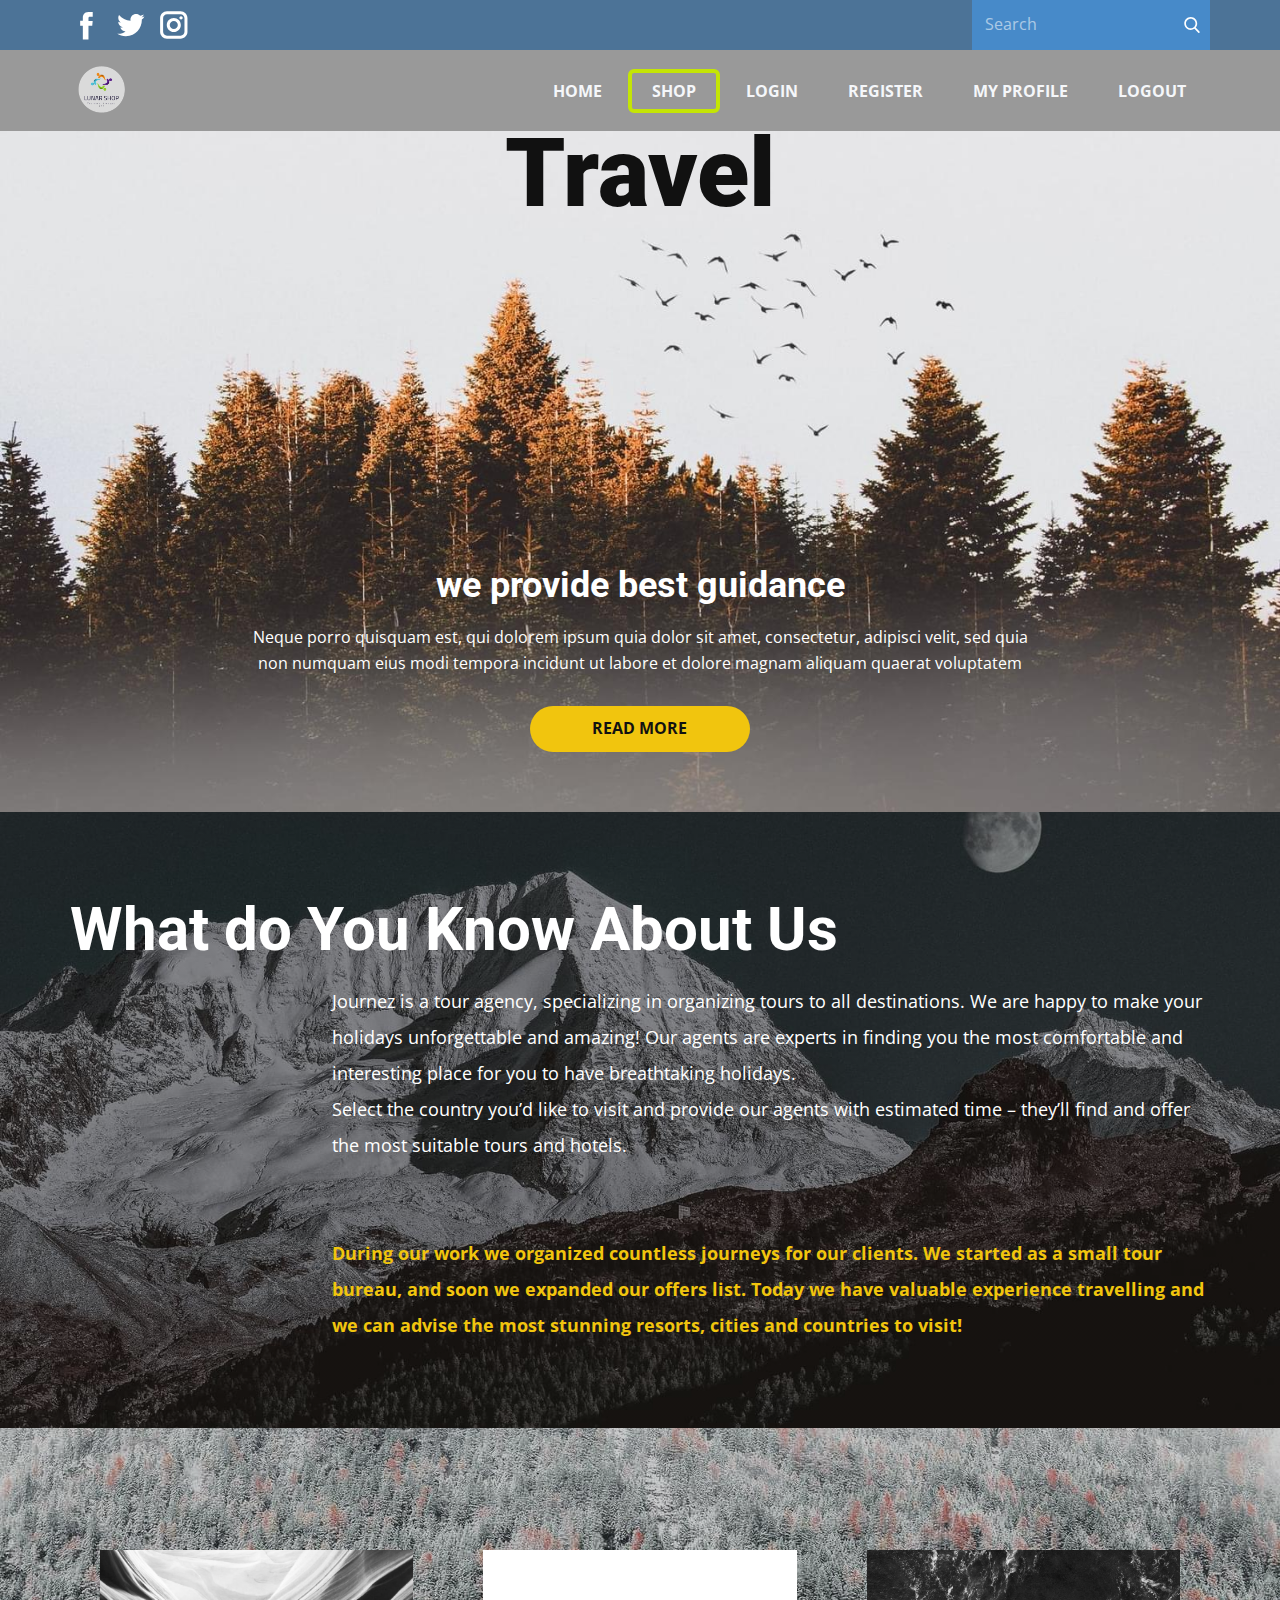
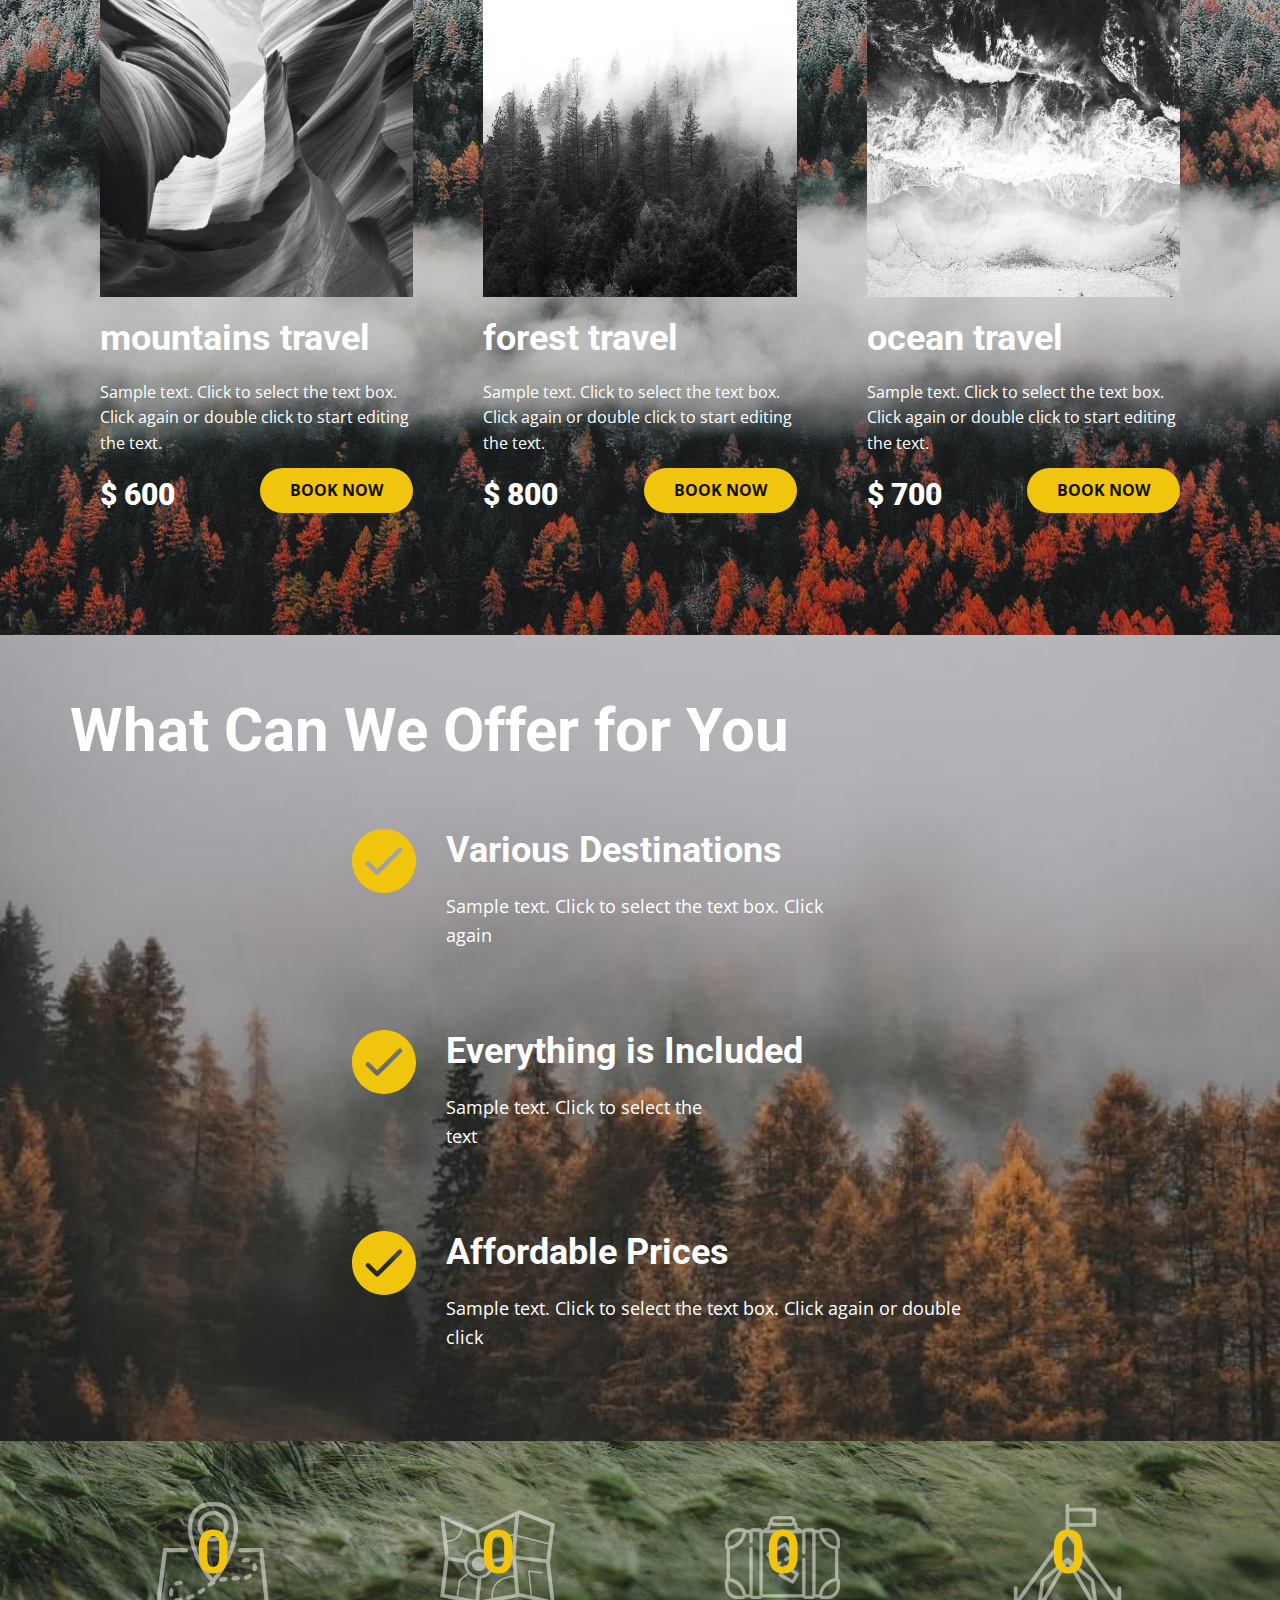
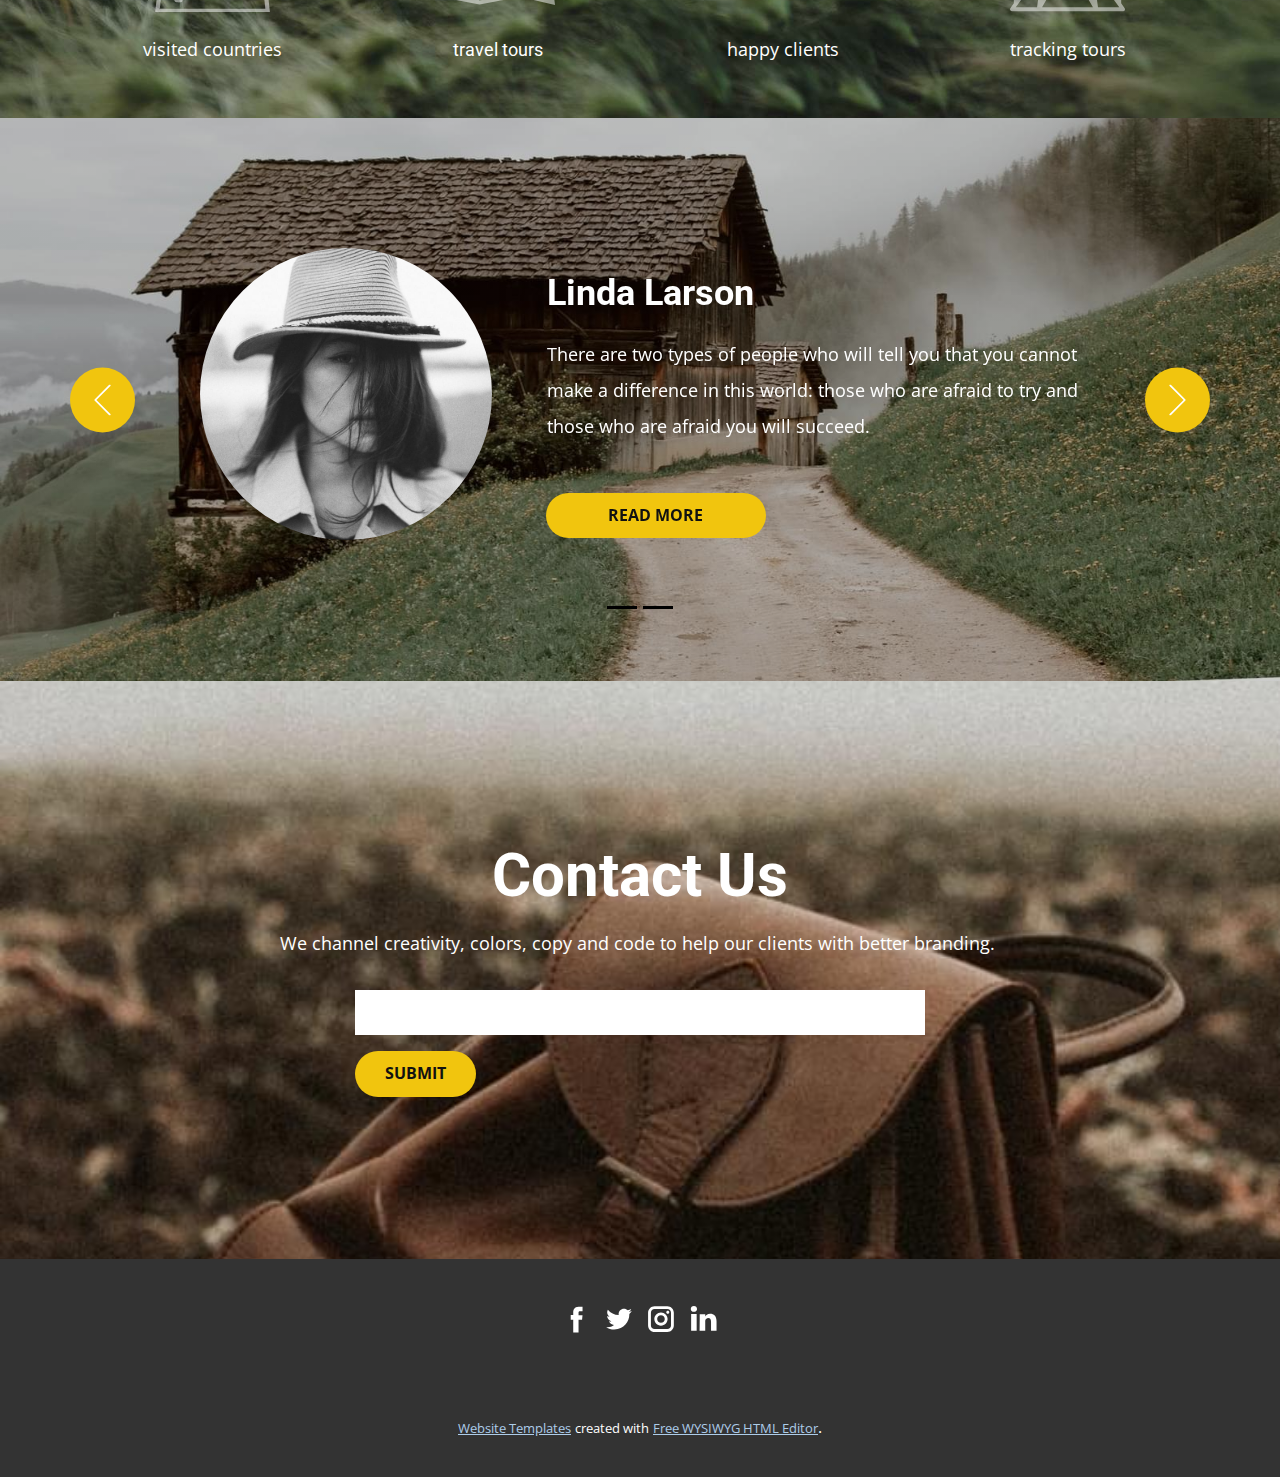
<file: public/Shop.html>
<!DOCTYPE html>
<html style="font-size: 16px;">
  <head>
    <meta name="viewport" content="width=device-width, initial-scale=1.0">
    <meta charset="utf-8">
    <meta name="keywords" content="Travel, we provide best guidance, What do You Know About Us, Contact Us">
    <meta name="description" content="">
    <meta name="page_type" content="np-template-header-footer-from-plugin">
    <title>Shop</title>
    <link rel="stylesheet" href="nicepage.css" media="screen">
<link rel="stylesheet" href="Shop.css" media="screen">
    <script class="u-script" type="text/javascript" src="jquery.js" defer=""></script>
    <script class="u-script" type="text/javascript" src="nicepage.js" defer=""></script>
    <meta name="generator" content="Nicepage 3.3.7, nicepage.com">
    
    
    <link id="u-theme-google-font" rel="stylesheet" href="https://fonts.googleapis.com/css?family=Roboto:100,100i,300,300i,400,400i,500,500i,700,700i,900,900i|Open+Sans:300,300i,400,400i,600,600i,700,700i,800,800i">
    <link id="u-page-google-font" rel="stylesheet" href="https://fonts.googleapis.com/css?family=Roboto:100,100i,300,300i,400,400i,500,500i,700,700i,900,900i">
    
    
    
    
    
    
    
    
    <script type="application/ld+json">{
		"@context": "http://schema.org",
		"@type": "Organization",
		"name": "",
		"url": "index.html",
		"logo": "images/logs.png",
		"sameAs": []
}</script>
    <meta property="og:title" content="Shop">
    <meta property="og:type" content="website">
    <meta name="theme-color" content="#478ac9">
    <link rel="canonical" href="index.html">
    <meta property="og:url" content="index.html">
  </head>
  <body class="u-body u-overlap u-overlap-contrast"><header class="u-clearfix u-grey-40 u-header u-header" id="sec-da4e"><div class="u-expanded-width u-palette-1-dark-1 u-shape u-shape-rectangle u-shape-1"></div><div class="u-social-icons u-spacing-10 u-text-body-alt-color u-social-icons-1">
        <a class="u-social-url" target="_blank" href=""><span class="u-icon u-icon-circle u-social-facebook u-social-type-logo u-icon-1"><svg class="u-svg-link" preserveAspectRatio="xMidYMin slice" viewBox="0 0 112 112" style=""><use xmlns:xlink="http://www.w3.org/1999/xlink" xlink:href="#svg-03af"></use></svg><svg xmlns="http://www.w3.org/2000/svg" xmlns:xlink="http://www.w3.org/1999/xlink" version="1.1" xml:space="preserve" class="u-svg-content" viewBox="0 0 112 112" x="0px" y="0px" id="svg-03af"><path d="M75.5,28.8H65.4c-1.5,0-4,0.9-4,4.3v9.4h13.9l-1.5,15.8H61.4v45.1H42.8V58.3h-8.8V42.4h8.8V32.2 c0-7.4,3.4-18.8,18.8-18.8h13.8v15.4H75.5z"></path></svg></span>
        </a>
        <a class="u-social-url" target="_blank" href=""><span class="u-icon u-icon-circle u-social-twitter u-social-type-logo u-icon-2"><svg class="u-svg-link" preserveAspectRatio="xMidYMin slice" viewBox="0 0 112 112" style=""><use xmlns:xlink="http://www.w3.org/1999/xlink" xlink:href="#svg-08f0"></use></svg><svg xmlns="http://www.w3.org/2000/svg" xmlns:xlink="http://www.w3.org/1999/xlink" version="1.1" xml:space="preserve" class="u-svg-content" viewBox="0 0 112 112" x="0px" y="0px" id="svg-08f0"><path d="M92.2,38.2c0,0.8,0,1.6,0,2.3c0,24.3-18.6,52.4-52.6,52.4c-10.6,0.1-20.2-2.9-28.5-8.2 c1.4,0.2,2.9,0.2,4.4,0.2c8.7,0,16.7-2.9,23-7.9c-8.1-0.2-14.9-5.5-17.3-12.8c1.1,0.2,2.4,0.2,3.4,0.2c1.6,0,3.3-0.2,4.8-0.7 c-8.4-1.6-14.9-9.2-14.9-18c0-0.2,0-0.2,0-0.2c2.5,1.4,5.4,2.2,8.4,2.3c-5-3.3-8.3-8.9-8.3-15.4c0-3.4,1-6.5,2.5-9.2 c9.1,11.1,22.7,18.5,38,19.2c-0.2-1.4-0.4-2.8-0.4-4.3c0.1-10,8.3-18.2,18.5-18.2c5.4,0,10.1,2.2,13.5,5.7c4.3-0.8,8.1-2.3,11.7-4.5 c-1.4,4.3-4.3,7.9-8.1,10.1c3.7-0.4,7.3-1.4,10.6-2.9C98.9,32.3,95.7,35.5,92.2,38.2z"></path></svg></span>
        </a>
        <a class="u-social-url" target="_blank" href=""><span class="u-icon u-icon-circle u-social-instagram u-social-type-logo u-icon-3"><svg class="u-svg-link" preserveAspectRatio="xMidYMin slice" viewBox="0 0 112 112" style=""><use xmlns:xlink="http://www.w3.org/1999/xlink" xlink:href="#svg-a963"></use></svg><svg xmlns="http://www.w3.org/2000/svg" xmlns:xlink="http://www.w3.org/1999/xlink" version="1.1" xml:space="preserve" class="u-svg-content" viewBox="0 0 112 112" x="0px" y="0px" id="svg-a963"><path d="M55.9,32.9c-12.8,0-23.2,10.4-23.2,23.2s10.4,23.2,23.2,23.2s23.2-10.4,23.2-23.2S68.7,32.9,55.9,32.9z M55.9,69.4c-7.4,0-13.3-6-13.3-13.3c-0.1-7.4,6-13.3,13.3-13.3s13.3,6,13.3,13.3C69.3,63.5,63.3,69.4,55.9,69.4z"></path><path d="M79.7,26.8c-3,0-5.4,2.5-5.4,5.4s2.5,5.4,5.4,5.4c3,0,5.4-2.5,5.4-5.4S82.7,26.8,79.7,26.8z"></path><path d="M78.2,11H33.5C21,11,10.8,21.3,10.8,33.7v44.7c0,12.6,10.2,22.8,22.7,22.8h44.7c12.6,0,22.7-10.2,22.7-22.7 V33.7C100.8,21.1,90.6,11,78.2,11z M91,78.4c0,7.1-5.8,12.8-12.8,12.8H33.5c-7.1,0-12.8-5.8-12.8-12.8V33.7 c0-7.1,5.8-12.8,12.8-12.8h44.7c7.1,0,12.8,5.8,12.8,12.8V78.4z"></path></svg></span>
        </a>
      </div><form action="#" class="u-active-palette-1-base u-hover-palette-1-base u-palette-1-base u-search u-search-right u-search-1">
        <button class="u-search-button" type="submit">
          <span class="u-search-icon u-spacing-10 u-text-body-alt-color">
            <svg class="u-svg-link" preserveAspectRatio="xMidYMin slice" viewBox="0 0 56.966 56.966" style=""><use xmlns:xlink="http://www.w3.org/1999/xlink" xlink:href="#svg-9b44"></use></svg>
            <svg xmlns="http://www.w3.org/2000/svg" xmlns:xlink="http://www.w3.org/1999/xlink" version="1.1" id="svg-9b44" x="0px" y="0px" viewBox="0 0 56.966 56.966" style="enable-background:new 0 0 56.966 56.966;" xml:space="preserve" class="u-svg-content"><path d="M55.146,51.887L41.588,37.786c3.486-4.144,5.396-9.358,5.396-14.786c0-12.682-10.318-23-23-23s-23,10.318-23,23  s10.318,23,23,23c4.761,0,9.298-1.436,13.177-4.162l13.661,14.208c0.571,0.593,1.339,0.92,2.162,0.92  c0.779,0,1.518-0.297,2.079-0.837C56.255,54.982,56.293,53.08,55.146,51.887z M23.984,6c9.374,0,17,7.626,17,17s-7.626,17-17,17  s-17-7.626-17-17S14.61,6,23.984,6z"></path><g></g><g></g><g></g><g></g><g></g><g></g><g></g><g></g><g></g><g></g><g></g><g></g><g></g><g></g><g></g></svg>
          </span>
        </button>
        <input class="u-search-input u-text-body-alt-color" type="search" name="search" value="" placeholder="Search">
      </form><a href="https://nicepage.com" class="u-image u-logo u-image-1" data-image-width="500" data-image-height="500">
        <img src="images/logs.png" class="u-logo-image u-logo-image-1" data-image-width="63">
      </a><nav class="u-menu u-menu-dropdown u-offcanvas u-menu-1">
        <div class="menu-collapse" style="font-size: 1rem; letter-spacing: 0px; font-weight: 700; text-transform: uppercase;">
          <a class="u-border-4 u-border-active-custom-color-3 u-border-hover-palette-1-light-1 u-button-style u-custom-left-right-menu-spacing u-custom-padding-bottom u-custom-text-active-color u-custom-text-hover-color u-custom-top-bottom-menu-spacing u-nav-link u-radius-6 u-text-palette-5-light-3" href="#">
            <svg><use xmlns:xlink="http://www.w3.org/1999/xlink" xlink:href="#menu-hamburger"></use></svg>
            <svg version="1.1" xmlns="http://www.w3.org/2000/svg" xmlns:xlink="http://www.w3.org/1999/xlink"><defs><symbol id="menu-hamburger" viewBox="0 0 16 16" style="width: 16px; height: 16px;"><rect y="1" width="16" height="2"></rect><rect y="7" width="16" height="2"></rect><rect y="13" width="16" height="2"></rect>
</symbol>
</defs></svg>
          </a>
        </div>
        <div class="u-custom-menu u-nav-container">
          <ul class="u-nav u-spacing-2 u-unstyled u-nav-1"><li class="u-nav-item"><a class="u-border-4 u-border-active-custom-color-3 u-border-hover-palette-1-light-1 u-button-style u-nav-link u-radius-6 u-text-active-palette-5-light-3 u-text-hover-custom-color-3 u-text-palette-5-light-3" href="Home.html" style="padding: 10px 20px;">Home</a>
</li><li class="u-nav-item"><a class="u-border-4 u-border-active-custom-color-3 u-border-hover-palette-1-light-1 u-button-style u-nav-link u-radius-6 u-text-active-palette-5-light-3 u-text-hover-custom-color-3 u-text-palette-5-light-3" href="Shop.html" style="padding: 10px 20px;">Shop</a>
</li><li class="u-nav-item"><a class="u-border-4 u-border-active-custom-color-3 u-border-hover-palette-1-light-1 u-button-style u-nav-link u-radius-6 u-text-active-palette-5-light-3 u-text-hover-custom-color-3 u-text-palette-5-light-3" href="#" style="padding: 10px 20px;">Login</a>
</li><li class="u-nav-item"><a class="u-border-4 u-border-active-custom-color-3 u-border-hover-palette-1-light-1 u-button-style u-nav-link u-radius-6 u-text-active-palette-5-light-3 u-text-hover-custom-color-3 u-text-palette-5-light-3" href="#" style="padding: 10px 20px;">Register</a>
</li><li class="u-nav-item"><a class="u-border-4 u-border-active-custom-color-3 u-border-hover-palette-1-light-1 u-button-style u-nav-link u-radius-6 u-text-active-palette-5-light-3 u-text-hover-custom-color-3 u-text-palette-5-light-3" href="#" style="padding: 10px 20px;">My Profile</a><div class="u-nav-popup"><ul class="u-h-spacing-20 u-nav u-unstyled u-v-spacing-10 u-nav-2"><li class="u-nav-item"><a class="u-button-style u-nav-link u-white" href="Page-1.html">Page 1</a>
</li></ul>
</div>
</li><li class="u-nav-item"><a class="u-border-4 u-border-active-custom-color-3 u-border-hover-palette-1-light-1 u-button-style u-nav-link u-radius-6 u-text-active-palette-5-light-3 u-text-hover-custom-color-3 u-text-palette-5-light-3" href="#" style="padding: 10px 20px;">Logout</a>
</li></ul>
        </div>
        <div class="u-custom-menu u-nav-container-collapse">
          <div class="u-black u-container-style u-inner-container-layout u-opacity u-opacity-95 u-sidenav">
            <div class="u-sidenav-overflow">
              <div class="u-menu-close"></div>
              <ul class="u-align-center u-nav u-popupmenu-items u-unstyled u-nav-3"><li class="u-nav-item"><a class="u-button-style u-nav-link" href="Home.html" style="padding: 10px 20px;">Home</a>
</li><li class="u-nav-item"><a class="u-button-style u-nav-link" href="Shop.html" style="padding: 10px 20px;">Shop</a>
</li><li class="u-nav-item"><a class="u-button-style u-nav-link" href="#" style="padding: 10px 20px;">Login</a>
</li><li class="u-nav-item"><a class="u-button-style u-nav-link" href="#" style="padding: 10px 20px;">Register</a>
</li><li class="u-nav-item"><a class="u-button-style u-nav-link" href="#" style="padding: 10px 20px;">My Profile</a><div class="u-nav-popup"><ul class="u-h-spacing-20 u-nav u-unstyled u-v-spacing-10 u-nav-4"><li class="u-nav-item"><a class="u-button-style u-nav-link" href="Page-1.html">Page 1</a>
</li></ul>
</div>
</li><li class="u-nav-item"><a class="u-button-style u-nav-link" href="#" style="padding: 10px 20px;">Logout</a>
</li></ul>
            </div>
          </div>
          <div class="u-black u-menu-overlay u-opacity u-opacity-70"></div>
        </div>
      </nav></header>
    <section class="u-align-center u-clearfix u-expand-resize u-image u-section-1" id="carousel_e1de">
      <h1 class="u-heading-font u-text u-title u-text-1">Travel</h1>
      <h2 class="u-text u-text-body-alt-color u-text-2">we provide best guidance</h2>
      <p class="u-text u-text-body-alt-color u-text-3">Neque porro quisquam est, qui dolorem ipsum quia dolor sit amet, consectetur, adipisci velit, sed quia non numquam eius modi tempora incidunt ut labore et dolore magnam aliquam quaerat voluptatem</p>
      <a href="https://nicepage.com/static-site-generator" class="u-btn u-btn-round u-button-style u-palette-3-base u-radius-30 u-btn-1">read more</a>
    </section>
    <section class="u-clearfix u-image u-shading u-section-2" id="sec-22a7" data-image-width="1600" data-image-height="1067">
      <div class="u-clearfix u-sheet u-valign-middle u-sheet-1">
        <h2 class="u-text u-text-1">What do You Know About Us</h2>
        <p class="u-text u-text-2">Journez is a tour agency, specializing in organizing tours to all destinations. We are happy to make your holidays unforgettable and amazing! Our agents are experts in finding you the most comfortable and interesting place for you to have breathtaking holidays.<br>Select the country you’d like to visit and provide our agents with estimated time – they’ll find and offer the most suitable tours and hotels.<br>
          <br>
          <br><b>
            <font class="u-text-palette-3-base">During our work we organized countless journeys for our clients. We started as a small tour bureau, and soon we expanded our offers list. Today we have valuable experience travelling and we can advise the most stunning resorts, cities and countries to visit!</font></b>
        </p>
      </div>
    </section>
    <section class="u-clearfix u-image u-shading u-section-3" id="carousel_339c" data-image-width="1280" data-image-height="853">
      <div class="u-clearfix u-sheet u-valign-middle u-sheet-1">
        <div class="u-list u-repeater u-list-1">
          <div class="u-container-style u-list-item u-repeater-item">
            <div class="u-container-layout u-similar-container u-valign-top u-container-layout-1">
              <img src="images/1.jpg" alt="" class="u-expanded-width u-image u-image-default u-image-1">
              <h5 class="u-text u-text-1">mountains travel&nbsp;</h5>
              <p class="u-text u-text-2">Sample text. Click to select the text box. Click again or double click to start editing the text.</p>
              <h4 class="u-text u-text-body-alt-color u-text-3">$ 600</h4>
              <a href="https://nicepage.com/wordpress-themes" class="u-btn u-btn-round u-button-style u-palette-3-base u-radius-30 u-btn-1">Book now</a>
            </div>
          </div>
          <div class="u-container-style u-list-item u-repeater-item">
            <div class="u-container-layout u-similar-container u-valign-top u-container-layout-2">
              <img src="images/3.jpg" alt="" class="u-expanded-width u-image u-image-default u-image-2">
              <h5 class="u-text u-text-4">forest travel</h5>
              <p class="u-text u-text-5">Sample text. Click to select the text box. Click again or double click to start editing the text.</p>
              <h4 class="u-text u-text-body-alt-color u-text-6">$ 800</h4>
              <a href="https://nicepage.com" class="u-btn u-btn-round u-button-style u-palette-3-base u-radius-30 u-btn-2">book now</a>
            </div>
          </div>
          <div class="u-container-style u-list-item u-repeater-item">
            <div class="u-container-layout u-similar-container u-valign-top u-container-layout-3">
              <img src="images/2.jpg" alt="" class="u-expanded-width u-image u-image-default u-image-3">
              <h5 class="u-text u-text-7">ocean travel</h5>
              <p class="u-text u-text-8">Sample text. Click to select the text box. Click again or double click to start editing the text.</p>
              <h4 class="u-text u-text-body-alt-color u-text-9">$ 700</h4>
              <a href="https://nicepage.com" class="u-btn u-btn-round u-button-style u-palette-3-base u-radius-30 u-btn-3">book now</a>
            </div>
          </div>
        </div>
      </div>
    </section>
    <section class="u-align-center u-clearfix u-image u-shading u-section-4" id="carousel_e13f">
      <div class="u-clearfix u-sheet u-sheet-1">
        <h3 class="u-align-left u-text u-text-1">What Can We Offer for You</h3>
        <div class="u-list u-repeater u-list-1">
          <div class="u-container-style u-list-item u-repeater-item u-shape-rectangle">
            <div class="u-container-layout u-similar-container u-container-layout-1"><span class="u-icon u-icon-circle u-text-palette-3-base u-icon-1"><svg class="u-svg-link" preserveAspectRatio="xMidYMin slice" viewBox="0 0 477.867 477.867" style=""><use xmlns:xlink="http://www.w3.org/1999/xlink" xlink:href="#svg-006c"></use></svg><svg xmlns="http://www.w3.org/2000/svg" xmlns:xlink="http://www.w3.org/1999/xlink" version="1.1" xml:space="preserve" class="u-svg-content" viewBox="0 0 477.867 477.867" x="0px" y="0px" id="svg-006c" style="enable-background:new 0 0 477.867 477.867;"><g><g><path d="M238.933,0C106.974,0,0,106.974,0,238.933s106.974,238.933,238.933,238.933s238.933-106.974,238.933-238.933    C477.726,107.033,370.834,0.141,238.933,0z M370.466,165.666L199.799,336.333c-6.665,6.663-17.468,6.663-24.132,0l-68.267-68.267    c-6.78-6.548-6.968-17.352-0.42-24.132c6.548-6.78,17.352-6.968,24.132-0.42c0.142,0.138,0.282,0.277,0.42,0.42l56.201,56.201    l158.601-158.601c6.78-6.548,17.584-6.36,24.132,0.419C376.854,148.567,376.854,159.052,370.466,165.666z"></path>
</g>
</g></svg></span>
              <h6 class="u-text u-text-2">Various Destinations</h6>
              <p class="u-text u-text-3">Sample text. Click to select the text box. Click again</p>
            </div>
          </div>
          <div class="u-container-style u-list-item u-repeater-item u-shape-rectangle">
            <div class="u-container-layout u-similar-container u-container-layout-2"><span class="u-icon u-icon-circle u-text-palette-3-base u-icon-2"><svg class="u-svg-link" preserveAspectRatio="xMidYMin slice" viewBox="0 0 477.867 477.867" style=""><use xmlns:xlink="http://www.w3.org/1999/xlink" xlink:href="#svg-006c"></use></svg><svg xmlns="http://www.w3.org/2000/svg" xmlns:xlink="http://www.w3.org/1999/xlink" version="1.1" xml:space="preserve" class="u-svg-content" viewBox="0 0 477.867 477.867" x="0px" y="0px" id="svg-006c" style="enable-background:new 0 0 477.867 477.867;"><g><g><path d="M238.933,0C106.974,0,0,106.974,0,238.933s106.974,238.933,238.933,238.933s238.933-106.974,238.933-238.933    C477.726,107.033,370.834,0.141,238.933,0z M370.466,165.666L199.799,336.333c-6.665,6.663-17.468,6.663-24.132,0l-68.267-68.267    c-6.78-6.548-6.968-17.352-0.42-24.132c6.548-6.78,17.352-6.968,24.132-0.42c0.142,0.138,0.282,0.277,0.42,0.42l56.201,56.201    l158.601-158.601c6.78-6.548,17.584-6.36,24.132,0.419C376.854,148.567,376.854,159.052,370.466,165.666z"></path>
</g>
</g></svg></span>
              <h6 class="u-text u-text-4">Everything is Included</h6>
              <p class="u-text u-text-5">Sample text. Click to select the text</p>
            </div>
          </div>
          <div class="u-container-style u-list-item u-repeater-item u-shape-rectangle">
            <div class="u-container-layout u-similar-container u-container-layout-3"><span class="u-icon u-icon-circle u-text-palette-3-base u-icon-3"><svg class="u-svg-link" preserveAspectRatio="xMidYMin slice" viewBox="0 0 477.867 477.867" style=""><use xmlns:xlink="http://www.w3.org/1999/xlink" xlink:href="#svg-006c"></use></svg><svg xmlns="http://www.w3.org/2000/svg" xmlns:xlink="http://www.w3.org/1999/xlink" version="1.1" xml:space="preserve" class="u-svg-content" viewBox="0 0 477.867 477.867" x="0px" y="0px" id="svg-006c" style="enable-background:new 0 0 477.867 477.867;"><g><g><path d="M238.933,0C106.974,0,0,106.974,0,238.933s106.974,238.933,238.933,238.933s238.933-106.974,238.933-238.933    C477.726,107.033,370.834,0.141,238.933,0z M370.466,165.666L199.799,336.333c-6.665,6.663-17.468,6.663-24.132,0l-68.267-68.267    c-6.78-6.548-6.968-17.352-0.42-24.132c6.548-6.78,17.352-6.968,24.132-0.42c0.142,0.138,0.282,0.277,0.42,0.42l56.201,56.201    l158.601-158.601c6.78-6.548,17.584-6.36,24.132,0.419C376.854,148.567,376.854,159.052,370.466,165.666z"></path>
</g>
</g></svg></span>
              <h6 class="u-text u-text-6">Affordable Prices</h6>
              <p class="u-text u-text-7">Sample text. Click to select the text box. Click again or double click</p>
            </div>
          </div>
        </div>
      </div>
    </section>
    <section class="u-clearfix u-image u-shading u-typography-custom-page-typography-71--Counter u-section-5" src="" id="carousel_dfc2" data-image-width="2250" data-image-height="1500">
      <div class="u-clearfix u-sheet u-valign-middle u-sheet-1">
        <div class="u-clearfix u-expanded-width u-layout-wrap u-layout-wrap-1">
          <div class="u-layout">
            <div class="u-layout-row">
              <div class="u-container-style u-layout-cell u-left-cell u-similar-fill u-size-15 u-size-30-md u-layout-cell-1">
                <div class="u-container-layout u-padding-6 u-valign-middle u-container-layout-1"><span class="u-icon u-icon-circle u-opacity u-opacity-50 u-text-white u-icon-1"><svg class="u-svg-link" preserveAspectRatio="xMidYMin slice" viewBox="0 0 55.017 55.017"><use xmlns:xlink="http://www.w3.org/1999/xlink" xlink:href="#svg-1061"></use></svg><svg xmlns="http://www.w3.org/2000/svg" xmlns:xlink="http://www.w3.org/1999/xlink" version="1.1" id="svg-1061" x="0px" y="0px" viewBox="0 0 55.017 55.017" style="enable-background:new 0 0 55.017 55.017;" xml:space="preserve" class="u-svg-content"><g><path d="M51.688,23.013H40.789c-0.553,0-1,0.447-1,1s0.447,1,1,1h9.102l2.899,27H2.268l3.403-27h9.118c0.553,0,1-0.447,1-1   s-0.447-1-1-1H3.907L0,54.013h55.017L51.688,23.013z"></path><path d="M26.654,38.968c-0.147,0.087-0.304,0.164-0.445,0.255c-0.22,0.142-0.435,0.291-0.646,0.445   c-0.445,0.327-0.541,0.953-0.215,1.398c0.196,0.267,0.5,0.408,0.808,0.408c0.205,0,0.412-0.063,0.591-0.193   c0.178-0.131,0.359-0.257,0.548-0.379c0.321-0.208,0.662-0.403,1.014-0.581c0.468-0.237,0.658-0.791,0.462-1.269   c0.008-0.008,0.018-0.014,0.025-0.022c1.809-1.916,7.905-9.096,10.429-21.058c0.512-2.426,0.627-4.754,0.342-6.919   c-0.86-6.575-4.945-10.051-11.813-10.051c-6.866,0-10.951,3.476-11.813,10.051c-0.284,2.166-0.169,4.494,0.343,6.919   C18.783,29.818,24.783,36.97,26.654,38.968z M17.924,11.314c0.733-5.592,3.949-8.311,9.831-8.311c5.883,0,9.098,2.719,9.83,8.311   c0.255,1.94,0.148,4.043-0.316,6.247C35,28.314,29.59,35.137,27.755,37.207c-1.837-2.072-7.246-8.898-9.514-19.646   C17.776,15.357,17.67,13.255,17.924,11.314z"></path><path d="M27.755,19.925c4.051,0,7.346-3.295,7.346-7.346s-3.295-7.346-7.346-7.346s-7.346,3.295-7.346,7.346   S23.704,19.925,27.755,19.925z M27.755,7.234c2.947,0,5.346,2.398,5.346,5.346s-2.398,5.346-5.346,5.346s-5.346-2.398-5.346-5.346   S24.808,7.234,27.755,7.234z"></path><path d="M31.428,37.17c-0.54,0.114-0.884,0.646-0.769,1.187c0.1,0.47,0.515,0.791,0.977,0.791c0.069,0,0.14-0.007,0.21-0.022   c0.586-0.124,1.221-0.229,1.886-0.313c0.548-0.067,0.938-0.567,0.869-1.115c-0.068-0.549-0.563-0.945-1.115-0.869   C32.763,36.918,32.07,37.033,31.428,37.17z"></path><path d="M36.599,37.576c0.022,0.537,0.466,0.957,0.998,0.957c0.015,0,0.029,0,0.044-0.001l2.001-0.083   c0.551-0.025,0.979-0.493,0.953-1.044c-0.025-0.553-0.539-0.984-1.044-0.954l-1.996,0.083   C37.003,36.557,36.575,37.023,36.599,37.576z"></path><path d="M22.433,42.177c-0.514,0.388-1.045,0.761-1.58,1.107c-0.463,0.301-0.595,0.92-0.294,1.384   c0.191,0.295,0.513,0.455,0.84,0.455c0.187,0,0.375-0.052,0.544-0.161c0.573-0.372,1.144-0.772,1.695-1.188   c0.44-0.333,0.528-0.96,0.196-1.401C23.501,41.936,22.876,41.844,22.433,42.177z"></path><path d="M44.72,35.583c-0.338,0.237-0.777,0.409-1.346,0.526c-0.541,0.111-0.889,0.641-0.777,1.182   c0.098,0.473,0.514,0.798,0.979,0.798c0.067,0,0.135-0.007,0.203-0.021c0.842-0.174,1.526-0.452,2.096-0.853l0.134-0.098   c0.44-0.334,0.527-0.961,0.194-1.401c-0.334-0.44-0.96-0.526-1.401-0.194L44.72,35.583z"></path><path d="M8.86,43.402c0.145-0.533-0.171-1.082-0.704-1.226c-0.529-0.149-1.082,0.169-1.226,0.704   c-0.126,0.464-0.201,0.938-0.225,1.405C6.7,44.4,6.697,44.516,6.697,44.638c0.001,0.196,0.01,0.392,0.029,0.587   c0.053,0.515,0.487,0.898,0.994,0.898c0.033,0,0.067-0.002,0.103-0.005c0.549-0.057,0.949-0.547,0.894-1.097   c-0.014-0.131-0.019-0.264-0.02-0.39c0-0.083,0.003-0.166,0.007-0.248C8.72,44.059,8.772,43.728,8.86,43.402z"></path><path d="M44.698,27.81c-0.794-0.106-1.604-0.041-2.386,0.181c-0.532,0.149-0.841,0.702-0.69,1.233   c0.124,0.441,0.525,0.729,0.961,0.729c0.091,0,0.182-0.012,0.272-0.038c0.52-0.146,1.055-0.192,1.575-0.122   c0.562,0.07,1.052-0.311,1.125-0.857C45.629,28.387,45.245,27.884,44.698,27.81z"></path><path d="M46.688,32.764c-0.163,0.527,0.133,1.088,0.66,1.25c0.099,0.031,0.197,0.045,0.295,0.045c0.428,0,0.823-0.275,0.955-0.705   c0.099-0.318,0.16-0.641,0.183-0.963c0.005-0.083,0.008-0.167,0.008-0.25c0-0.468-0.086-0.937-0.255-1.392   c-0.192-0.519-0.771-0.781-1.285-0.59c-0.519,0.192-0.782,0.768-0.59,1.285c0.086,0.232,0.13,0.467,0.13,0.696l-0.003,0.117   C46.774,32.423,46.742,32.589,46.688,32.764z"></path><path d="M17.481,45.164c-0.586,0.275-1.183,0.53-1.774,0.759c-0.515,0.198-0.771,0.777-0.572,1.293   c0.153,0.396,0.531,0.64,0.933,0.64c0.12,0,0.242-0.021,0.36-0.067c0.635-0.245,1.275-0.519,1.903-0.813   c0.5-0.234,0.715-0.83,0.48-1.33C18.578,45.145,17.984,44.928,17.481,45.164z"></path><path d="M10.201,41.001c0.161,0,0.325-0.039,0.478-0.122c0.288-0.157,0.595-0.255,0.911-0.289c0.135-0.016,0.273-0.016,0.406,0.002   c0.563,0.073,1.05-0.313,1.122-0.86c0.072-0.548-0.313-1.05-0.86-1.122c-0.298-0.039-0.601-0.041-0.891-0.008   c-0.574,0.063-1.128,0.239-1.646,0.521c-0.485,0.265-0.664,0.871-0.399,1.356C9.504,40.813,9.847,41.001,10.201,41.001z"></path><path d="M9.993,48.842c0.216,0.056,0.436,0.098,0.654,0.124c0.256,0.031,0.512,0.047,0.769,0.047c0.313,0,0.627-0.022,0.94-0.062   c0.548-0.069,0.937-0.569,0.867-1.117s-0.567-0.934-1.117-0.867c-0.404,0.052-0.812,0.064-1.216,0.015   c-0.132-0.017-0.264-0.042-0.394-0.075c-0.535-0.143-1.08,0.181-1.22,0.716C9.139,48.158,9.459,48.704,9.993,48.842z"></path>
</g><g></g><g></g><g></g><g></g><g></g><g></g><g></g><g></g><g></g><g></g><g></g><g></g><g></g><g></g><g></g></svg></span>
                  <h4 class="u-align-center u-text u-text-palette-3-base u-text-1" data-animation-name="counter" data-animation-event="scroll" data-animation-duration="3000">44</h4>
                  <h4 class="u-align-center u-custom-font u-text u-text-font u-text-2">visited countries</h4>
                </div>
              </div>
              <div class="u-align-center-md u-container-style u-layout-cell u-similar-fill u-size-15 u-size-30-md u-layout-cell-2">
                <div class="u-container-layout u-padding-6 u-container-layout-2"><span class="u-icon u-icon-circle u-opacity u-opacity-50 u-text-white u-icon-2"><svg class="u-svg-link" preserveAspectRatio="xMidYMin slice" viewBox="0 0 600.759 600.759"><use xmlns:xlink="http://www.w3.org/1999/xlink" xlink:href="#svg-a79c"></use></svg><svg xmlns="http://www.w3.org/2000/svg" xmlns:xlink="http://www.w3.org/1999/xlink" version="1.1" id="svg-a79c" x="0px" y="0px" viewBox="0 0 600.759 600.759" style="enable-background:new 0 0 600.759 600.759;" xml:space="preserve" class="u-svg-content"><g><g><path d="M203.993,295.287c21.001,0,38.024,17.023,38.024,38.018s-17.023,38.024-38.024,38.024    c-20.998,0-38.021-17.029-38.021-38.024S182.995,295.287,203.993,295.287z"></path><path d="M574.267,325.822l25.782-203.262L415.113,52.378L193.279,158.337L0,76.71l26.099,216.848L1.085,507.093l205.36,38.521    l209.46-39.892l184.854,42.658L574.267,325.822z M414.428,73.909l163.811,61.731l-11.277,88.88l-163.273-41.301L414.428,73.909z     M392.759,85.192l-8.642,93.06l-0.142-0.033L270.929,192.8l-0.677,2.494c-0.142,0.538-13.258,48.995-27.08,71.033    c-8.946-5.261-19.006-8.784-29.755-10.09l-9.164-81.028L392.759,85.192z M375.476,292.766l-98.251,14.815    c-5.291-14.969-14.999-27.825-27.606-37.022c12.862-20.531,24.471-60.278,27.394-70.77l106.361-13.728L375.476,292.766z     M184.269,176.197l9.079,80.236c-29.864,4.113-54.358,25.2-63.336,53.217l-83.779-12.968l-8.045-77.706    c27.769-1.838,48.599-10.875,61.948-27c12.034-14.514,15.495-31.685,16.157-44.484L184.269,176.197z M24.187,108.596    l84.465,35.668c-0.242,11.777-2.905,28.865-14.443,42.791c-12.037,14.514-31.182,22.632-56.998,24.261L24.187,108.596z     M23.097,490.921l20.779-174.402l82.626,12.803c-0.062,1.324-0.195,2.636-0.195,3.989c0,18.164,6.307,34.856,16.807,48.108    l-42.912,34.459l-13.521,86.959L23.097,490.921z M184.975,521.279l-90.721-17.017l13.104-84.252l40.837-32.781    c12.528,12.95,29.48,21.593,48.421,23.377L184.975,521.279z M141.729,333.311c0-34.348,27.935-62.281,62.264-62.281    c34.347,0,62.282,27.934,62.282,62.281c0,34.33-27.935,62.265-62.282,62.265C169.663,395.582,141.729,367.641,141.729,333.311z     M206.419,525.298l-1.75-0.33l12.12-115.119c36.756-6.135,64.9-38.076,64.9-76.556c0-2.081-0.15-4.114-0.313-6.159l96.038-14.481    l8.016,81.911c-42.132,1.98-73.625,14.932-93.449,38.857c-23.114,27.923-24.205,62.737-23.008,79.949L206.419,525.298z     M276.666,511.917c-0.931-16.337,0.419-48.397,21.264-73.565c18.438-22.26,48.182-34.271,88.244-36.091l8.535,87.154    L276.666,511.917z M402.973,190.971l163.03,41.225l-9.776,77.017l-160.974-19.431L402.973,190.971z M534.056,375.745    l-74.175-8.819l13.584,131.58l-59.428-12.773l-16.852-176.034l1.732-0.272l155.612,19.754l23.022,193.354l-96.298-22.213    l-12.714-124.599l66.111,7.672L534.056,375.745z"></path>
</g>
</g><g></g><g></g><g></g><g></g><g></g><g></g><g></g><g></g><g></g><g></g><g></g><g></g><g></g><g></g><g></g></svg></span>
                  <h4 class="u-align-center u-text u-text-palette-3-base u-text-3" data-animation-name="counter" data-animation-event="scroll" data-animation-duration="3000">120</h4>
                  <h4 class="u-align-center u-text u-text-4">travel tours</h4>
                </div>
              </div>
              <div class="u-container-style u-layout-cell u-similar-fill u-size-15 u-size-30-md u-layout-cell-3">
                <div class="u-container-layout u-padding-6 u-valign-middle u-container-layout-3"><span class="u-icon u-icon-circle u-opacity u-opacity-50 u-text-white u-icon-3"><svg class="u-svg-link" preserveAspectRatio="xMidYMin slice" viewBox="0 0 512 512"><use xmlns:xlink="http://www.w3.org/1999/xlink" xlink:href="#svg-9ba4"></use></svg><svg xmlns="http://www.w3.org/2000/svg" xmlns:xlink="http://www.w3.org/1999/xlink" version="1.1" id="svg-9ba4" x="0px" y="0px" viewBox="0 0 512 512" style="enable-background:new 0 0 512 512;" xml:space="preserve" class="u-svg-content"><g><g><path d="M512,205.608v-22.109c0-31.706-25.794-57.5-57.5-57.5h-22.109c-5.159,0-9.752,2.613-12.46,6.64h-18.985    c-2.707-4.027-7.294-6.64-12.446-6.64h-30c-5.178,0-9.751,2.638-12.448,6.64H338.5c0-4.142-3.358-7.499-7.5-7.499    c-4.136,0-7.5-3.364-7.5-7.5c0-8.384-3.385-16.413-9.221-22.298c0.05-0.608,0.082-1.221,0.082-1.842    c0-12.406-10.094-22.5-22.5-22.5H220.14c-12.406,0-22.5,10.094-22.5,22.5c0,0.621,0.032,1.234,0.082,1.842    c-5.836,5.885-9.221,13.915-9.221,22.298c0,4.136-3.364,7.5-7.5,7.5c-4.142,0-7.5,3.357-7.5,7.499h-7.554    c-2.707-4.027-7.294-6.64-12.446-6.64h-30c-5.178,0-9.751,2.638-12.448,6.64H92.068c-2.708-4.027-7.3-6.64-12.459-6.64H57.5    c-31.706,0-57.5,25.794-57.5,57.5v22.109c0,5.297,2.79,9.996,7,12.668v130.446c-4.211,2.673-7,7.371-7,12.667v22.11    c0,31.706,25.794,57.5,57.5,57.5h22.109c5.16,0,9.752-2.613,12.46-6.64h18.984c2.707,4.027,7.294,6.64,12.446,6.64h30    c5.152,0,9.74-2.613,12.446-6.64h180.108c2.707,4.027,7.294,6.64,12.446,6.64h30c5.178,0,9.751-2.638,12.448-6.64h18.984    c2.708,4.027,7.3,6.64,12.459,6.64h22.11c31.706,0,57.5-25.794,57.5-57.5V361.39c0-5.297-2.79-9.996-7-12.668V218.276    C509.211,215.603,512,210.905,512,205.608z M14.996,205.616c0.024-0.002,0.04-0.005,0.004-0.007v-22.11    c0-23.435,19.065-42.5,42.5-42.5l22.118-0.006c-3.483,33.961-30.661,61.138-64.621,64.623H14.996z M57.5,425.999    c-23.435,0-42.5-19.065-42.5-42.5l0.082-22.108c33.919,3.521,61.052,30.677,64.535,64.607L57.5,425.999z M153.456,425.999    l-29.911,0.011c-0.025-5.804-0.054-48.91-0.05-210.882c0-4.142-3.357-7.5-7.5-7.5c-4.142,0-7.5,3.358-7.5,7.5    c-0.003,141.158,0.012,188.296,0.045,204.231H93.842C87.841,382.581,58.714,353.36,22,347.218V219.779    c36.719-6.152,65.836-35.365,71.841-72.141H108.5l-0.002,37.489c0,4.142,3.357,7.5,7.5,7.5c4.142,0,7.5-3.357,7.5-7.5    l0.002-44.128l29.954-0.003C153.533,157.184,153.534,410.895,153.456,425.999z M220.14,85.999h71.721c4.136,0,7.5,3.364,7.5,7.5    c0,0.759-0.115,1.491-0.326,2.182c-0.014,0.042-0.027,0.083-0.041,0.125c-0.976,3.01-3.802,5.193-7.133,5.193H220.14    c-3.331,0-6.158-2.184-7.133-5.193c-0.014-0.042-0.026-0.083-0.041-0.125c-0.211-0.691-0.326-1.423-0.326-2.182    C212.64,89.364,216.004,85.999,220.14,85.999z M203.5,117.64c0-2.605,0.592-5.099,1.694-7.341c3.977,3.542,9.213,5.7,14.945,5.7    h71.721c5.732,0,10.968-2.158,14.945-5.7c1.102,2.242,1.694,4.735,1.694,7.341c0,5.758,2.177,11.015,5.747,14.999H197.753    C201.323,128.655,203.5,123.397,203.5,117.64z M388.5,425.999l-29.957,0.011c-0.052-9.385-0.049-111.13-0.047-160.879    c0-4.142-3.357-7.5-7.5-7.5c-4.142,0-7.5,3.357-7.5,7.5c-0.004,102.927,0.006,140.397,0.036,154.229H168.44    c0.099-41.998,0.099-229.726,0-271.721H343.5l-0.003,87.492c0,4.142,3.357,7.5,7.5,7.5c4.142,0,7.5-3.357,7.5-7.5l0.003-94.132    l29.955-0.007C388.506,152.283,388.512,295.057,388.5,425.999z M432.383,140.993l0.008,0.006H454.5    c23.435,0,42.5,19.065,42.5,42.5l-0.082,22.108c-33.921-3.521-61.056-30.682-64.535-64.613    C432.383,140.993,432.383,140.993,432.383,140.993z M418.158,419.359H403.5c0.017-194.167-0.005-253.43-0.043-271.721h14.702    c6,36.777,35.126,65.997,71.841,72.141v127.44C453.276,353.371,424.157,382.588,418.158,419.359z M497,361.389v22.11    c0,23.435-19.065,42.5-42.5,42.5l-22.117,0.005c3.482-33.961,30.659-61.138,64.62-64.622c0,0,0.002,0,0.003,0    C496.982,361.384,496.965,361.387,497,361.389z"></path>
</g>
</g><g><g><path d="M329.719,326.87c-0.515-1.921-1.772-3.559-3.494-4.554l-54.155-31.267c-3.589-2.071-8.175-0.843-10.245,2.745    l-20.845,36.104c-0.995,1.723-1.265,3.77-0.749,5.691c0.515,1.921,1.771,3.56,3.494,4.554l54.155,31.267    c1.182,0.682,2.471,1.006,3.743,1.006c2.592,0,5.113-1.345,6.502-3.751l20.845-36.104    C329.965,330.838,330.235,328.791,329.719,326.87z M298.885,354.67l-41.165-23.767l13.345-23.113l41.165,23.767L298.885,354.67z"></path>
</g>
</g><g><g><path d="M305.438,244.75l-30-51.962c-0.994-1.723-2.633-2.979-4.554-3.494c-1.918-0.516-3.967-0.246-5.691,0.749l-77.942,45    c-3.587,2.071-4.816,6.658-2.745,10.245l30,51.962c1.389,2.406,3.91,3.751,6.502,3.751c1.272,0,2.563-0.324,3.743-1.006    l23.652-13.655c3.587-2.071,4.817-6.658,2.745-10.245c-2.07-3.588-6.659-4.815-10.245-2.745l-17.157,9.905l-22.5-38.972    l64.952-37.5l22.5,38.972l-21.769,12.567c-3.587,2.071-4.816,6.658-2.745,10.245c2.07,3.588,6.659,4.814,10.245,2.745    l28.264-16.317c1.723-0.994,2.979-2.633,3.494-4.554C306.702,248.519,306.433,246.472,305.438,244.75z"></path>
</g>
</g><g></g><g></g><g></g><g></g><g></g><g></g><g></g><g></g><g></g><g></g><g></g><g></g><g></g><g></g><g></g></svg></span>
                  <h4 class="u-align-center u-text u-text-palette-3-base u-text-5" data-animation-name="counter" data-animation-event="scroll" data-animation-duration="3000">102</h4>
                  <h4 class="u-align-center u-custom-font u-text u-text-font u-text-6">happy clients</h4>
                </div>
              </div>
              <div class="u-container-style u-layout-cell u-right-cell u-similar-fill u-size-15 u-size-30-md u-layout-cell-4">
                <div class="u-container-layout u-padding-6 u-valign-middle u-container-layout-4"><span class="u-icon u-icon-circle u-opacity u-opacity-50 u-text-white u-icon-4"><svg class="u-svg-link" preserveAspectRatio="xMidYMin slice" viewBox="0 0 479.803 479.803"><use xmlns:xlink="http://www.w3.org/1999/xlink" xlink:href="#svg-12fc"></use></svg><svg xmlns="http://www.w3.org/2000/svg" xmlns:xlink="http://www.w3.org/1999/xlink" version="1.1" id="svg-12fc" x="0px" y="0px" viewBox="0 0 479.803 479.803" style="enable-background:new 0 0 479.803 479.803;" xml:space="preserve" class="u-svg-content"><g><g><path d="M478.381,451.501l-14.48-20.24v-63.36c0-4.418-3.582-8-8-8s-8,3.582-8,8v41.28l-200-275.84v-21.44h104    c4.418,0,8-3.582,8-8v-64c0-4.418-3.582-8-8-8h-104v-8c0-4.418-3.582-8-8-8s-8,3.582-8,8v109.44l-200,275.84v-41.28    c0-4.418-3.582-8-8-8s-8,3.582-8,8v63.36l-14.48,19.92c-1.632,2.359-1.876,5.411-0.64,8c1.264,2.815,4.035,4.652,7.12,4.72h464    c3.012-0.009,5.764-1.71,7.12-4.4C480.258,456.913,480.013,453.86,478.381,451.501z M247.901,47.901h96v48h-96V47.901z     M133.741,447.901l106.16-184l106.16,184H133.741z M133.181,416.541l10.24-76.88l66.64-56l-34.96,60.24L133.181,416.541z     M304.701,343.901l-34.96-60.24l66.64,56l10.24,76.88L304.701,343.901z M367.101,447.901l-15.2-113.04    c-0.254-1.958-1.222-3.753-2.72-5.04l-104-88l-1.04-0.56c-0.416-0.325-0.873-0.594-1.36-0.8c-0.479-0.038-0.961-0.038-1.44,0    c-0.823-0.321-1.737-0.321-2.56,0c-0.479-0.038-0.961-0.038-1.44,0c-0.487,0.206-0.944,0.475-1.36,0.8l-1.04,0.56l-104,88    c-1.498,1.287-2.466,3.082-2.72,5.04l-15.36,113.04h-88.96l216-298.4l216,298.4H367.101z"></path>
</g>
</g><g></g><g></g><g></g><g></g><g></g><g></g><g></g><g></g><g></g><g></g><g></g><g></g><g></g><g></g><g></g></svg></span>
                  <h4 class="u-align-center u-text u-text-palette-3-base u-text-7" data-animation-name="counter" data-animation-event="scroll" data-animation-duration="3000">21</h4>
                  <h4 class="u-align-center u-custom-font u-text u-text-font u-text-8">tracking tours</h4>
                </div>
              </div>
            </div>
          </div>
        </div>
      </div>
    </section>
    <section class="u-clearfix u-image u-shading u-section-6" id="carousel_fec6" data-image-width="1600" data-image-height="1067">
      <div class="u-clearfix u-sheet u-valign-middle-sm u-valign-middle-xs u-sheet-1">
        <div id="carousel-1a4b" data-interval="5000" data-u-ride="carousel" class="u-carousel u-expanded-width u-slider u-slider-1">
          <ol class="u-absolute-hcenter u-carousel-indicators u-carousel-indicators-1">
            <li data-u-target="#carousel-1a4b" class="u-active u-black" data-u-slide-to="0"></li>
            <li data-u-target="#carousel-1a4b" class="u-black" data-u-slide-to="1"></li>
          </ol>
          <div class="u-carousel-inner" role="listbox">
            <div class="u-active u-align-center-sm u-align-center-xs u-carousel-item u-container-style u-slide">
              <div class="u-container-layout u-valign-middle-lg u-valign-middle-sm u-valign-middle-xs u-container-layout-1">
                <div alt="" class="u-image u-image-circle u-image-1" data-image-width="720" data-image-height="1080"></div>
                <h3 class="u-text u-text-1"><b>Linda Larson</b>
                </h3>
                <p class="u-text u-text-2">There are two types of people who will tell you that you cannot make a difference in this world: those who are afraid to try and those who are afraid you will succeed.</p>
                <a href="https://nicepage.com/css-templates" class="u-btn u-btn-round u-button-style u-palette-3-base u-radius-30 u-btn-1">read more</a>
              </div>
            </div>
            <div class="u-align-center-sm u-align-center-xs u-carousel-item u-container-style u-slide">
              <div class="u-container-layout u-valign-middle-sm u-valign-middle-xl u-valign-middle-xs u-container-layout-2">
                <div alt="" class="u-image u-image-circle u-image-2" data-image-width="1431" data-image-height="1500"></div>
                <h3 class="u-text u-text-3"><b>John</b>&nbsp;<b>Jackson</b>
                </h3>
                <p class="u-text u-text-4">There are two types of people who will tell you that you cannot make a difference in this world: those who are afraid to try and those who are afraid you will succeed.</p>
                <a href="https://nicepage.com" class="u-btn u-btn-round u-button-style u-palette-3-base u-radius-30 u-btn-2">read more</a>
              </div>
            </div>
          </div>
          <a class="u-absolute-vcenter u-carousel-control u-carousel-control-prev u-icon-circle u-palette-3-base u-spacing-17 u-text-body-alt-color u-carousel-control-1" href="#carousel-1a4b" role="button" data-u-slide="prev">
            <span aria-hidden="true">
              <svg viewBox="0 0 477.175 477.175"><path d="M145.188,238.575l215.5-215.5c5.3-5.3,5.3-13.8,0-19.1s-13.8-5.3-19.1,0l-225.1,225.1c-5.3,5.3-5.3,13.8,0,19.1l225.1,225
                    c2.6,2.6,6.1,4,9.5,4s6.9-1.3,9.5-4c5.3-5.3,5.3-13.8,0-19.1L145.188,238.575z"></path></svg>
            </span>
            <span class="sr-only">Previous</span>
          </a>
          <a class="u-absolute-vcenter u-carousel-control u-carousel-control-next u-icon-circle u-palette-3-base u-spacing-17 u-text-body-alt-color u-carousel-control-2" href="#carousel-1a4b" role="button" data-u-slide="next">
            <span aria-hidden="true">
              <svg viewBox="0 0 477.175 477.175"><path d="M360.731,229.075l-225.1-225.1c-5.3-5.3-13.8-5.3-19.1,0s-5.3,13.8,0,19.1l215.5,215.5l-215.5,215.5
                    c-5.3,5.3-5.3,13.8,0,19.1c2.6,2.6,6.1,4,9.5,4c3.4,0,6.9-1.3,9.5-4l225.1-225.1C365.931,242.875,365.931,234.275,360.731,229.075z"></path></svg>
            </span>
            <span class="sr-only">Next</span>
          </a>
        </div>
      </div>
    </section>
    <section class="u-align-center u-clearfix u-image u-section-7" id="carousel_bcc6">
      <div class="u-clearfix u-sheet u-valign-middle u-sheet-1">
        <h2 class="u-align-center u-text u-text-body-alt-color u-text-default u-text-1">Contact Us</h2>
        <p class="u-text u-text-body-alt-color u-text-2">We channel creativity, colors, copy and code to help our clients with better branding.&nbsp;<br>
        </p>
        <div class="u-form u-form-1">
          <form action="#" method="POST" class="u-clearfix u-form-spacing-15 u-form-vertical u-inner-form" style="padding: 0;" source="custom">
            <div class="u-form-email u-form-group u-form-group-1">
              <label for="email-60c3" class="u-form-control-hidden u-label">Email</label>
              <input type="email" placeholder="" id="email-60c3" name="email" class="u-input u-input-rectangle u-white u-input-1" required="">
            </div>
            <div class="u-form-group u-form-submit u-form-group-2">
              <a href="https://nicepage.com" class="u-btn u-btn-round u-btn-submit u-button-style u-palette-3-base u-radius-30 u-btn-1">Submit</a>
              <input type="submit" value="submit" class="u-form-control-hidden">
            </div>
            <div class="u-form-send-message u-form-send-success">Thank you! Your message has been sent.</div>
            <div class="u-form-send-error u-form-send-message">Unable to send your message. Please fix errors then try again.</div>
            <input type="hidden" value="" name="recaptchaResponse">
          </form>
        </div>
      </div>
    </section>
    
    
    <footer class="u-clearfix u-footer u-grey-80" id="sec-729b"><div class="u-clearfix u-sheet u-sheet-1">
        <div class="u-align-left u-social-icons u-spacing-10 u-social-icons-1">
          <a class="u-social-url" target="_blank" href=""><span class="u-icon u-icon-circle u-social-facebook u-social-type-logo u-icon-1"><svg class="u-svg-link" preserveAspectRatio="xMidYMin slice" viewBox="0 0 112 112" style=""><use xmlns:xlink="http://www.w3.org/1999/xlink" xlink:href="#svg-7427"></use></svg><svg xmlns="http://www.w3.org/2000/svg" xmlns:xlink="http://www.w3.org/1999/xlink" version="1.1" xml:space="preserve" class="u-svg-content" viewBox="0 0 112 112" x="0px" y="0px" id="svg-7427"><path d="M75.5,28.8H65.4c-1.5,0-4,0.9-4,4.3v9.4h13.9l-1.5,15.8H61.4v45.1H42.8V58.3h-8.8V42.4h8.8V32.2 c0-7.4,3.4-18.8,18.8-18.8h13.8v15.4H75.5z"></path></svg></span>
          </a>
          <a class="u-social-url" target="_blank" href=""><span class="u-icon u-icon-circle u-social-twitter u-social-type-logo u-icon-2"><svg class="u-svg-link" preserveAspectRatio="xMidYMin slice" viewBox="0 0 112 112" style=""><use xmlns:xlink="http://www.w3.org/1999/xlink" xlink:href="#svg-45ab"></use></svg><svg xmlns="http://www.w3.org/2000/svg" xmlns:xlink="http://www.w3.org/1999/xlink" version="1.1" xml:space="preserve" class="u-svg-content" viewBox="0 0 112 112" x="0px" y="0px" id="svg-45ab"><path d="M92.2,38.2c0,0.8,0,1.6,0,2.3c0,24.3-18.6,52.4-52.6,52.4c-10.6,0.1-20.2-2.9-28.5-8.2 c1.4,0.2,2.9,0.2,4.4,0.2c8.7,0,16.7-2.9,23-7.9c-8.1-0.2-14.9-5.5-17.3-12.8c1.1,0.2,2.4,0.2,3.4,0.2c1.6,0,3.3-0.2,4.8-0.7 c-8.4-1.6-14.9-9.2-14.9-18c0-0.2,0-0.2,0-0.2c2.5,1.4,5.4,2.2,8.4,2.3c-5-3.3-8.3-8.9-8.3-15.4c0-3.4,1-6.5,2.5-9.2 c9.1,11.1,22.7,18.5,38,19.2c-0.2-1.4-0.4-2.8-0.4-4.3c0.1-10,8.3-18.2,18.5-18.2c5.4,0,10.1,2.2,13.5,5.7c4.3-0.8,8.1-2.3,11.7-4.5 c-1.4,4.3-4.3,7.9-8.1,10.1c3.7-0.4,7.3-1.4,10.6-2.9C98.9,32.3,95.7,35.5,92.2,38.2z"></path></svg></span>
          </a>
          <a class="u-social-url" target="_blank" href=""><span class="u-icon u-icon-circle u-social-instagram u-social-type-logo u-icon-3"><svg class="u-svg-link" preserveAspectRatio="xMidYMin slice" viewBox="0 0 112 112" style=""><use xmlns:xlink="http://www.w3.org/1999/xlink" xlink:href="#svg-7498"></use></svg><svg xmlns="http://www.w3.org/2000/svg" xmlns:xlink="http://www.w3.org/1999/xlink" version="1.1" xml:space="preserve" class="u-svg-content" viewBox="0 0 112 112" x="0px" y="0px" id="svg-7498"><path d="M55.9,32.9c-12.8,0-23.2,10.4-23.2,23.2s10.4,23.2,23.2,23.2s23.2-10.4,23.2-23.2S68.7,32.9,55.9,32.9z M55.9,69.4c-7.4,0-13.3-6-13.3-13.3c-0.1-7.4,6-13.3,13.3-13.3s13.3,6,13.3,13.3C69.3,63.5,63.3,69.4,55.9,69.4z"></path><path d="M79.7,26.8c-3,0-5.4,2.5-5.4,5.4s2.5,5.4,5.4,5.4c3,0,5.4-2.5,5.4-5.4S82.7,26.8,79.7,26.8z"></path><path d="M78.2,11H33.5C21,11,10.8,21.3,10.8,33.7v44.7c0,12.6,10.2,22.8,22.7,22.8h44.7c12.6,0,22.7-10.2,22.7-22.7 V33.7C100.8,21.1,90.6,11,78.2,11z M91,78.4c0,7.1-5.8,12.8-12.8,12.8H33.5c-7.1,0-12.8-5.8-12.8-12.8V33.7 c0-7.1,5.8-12.8,12.8-12.8h44.7c7.1,0,12.8,5.8,12.8,12.8V78.4z"></path></svg></span>
          </a>
          <a class="u-social-url" target="_blank" href=""><span class="u-icon u-icon-circle u-social-linkedin u-social-type-logo u-icon-4"><svg class="u-svg-link" preserveAspectRatio="xMidYMin slice" viewBox="0 0 112 112" style=""><use xmlns:xlink="http://www.w3.org/1999/xlink" xlink:href="#svg-95a3"></use></svg><svg xmlns="http://www.w3.org/2000/svg" xmlns:xlink="http://www.w3.org/1999/xlink" version="1.1" xml:space="preserve" class="u-svg-content" viewBox="0 0 112 112" x="0px" y="0px" id="svg-95a3"><path d="M33.8,96.8H14.5v-58h19.3V96.8z M24.1,30.9L24.1,30.9c-6.6,0-10.8-4.5-10.8-10.1c0-5.8,4.3-10.1,10.9-10.1 S34.9,15,35.1,20.8C35.1,26.4,30.8,30.9,24.1,30.9z M103.3,96.8H84.1v-31c0-7.8-2.7-13.1-9.8-13.1c-5.3,0-8.5,3.6-9.9,7.1 c-0.6,1.3-0.6,3-0.6,4.8V97H44.5c0,0,0.3-52.6,0-58h19.3v8.2c2.6-3.9,7.2-9.6,17.4-9.6c12.7,0,22.2,8.4,22.2,26.1V96.8z"></path></svg></span>
          </a>
        </div>
      </div></footer>
    <section class="u-backlink u-clearfix u-grey-80">
      <a class="u-link" href="https://nicepage.com/website-templates" target="_blank">
        <span>Website Templates</span>
      </a>
      <p class="u-text">
        <span>created with</span>
      </p>
      <a class="u-link" href="https://nicepage.com/html-website-builder" target="_blank">
        <span>Free WYSIWYG HTML Editor</span>
      </a>. 
    </section>
  </body>
</html>
</file>
<file: public/Shop.css>
.u-section-1 {
  background-image: url("images/pexels-photo-917494.jpeg");
  background-position: 50% 50%;
  min-height: 793px;
}

.u-section-1 .u-text-1 {
  font-weight: 900;
  font-size: 6rem;
  text-transform: none;
  width: 812px;
  margin: 121px auto 0;
}

.u-section-1 .u-text-2 {
  font-weight: 700;
  letter-spacing: 0;
  text-transform: none;
  font-size: 2.25rem;
  margin: 339px 244px 0;
}

.u-section-1 .u-text-3 {
  margin: 20px 244px 0;
}

.u-section-1 .u-btn-1 {
  background-image: none;
  text-transform: uppercase;
  letter-spacing: 0;
  border-style: none;
  font-weight: 700;
  margin: 30px auto 60px;
  padding: 10px 63px 10px 62px;
}

@media (max-width: 1199px) {
  .u-section-1 {
    min-height: 654px;
  }

  .u-section-1 .u-text-2 {
    width: 812px;
  }

  .u-section-1 .u-text-3 {
    width: 812px;
  }
}

@media (max-width: 991px) {
  .u-section-1 {
    min-height: 501px;
  }

  .u-section-1 .u-text-1 {
    width: 720px;
  }

  .u-section-1 .u-text-2 {
    width: 720px;
    margin-left: calc(((100% - 720px) / 2));
    margin-right: calc(((100% - 720px) / 2));
  }

  .u-section-1 .u-text-3 {
    width: 720px;
    margin-left: calc(((100% - 720px) / 2));
    margin-right: calc(((100% - 720px) / 2));
  }
}

@media (max-width: 767px) {
  .u-section-1 {
    min-height: 376px;
  }

  .u-section-1 .u-text-1 {
    font-size: 3.75rem;
    width: 540px;
  }

  .u-section-1 .u-text-2 {
    width: 540px;
    margin-left: calc(((100% - 540px) / 2));
    margin-right: calc(((100% - 540px) / 2));
  }

  .u-section-1 .u-text-3 {
    width: 540px;
    margin-left: calc(((100% - 540px) / 2));
    margin-right: calc(((100% - 540px) / 2));
  }
}

@media (max-width: 575px) {
  .u-section-1 {
    min-height: 748px;
  }

  .u-section-1 .u-text-1 {
    margin-top: 119px;
    margin-left: 0;
    margin-right: 0;
    width: 340px;
  }

  .u-section-1 .u-text-2 {
    font-size: 1.5rem;
    width: 340px;
    margin-top: 257px;
    margin-left: calc(((100% - 340px) / 2));
    margin-right: calc(((100% - 340px) / 2));
  }

  .u-section-1 .u-text-3 {
    width: 340px;
    margin-left: calc(((100% - 340px) / 2));
    margin-right: calc(((100% - 340px) / 2));
  }
}.u-section-2 {
  background-image: linear-gradient(0deg, rgba(0,0,0,0.2), rgba(0,0,0,0.2)), url("images/pexels-photo-1428277.jpeg");
  background-position: 50% 50%;
}

.u-section-2 .u-sheet-1 {
  min-height: 616px;
}

.u-section-2 .u-text-1 {
  font-size: 3.75rem;
  font-weight: 700;
  margin: 60px auto 0 0;
}

.u-section-2 .u-text-2 {
  line-height: 2;
  font-size: 1.125rem;
  margin: 20px 0 60px 262px;
}

@media (max-width: 1199px) {
  .u-section-2 .u-sheet-1 {
    min-height: 508px;
  }
}

@media (max-width: 991px) {
  .u-section-2 .u-sheet-1 {
    min-height: 704px;
  }

  .u-section-2 .u-text-1 {
    width: auto;
    margin-right: 159px;
  }

  .u-section-2 .u-text-2 {
    width: auto;
    margin-left: 89px;
  }
}

@media (max-width: 767px) {
  .u-section-2 .u-sheet-1 {
    min-height: 528px;
  }

  .u-section-2 .u-text-1 {
    margin-right: 0;
  }

  .u-section-2 .u-text-2 {
    margin-left: 0;
  }
}

@media (max-width: 575px) {
  .u-section-2 .u-sheet-1 {
    min-height: 332px;
  }

  .u-section-2 .u-text-1 {
    font-size: 3rem;
  }
}.u-section-3 {
  background-image: linear-gradient(0deg, rgba(0,0,0,0.2), rgba(0,0,0,0.2)), url("images/pexels-photo-691571.jpeg");
  background-position: 50% 50%;
}

.u-section-3 .u-sheet-1 {
  min-height: 807px;
}

.u-section-3 .u-list-1 {
  min-height: 607px;
  grid-template-columns: repeat(3, 33.3333%);
  grid-template-rows: repeat(1, auto);
  width: 1120px;
  grid-gap: 10px;
  margin: 60px auto 60px 0;
}

.u-section-3 .u-container-layout-1 {
  padding: 30px;
}

.u-section-3 .u-image-1 {
  height: 347px;
  margin: 0 auto 0 0;
}

.u-section-3 .u-text-1 {
  font-weight: 700;
  letter-spacing: 0px;
  font-size: 2.25rem;
  text-transform: none;
  margin: 20px 33px 0 0;
}

.u-section-3 .u-text-2 {
  margin: 20px 1px 0 0;
}

.u-section-3 .u-text-3 {
  font-size: 1.875rem;
  font-weight: 900;
  margin: 20px 236px 0 0;
}

.u-section-3 .u-btn-1 {
  text-transform: uppercase;
  font-weight: 700;
  background-image: none;
  border-style: none;
  margin: -45px 0 0 auto;
}

.u-section-3 .u-container-layout-2 {
  padding: 30px;
}

.u-section-3 .u-image-2 {
  height: 347px;
  margin: 0 auto 0 0;
}

.u-section-3 .u-text-4 {
  font-weight: 700;
  letter-spacing: 0px;
  font-size: 2.25rem;
  text-transform: none;
  margin: 20px 117px 0 0;
}

.u-section-3 .u-text-5 {
  margin: 20px 1px 0 0;
}

.u-section-3 .u-text-6 {
  font-size: 1.875rem;
  font-weight: 900;
  margin: 20px 236px 0 0;
}

.u-section-3 .u-btn-2 {
  text-transform: uppercase;
  font-weight: 700;
  background-image: none;
  border-style: none;
  margin: -45px 0 0 auto;
}

.u-section-3 .u-container-layout-3 {
  padding: 30px;
}

.u-section-3 .u-image-3 {
  height: 347px;
  object-position: 50% 0.9%;
  margin: 0 auto 0 0;
}

.u-section-3 .u-text-7 {
  font-weight: 700;
  letter-spacing: 0px;
  font-size: 2.25rem;
  text-transform: none;
  margin: 20px 115px 0 0;
}

.u-section-3 .u-text-8 {
  margin: 20px 1px 0 0;
}

.u-section-3 .u-text-9 {
  font-size: 1.875rem;
  font-weight: 900;
  margin: 20px 236px 0 0;
}

.u-section-3 .u-btn-3 {
  text-transform: uppercase;
  font-weight: 700;
  background-image: none;
  border-style: none;
  margin: -45px 0 0 auto;
}

@media (max-width: 1199px) {
  .u-section-3 .u-sheet-1 {
    min-height: 559px;
  }

  .u-section-3 .u-list-1 {
    min-height: 501px;
    grid-template-columns: repeat(3, 33.333333333333336%);
    width: 940px;
  }

  .u-section-3 .u-image-1 {
    height: 281px;
    margin-right: initial;
    margin-left: initial;
  }

  .u-section-3 .u-text-1 {
    margin-right: 0;
  }

  .u-section-3 .u-text-2 {
    margin-right: 0;
  }

  .u-section-3 .u-text-3 {
    margin-right: 56px;
  }

  .u-section-3 .u-image-2 {
    height: 281px;
    margin-right: initial;
    margin-left: initial;
  }

  .u-section-3 .u-text-4 {
    margin-right: 0;
  }

  .u-section-3 .u-text-5 {
    margin-right: 0;
  }

  .u-section-3 .u-text-6 {
    margin-right: 56px;
  }

  .u-section-3 .u-image-3 {
    height: 281px;
    margin-right: initial;
    margin-left: initial;
  }

  .u-section-3 .u-text-7 {
    margin-right: 0;
  }

  .u-section-3 .u-text-8 {
    margin-right: 0;
  }

  .u-section-3 .u-text-9 {
    margin-right: 56px;
  }
}

@media (max-width: 991px) {
  .u-section-3 .u-sheet-1 {
    min-height: 1209px;
  }

  .u-section-3 .u-list-1 {
    min-height: 1151px;
    grid-template-columns: repeat(2, 50%);
    width: 720px;
  }

  .u-section-3 .u-image-1 {
    height: 333px;
    margin-right: initial;
    margin-left: initial;
  }

  .u-section-3 .u-text-3 {
    margin-right: 0;
  }

  .u-section-3 .u-image-2 {
    height: 333px;
    margin-right: initial;
    margin-left: initial;
  }

  .u-section-3 .u-text-6 {
    margin-right: 0;
  }

  .u-section-3 .u-image-3 {
    height: 333px;
    margin-right: initial;
    margin-left: initial;
  }

  .u-section-3 .u-text-9 {
    margin-right: 0;
  }
}

@media (max-width: 767px) {
  .u-section-3 .u-list-1 {
    grid-template-columns: 100%;
    width: 540px;
  }

  .u-section-3 .u-container-layout-1 {
    padding-left: 10px;
    padding-right: 10px;
  }

  .u-section-3 .u-image-1 {
    height: 577px;
    margin-right: initial;
    margin-left: initial;
  }

  .u-section-3 .u-container-layout-2 {
    padding-left: 10px;
    padding-right: 10px;
  }

  .u-section-3 .u-image-2 {
    height: 577px;
    margin-right: initial;
    margin-left: initial;
  }

  .u-section-3 .u-container-layout-3 {
    padding-left: 10px;
    padding-right: 10px;
  }

  .u-section-3 .u-image-3 {
    height: 577px;
    margin-right: initial;
    margin-left: initial;
  }
}

@media (max-width: 575px) {
  .u-section-3 .u-list-1 {
    width: 340px;
  }

  .u-section-3 .u-image-1 {
    height: 355px;
    margin-right: initial;
    margin-left: initial;
  }

  .u-section-3 .u-image-2 {
    height: 355px;
    margin-right: initial;
    margin-left: initial;
  }

  .u-section-3 .u-image-3 {
    height: 355px;
    margin-right: initial;
    margin-left: initial;
  }
}.u-section-4 {
  background-image: linear-gradient(0deg, rgba(0,0,0,0.2), rgba(0,0,0,0.2)), url("images/pexels-photo-2310641.jpeg");
  background-position: 50% 50%;
}

.u-section-4 .u-sheet-1 {
  min-height: 711px;
}

.u-section-4 .u-text-1 {
  font-weight: 700;
  font-size: 3.75rem;
  margin: 60px 397px 0 0;
}

.u-section-4 .u-list-1 {
  width: 888px;
  min-height: 487px;
  grid-template-columns: repeat(1, 100%);
  grid-gap: 20px;
  margin: 32px 0 60px auto;
}

.u-section-4 .u-container-layout-1 {
  padding: 30px;
}

.u-section-4 .u-icon-1 {
  height: 64px;
  width: 64px;
  margin: 0 auto 0 0;
}

.u-section-4 .u-text-2 {
  font-weight: 700;
  font-size: 2.25rem;
  margin: -64px 398px 0 94px;
}

.u-section-4 .u-text-3 {
  font-size: 1.125rem;
  margin: 20px 309px 0 94px;
}

.u-section-4 .u-container-layout-2 {
  padding: 30px;
}

.u-section-4 .u-icon-2 {
  height: 64px;
  width: 64px;
  margin: 0 auto 0 0;
}

.u-section-4 .u-text-4 {
  font-weight: 700;
  font-size: 2.25rem;
  margin: -64px 377px 0 94px;
}

.u-section-4 .u-text-5 {
  font-size: 1.125rem;
  margin: 20px 443px 0 94px;
}

.u-section-4 .u-container-layout-3 {
  padding: 30px;
}

.u-section-4 .u-icon-3 {
  height: 64px;
  width: 64px;
  margin: 0 auto 0 0;
}

.u-section-4 .u-text-6 {
  font-weight: 700;
  font-size: 2.25rem;
  margin: -64px 450px 0 94px;
}

.u-section-4 .u-text-7 {
  font-size: 1.125rem;
  margin: 20px 182px 0 94px;
}

@media (max-width: 1199px) {
  .u-section-4 .u-sheet-1 {
    min-height: 717px;
  }

  .u-section-4 .u-text-1 {
    width: auto;
    margin-right: 205px;
  }

  .u-section-4 .u-list-1 {
    width: 713px;
    min-height: 493px;
    grid-template-columns: 100%;
    height: auto;
  }
}

@media (max-width: 991px) {
  .u-section-4 .u-sheet-1 {
    min-height: 789px;
  }

  .u-section-4 .u-text-1 {
    margin-right: 184px;
  }

  .u-section-4 .u-list-1 {
    width: 618px;
    min-height: 521px;
  }

  .u-section-4 .u-text-2 {
    margin-right: 314px;
  }

  .u-section-4 .u-text-3 {
    margin-right: 225px;
  }

  .u-section-4 .u-text-4 {
    margin-right: 293px;
  }

  .u-section-4 .u-text-5 {
    margin-right: 359px;
  }

  .u-section-4 .u-text-6 {
    margin-right: 366px;
  }

  .u-section-4 .u-text-7 {
    margin-right: 98px;
  }
}

@media (max-width: 767px) {
  .u-section-4 .u-sheet-1 {
    min-height: 592px;
  }

  .u-section-4 .u-text-1 {
    margin-right: 4px;
  }

  .u-section-4 .u-list-1 {
    width: 540px;
  }

  .u-section-4 .u-container-layout-1 {
    padding-left: 10px;
    padding-right: 10px;
  }

  .u-section-4 .u-text-2 {
    margin-right: 184px;
  }

  .u-section-4 .u-text-3 {
    margin-right: 95px;
  }

  .u-section-4 .u-container-layout-2 {
    padding-left: 10px;
    padding-right: 10px;
  }

  .u-section-4 .u-text-4 {
    margin-right: 163px;
  }

  .u-section-4 .u-text-5 {
    margin-right: 229px;
  }

  .u-section-4 .u-container-layout-3 {
    padding-left: 10px;
    padding-right: 10px;
  }

  .u-section-4 .u-text-6 {
    margin-right: 236px;
  }

  .u-section-4 .u-text-7 {
    margin-right: 0;
  }
}

@media (max-width: 575px) {
  .u-section-4 .u-sheet-1 {
    min-height: 914px;
  }

  .u-section-4 .u-text-1 {
    font-size: 3rem;
    margin-right: 0;
  }

  .u-section-4 .u-list-1 {
    width: 340px;
    margin-right: auto;
    margin-left: 0;
  }

  .u-section-4 .u-text-2 {
    margin-right: 0;
  }

  .u-section-4 .u-text-3 {
    margin-right: 0;
  }

  .u-section-4 .u-text-4 {
    margin-right: 0;
  }

  .u-section-4 .u-text-5 {
    margin-right: 29px;
  }

  .u-section-4 .u-text-6 {
    margin-right: 36px;
  }
}.u-section-5 {
  background-image: linear-gradient(0deg, rgba(0,0,0,0.2), rgba(0,0,0,0.2)), url("images/pexels-photo-2909067.jpeg");
  background-position: 50% 50%;
}

.u-section-5 .u-sheet-1 {
  min-height: 277px;
}

.u-section-5 .u-layout-wrap-1 {
  margin: 0 auto 0 0;
}

.u-section-5 .u-layout-cell-1 {
  min-height: 232px;
}

.u-section-5 .u-container-layout-1 {
  padding: 30px;
}

.u-section-5 .u-icon-1 {
  height: 112px;
  width: 115px;
  margin: 25px auto 0;
}

.u-section-5 .u-text-1 {
  font-size: 3.75rem;
  font-weight: 700;
  margin: -95px 30px 0;
}

.u-section-5 .u-text-2 {
  width: 207px;
  font-size: 1.125rem;
  font-style: normal;
  margin: 50px auto 25px;
}

.u-section-5 .u-layout-cell-2 {
  min-height: 232px;
  background-position: 0% 0%;
}

.u-section-5 .u-container-layout-2 {
  padding: 30px;
}

.u-section-5 .u-icon-2 {
  height: 112px;
  width: 115px;
  margin: 25px auto 0;
}

.u-section-5 .u-text-3 {
  font-size: 3.75rem;
  font-weight: 700;
  margin: -95px 30px 0;
}

.u-section-5 .u-text-4 {
  font-size: 1.125rem;
  font-style: normal;
  margin: 50px 9px 0;
}

.u-section-5 .u-layout-cell-3 {
  min-height: 232px;
  background-position: 0% 0%;
}

.u-section-5 .u-container-layout-3 {
  padding: 30px;
}

.u-section-5 .u-icon-3 {
  height: 112px;
  width: 115px;
  margin: 25px auto 0;
}

.u-section-5 .u-text-5 {
  font-size: 3.75rem;
  font-weight: 700;
  margin: -95px 30px 0;
}

.u-section-5 .u-text-6 {
  width: 207px;
  font-size: 1.125rem;
  font-style: normal;
  margin: 50px auto 25px;
}

.u-section-5 .u-layout-cell-4 {
  min-height: 232px;
  background-position: 0% 0%;
}

.u-section-5 .u-container-layout-4 {
  padding: 30px;
}

.u-section-5 .u-icon-4 {
  height: 112px;
  width: 115px;
  margin: 25px auto 0;
}

.u-section-5 .u-text-7 {
  font-size: 3.75rem;
  font-weight: 700;
  margin: -95px 30px 0;
}

.u-section-5 .u-text-8 {
  width: 207px;
  font-size: 1.125rem;
  font-style: normal;
  margin: 50px auto 25px;
}

@media (max-width: 1199px) {
  .u-section-5 .u-sheet-1 {
    min-height: 191px;
  }

  .u-section-5 .u-layout-wrap-1 {
    margin-right: initial;
    margin-left: initial;
  }

  .u-section-5 .u-layout-cell-1 {
    min-height: 100px;
  }

  .u-section-5 .u-icon-1 {
    position: relative;
  }

  .u-section-5 .u-text-1 {
    margin-left: 25px;
    margin-right: 25px;
  }

  .u-section-5 .u-text-2 {
    position: relative;
    width: 171px;
  }

  .u-section-5 .u-layout-cell-2 {
    min-height: 100px;
  }

  .u-section-5 .u-icon-2 {
    position: relative;
  }

  .u-section-5 .u-text-3 {
    margin-left: 25px;
    margin-right: 25px;
  }

  .u-section-5 .u-text-4 {
    position: relative;
    width: 171px;
  }

  .u-section-5 .u-layout-cell-3 {
    min-height: 100px;
  }

  .u-section-5 .u-icon-3 {
    position: relative;
  }

  .u-section-5 .u-text-5 {
    margin-left: 25px;
    margin-right: 25px;
  }

  .u-section-5 .u-text-6 {
    position: relative;
    width: 171px;
  }

  .u-section-5 .u-layout-cell-4 {
    min-height: 100px;
  }

  .u-section-5 .u-icon-4 {
    position: relative;
  }

  .u-section-5 .u-text-7 {
    margin-left: 25px;
    margin-right: 25px;
  }

  .u-section-5 .u-text-8 {
    position: relative;
    width: 171px;
  }
}

@media (max-width: 991px) {
  .u-section-5 .u-sheet-1 {
    min-height: 146px;
  }

  .u-section-5 .u-text-1 {
    margin-left: 19px;
    margin-right: 19px;
  }

  .u-section-5 .u-text-2 {
    width: 131px;
  }

  .u-section-5 .u-icon-2 {
    margin-left: 93px;
  }

  .u-section-5 .u-text-3 {
    margin-left: 19px;
    margin-right: 19px;
  }

  .u-section-5 .u-text-4 {
    width: 131px;
    margin-left: auto;
    margin-right: auto;
  }

  .u-section-5 .u-text-5 {
    margin-left: 19px;
    margin-right: 19px;
  }

  .u-section-5 .u-text-6 {
    width: 131px;
  }

  .u-section-5 .u-text-7 {
    margin-left: 19px;
    margin-right: 19px;
  }

  .u-section-5 .u-text-8 {
    width: 131px;
  }
}

@media (max-width: 767px) {
  .u-section-5 .u-sheet-1 {
    min-height: 100px;
  }

  .u-section-5 .u-container-layout-1 {
    padding-left: 10px;
    padding-right: 10px;
  }

  .u-section-5 .u-text-1 {
    margin-left: 14px;
    margin-right: 14px;
  }

  .u-section-5 .u-text-2 {
    width: 123px;
  }

  .u-section-5 .u-container-layout-2 {
    padding-left: 10px;
    padding-right: 10px;
  }

  .u-section-5 .u-icon-2 {
    margin-top: 22px;
    margin-left: auto;
  }

  .u-section-5 .u-text-3 {
    margin-top: -92px;
    margin-left: 14px;
    margin-right: 14px;
  }

  .u-section-5 .u-text-4 {
    width: 123px;
  }

  .u-section-5 .u-container-layout-3 {
    padding-left: 10px;
    padding-right: 10px;
  }

  .u-section-5 .u-text-5 {
    margin-left: 14px;
    margin-right: 14px;
  }

  .u-section-5 .u-text-6 {
    width: 123px;
  }

  .u-section-5 .u-container-layout-4 {
    padding-left: 10px;
    padding-right: 10px;
  }

  .u-section-5 .u-text-7 {
    margin-left: 14px;
    margin-right: 14px;
  }

  .u-section-5 .u-text-8 {
    width: 123px;
  }
}

@media (max-width: 575px) {
  .u-section-5 .u-text-1 {
    margin-left: 9px;
    margin-right: 9px;
  }

  .u-section-5 .u-icon-2 {
    position: relative;
  }

  .u-section-5 .u-text-3 {
    margin-left: 9px;
    margin-right: 9px;
  }

  .u-section-5 .u-text-5 {
    margin-left: 9px;
    margin-right: 9px;
  }

  .u-section-5 .u-text-7 {
    margin-left: 9px;
    margin-right: 9px;
  }
}.u-section-6 {
  background-image: linear-gradient(0deg, rgba(0,0,0,0.2), rgba(0,0,0,0.2)), url("images/pexels-photo-4406222.jpeg");
  background-position: 50% 100%;
}

.u-section-6 .u-sheet-1 {
  min-height: 563px;
}

.u-section-6 .u-slider-1 {
  margin-top: 63px;
  margin-bottom: 60px;
  min-height: 438px;
}

.u-section-6 .u-carousel-indicators-1 {
  position: absolute;
  bottom: 10px;
}

.u-section-6 .u-container-layout-1 {
  padding: 30px 130px;
}

.u-section-6 .u-image-1 {
  width: 292px;
  height: 292px;
  background-image: url("images/grayscale-photography-of-woman-wearing-coat-and-fedora-hat-2947337.jpg");
  background-position: 50% 50%;
  margin: 37px auto 0 0;
}

.u-section-6 .u-text-1 {
  font-size: 2.25rem;
  margin: -268px 0 0 347px;
}

.u-section-6 .u-text-2 {
  line-height: 2;
  font-size: 1.125rem;
  margin: 20px 0 0 347px;
}

.u-section-6 .u-btn-1 {
  background-image: none;
  text-transform: uppercase;
  letter-spacing: 0;
  border-style: none;
  font-weight: 700;
  margin: 49px 314px 0 auto;
  padding: 10px 63px 10px 62px;
}

.u-section-6 .u-container-layout-2 {
  padding: 30px 130px;
}

.u-section-6 .u-image-2 {
  width: 292px;
  height: 292px;
  background-image: url("images/pexels-photo-555790.jpg");
  background-position: 50% 50%;
  margin: 0 auto 0 0;
}

.u-section-6 .u-text-3 {
  font-size: 2.25rem;
  margin: -268px 0 0 348px;
}

.u-section-6 .u-text-4 {
  line-height: 2;
  font-size: 1.125rem;
  margin: 20px 0 0 348px;
}

.u-section-6 .u-btn-2 {
  background-image: none;
  text-transform: uppercase;
  letter-spacing: 0;
  border-style: none;
  font-weight: 700;
  margin: 45px 313px 19px auto;
  padding: 10px 63px 10px 62px;
}

.u-section-6 .u-carousel-control-1 {
  width: 65px;
  height: 65px;
  background-image: none;
}

.u-section-6 .u-carousel-control-2 {
  width: 65px;
  height: 65px;
  background-image: none;
}

@media (max-width: 1199px) {
  .u-section-6 .u-slider-1 {
    height: auto;
  }

  .u-section-6 .u-container-layout-1 {
    padding-left: 100px;
    padding-right: 100px;
  }

  .u-section-6 .u-image-1 {
    margin-top: 0;
  }

  .u-section-6 .u-text-1 {
    width: auto;
    margin-left: 312px;
  }

  .u-section-6 .u-text-2 {
    width: auto;
    margin-left: 312px;
  }

  .u-section-6 .u-btn-1 {
    margin-top: 20px;
    margin-right: 209px;
  }

  .u-section-6 .u-container-layout-2 {
    padding-left: 100px;
    padding-right: 100px;
  }

  .u-section-6 .u-image-2 {
    width: 291px;
    height: 291px;
    margin-top: 39px;
  }

  .u-section-6 .u-text-3 {
    width: auto;
    margin-top: -276px;
    margin-left: 311px;
  }

  .u-section-6 .u-text-4 {
    width: auto;
    margin-left: 311px;
  }

  .u-section-6 .u-btn-2 {
    margin-top: 20px;
    margin-right: 210px;
    margin-bottom: 0;
  }

  .u-section-6 .u-carousel-control-2 {
    left: auto;
    right: 0;
    position: absolute;
  }
}

@media (max-width: 991px) {
  .u-section-6 .u-container-layout-1 {
    padding-left: 85px;
    padding-right: 85px;
  }

  .u-section-6 .u-image-1 {
    width: 190px;
    height: 190px;
    margin-top: 94px;
  }

  .u-section-6 .u-text-1 {
    margin-top: -249px;
    margin-left: 215px;
  }

  .u-section-6 .u-text-2 {
    margin-left: 215px;
  }

  .u-section-6 .u-btn-1 {
    margin-right: 116px;
  }

  .u-section-6 .u-container-layout-2 {
    padding-left: 85px;
    padding-right: 85px;
  }

  .u-section-6 .u-image-2 {
    width: 192px;
    height: 192px;
    margin-top: 93px;
    margin-left: -1px;
  }

  .u-section-6 .u-text-3 {
    margin-top: -237px;
    margin-right: 63px;
    margin-left: 214px;
  }

  .u-section-6 .u-text-4 {
    margin-left: 214px;
  }

  .u-section-6 .u-btn-2 {
    margin-right: 130px;
  }
}

@media (max-width: 767px) {
  .u-section-6 .u-sheet-1 {
    min-height: 774px;
  }

  .u-section-6 .u-slider-1 {
    margin-top: 60px;
    min-height: 649px;
  }

  .u-section-6 .u-container-layout-1 {
    padding-left: 10px;
    padding-right: 10px;
  }

  .u-section-6 .u-image-1 {
    margin-top: 0;
    margin-left: auto;
  }

  .u-section-6 .u-text-1 {
    margin-top: 24px;
    margin-left: 0;
    width: auto;
  }

  .u-section-6 .u-text-2 {
    margin-left: 0;
    width: auto;
  }

  .u-section-6 .u-btn-1 {
    margin-right: auto;
  }

  .u-section-6 .u-container-layout-2 {
    padding-left: 10px;
    padding-right: 10px;
  }

  .u-section-6 .u-image-2 {
    margin-top: 0;
    margin-left: auto;
  }

  .u-section-6 .u-text-3 {
    margin-top: 25px;
    margin-left: 24px;
    margin-right: 24px;
    width: auto;
  }

  .u-section-6 .u-text-4 {
    margin-left: 0;
    width: auto;
  }

  .u-section-6 .u-btn-2 {
    margin-right: auto;
  }
}

@media (max-width: 575px) {
  .u-section-6 .u-image-1 {
    width: 333px;
    height: 333px;
  }

  .u-section-6 .u-text-1 {
    width: auto;
    font-size: 1.5rem;
  }

  .u-section-6 .u-text-2 {
    width: auto;
  }

  .u-section-6 .u-image-2 {
    width: 326px;
    height: 326px;
  }

  .u-section-6 .u-text-3 {
    width: auto;
    font-size: 1.5rem;
  }

  .u-section-6 .u-text-4 {
    width: auto;
  }
}.u-section-7 {
  background-image: url("images/pexels-photo-3520653.jpeg");
  background-position: 50% 25.95%;
}

.u-section-7 .u-sheet-1 {
  min-height: 578px;
}

.u-section-7 .u-text-1 {
  font-size: 3.75rem;
  font-weight: 700;
  font-family: Roboto, sans-serif;
  margin: 60px auto 0;
}

.u-section-7 .u-text-2 {
  font-size: 1.125rem;
  margin: 20px 49px 0;
}

.u-section-7 .u-form-1 {
  height: 111px;
  width: 570px;
  margin: 32px auto 60px;
}

.u-section-7 .u-form-group-1 {
  width: 100%;
}

.u-section-7 .u-input-1 {
  background-image: none;
}

.u-section-7 .u-form-group-2 {
  width: 100%;
}

.u-section-7 .u-btn-1 {
  border-style: none;
  background-image: none;
  text-transform: uppercase;
  font-weight: 700;
}

@media (max-width: 1199px) {
  .u-section-7 .u-sheet-1 {
    min-height: 477px;
  }
}

@media (max-width: 991px) {
  .u-section-7 .u-sheet-1 {
    min-height: 365px;
  }
}

@media (max-width: 767px) {
  .u-section-7 .u-sheet-1 {
    min-height: 274px;
  }

  .u-section-7 .u-form-1 {
    width: 540px;
  }
}

@media (max-width: 575px) {
  .u-section-7 .u-sheet-1 {
    min-height: 452px;
  }

  .u-section-7 .u-text-1 {
    font-size: 3rem;
    width: auto;
  }

  .u-section-7 .u-text-2 {
    margin-left: 0;
    margin-right: 0;
  }

  .u-section-7 .u-form-1 {
    width: 340px;
    margin-top: 24px;
  }
}
</file>
<file: public/Home.css>
.u-section-1 {
  background-image: linear-gradient(#808080, #d9d9d9);
}

.u-section-1 .u-sheet-1 {
  min-height: 100vh;
}

.u-section-1 .u-slider-1 {
  margin-top: 62px;
  margin-bottom: 4px;
  min-height: 592px;
}

.u-section-1 .u-carousel-indicators-1 {
  position: absolute;
  bottom: 10px;
}

.u-section-1 .u-container-layout-1 {
  padding: 30px 80px;
}

.u-section-1 .u-image-1 {
  width: 444px;
  height: 532px;
  margin: 0 0 0 auto;
}

.u-section-1 .u-group-1 {
  width: 586px;
  min-height: 344px;
  box-shadow: 0 0 8px 0 rgba(128,128,128,0.5);
  margin: -438px auto 0 0;
}

.u-section-1 .u-container-layout-2 {
  padding: 30px 50px;
}

.u-section-1 .u-text-1 {
  font-size: 3rem;
  font-weight: 400;
  margin: 0;
}

.u-section-1 .u-text-2 {
  font-style: italic;
  margin: 20px 0 0;
}

.u-section-1 .u-text-3 {
  margin: 20px 0 0;
}

.u-section-1 .u-btn-1 {
  border-style: none none solid;
  padding: 0;
}

.u-section-1 .u-btn-2 {
  background-image: none;
  border-style: none;
  letter-spacing: 1px;
  text-transform: uppercase;
  font-weight: 600;
  margin: 20px auto 0 0;
}

.u-section-1 .u-container-layout-3 {
  padding: 30px 80px;
}

.u-section-1 .u-image-2 {
  width: 444px;
  height: 532px;
  margin: 0 0 0 auto;
}

.u-section-1 .u-group-2 {
  width: 586px;
  min-height: 344px;
  box-shadow: 0 0 8px 0 rgba(128,128,128,0.5);
  margin: -438px auto 0 0;
}

.u-section-1 .u-container-layout-4 {
  padding: 30px 50px;
}

.u-section-1 .u-text-4 {
  font-size: 3rem;
  font-weight: 400;
  margin: 0;
}

.u-section-1 .u-text-5 {
  font-style: italic;
  margin: 20px 0 0;
}

.u-section-1 .u-text-6 {
  margin: 20px 0 0;
}

.u-section-1 .u-btn-3 {
  border-style: none none solid;
  padding: 0;
}

.u-section-1 .u-btn-4 {
  background-image: none;
  border-style: none;
  letter-spacing: 1px;
  text-transform: uppercase;
  font-weight: 600;
  margin: 20px auto 0 0;
}

.u-section-1 .u-carousel-control-1 {
  width: 55px;
  height: 55px;
  background-image: none;
}

.u-section-1 .u-carousel-control-2 {
  width: 55px;
  height: 55px;
  background-image: none;
}

@media (max-width: 1199px) {
  .u-section-1 .u-slider-1 {
    height: auto;
  }

  .u-section-1 .u-group-1 {
    width: 429px;
  }

  .u-section-1 .u-container-layout-2 {
    padding-left: 35px;
    padding-right: 35px;
  }

  .u-section-1 .u-group-2 {
    width: 429px;
  }

  .u-section-1 .u-container-layout-4 {
    padding-left: 35px;
    padding-right: 35px;
  }
}

@media (max-width: 991px) {
  .u-section-1 .u-sheet-1 {
    min-height: 427px;
  }

  .u-section-1 .u-container-layout-1 {
    padding-left: 60px;
    padding-right: 60px;
  }

  .u-section-1 .u-image-1 {
    width: 374px;
  }

  .u-section-1 .u-group-1 {
    width: 383px;
    min-height: 277px;
    margin-top: -277px;
  }

  .u-section-1 .u-container-layout-2 {
    padding-left: 30px;
    padding-right: 30px;
  }

  .u-section-1 .u-text-1 {
    font-size: 2.5rem;
  }

  .u-section-1 .u-container-layout-3 {
    padding-left: 60px;
    padding-right: 60px;
  }

  .u-section-1 .u-image-2 {
    width: 374px;
  }

  .u-section-1 .u-group-2 {
    width: 383px;
    min-height: 277px;
    margin-top: -277px;
  }

  .u-section-1 .u-container-layout-4 {
    padding-left: 30px;
    padding-right: 30px;
  }

  .u-section-1 .u-text-4 {
    font-size: 2.5rem;
  }
}

@media (max-width: 767px) {
  .u-section-1 .u-sheet-1 {
    min-height: 835px;
  }

  .u-section-1 .u-slider-1 {
    min-height: 715px;
  }

  .u-section-1 .u-container-layout-1 {
    padding-top: 0;
    padding-left: 10px;
    padding-right: 10px;
  }

  .u-section-1 .u-image-1 {
    margin-right: auto;
  }

  .u-section-1 .u-group-1 {
    min-height: 297px;
    margin-top: -144px;
    margin-right: initial;
    margin-left: initial;
    width: auto;
  }

  .u-section-1 .u-container-layout-3 {
    padding-top: 0;
    padding-left: 10px;
    padding-right: 10px;
  }

  .u-section-1 .u-image-2 {
    margin-right: auto;
  }

  .u-section-1 .u-group-2 {
    min-height: 297px;
    margin-top: -144px;
    margin-right: initial;
    margin-left: initial;
    width: auto;
  }
}

@media (max-width: 575px) {
  .u-section-1 .u-sheet-1 {
    min-height: 657px;
  }

  .u-section-1 .u-image-1 {
    height: 408px;
    width: 285px;
  }

  .u-section-1 .u-group-1 {
    margin-top: -20px;
    width: auto;
    margin-right: initial;
    margin-left: initial;
  }

  .u-section-1 .u-container-layout-2 {
    padding-left: 20px;
    padding-right: 20px;
  }

  .u-section-1 .u-text-1 {
    font-size: 1.5rem;
  }

  .u-section-1 .u-image-2 {
    height: 408px;
    width: 285px;
  }

  .u-section-1 .u-group-2 {
    margin-top: -20px;
    width: auto;
    margin-right: initial;
    margin-left: initial;
  }

  .u-section-1 .u-container-layout-4 {
    padding-left: 20px;
    padding-right: 20px;
  }

  .u-section-1 .u-text-4 {
    font-size: 1.5rem;
  }
}.u-section-2 {
  background-image: none;
}

.u-section-2 .u-sheet-1 {
  min-height: 759px;
}

.u-section-2 .u-text-1 {
  width: 513px;
  font-family: "Archivo Black";
  margin: 60px auto 0;
}

.u-section-2 .u-list-1 {
  min-height: 511px;
  grid-template-columns: repeat(4, calc(25% - 23px));
  grid-template-rows: repeat(1, auto);
  height: auto;
  grid-gap: 30px;
  margin: 34px auto 0 0;
}

.u-section-2 .u-list-item-1 {
  animation-duration: 1000ms;
}

.u-section-2 .u-container-layout-1 {
  padding: 0 0 30px;
}

.u-section-2 .u-image-1 {
  height: 318px;
  margin-top: 0;
  margin-bottom: 0;
  animation-duration: 1000ms;
}

.u-section-2 .u-group-1 {
  min-height: 163px;
  margin: 0 auto 0 0;
}

.u-section-2 .u-container-layout-2 {
  padding: 30px 20px 0;
}

.u-section-2 .u-text-2 {
  margin: 0;
}

.u-section-2 .u-text-3 {
  font-weight: 700;
  width: 97px;
  margin: 20px auto 0;
}

.u-section-2 .u-btn-1 {
  font-size: 0.875rem;
  height: 22px;
  letter-spacing: 1px;
  border-style: none;
  font-weight: 700;
  text-transform: uppercase;
  background-image: none;
  margin: 20px auto 0;
}

.u-section-2 .u-list-item-2 {
  animation-duration: 1000ms;
}

.u-section-2 .u-container-layout-3 {
  padding: 0 0 30px;
}

.u-section-2 .u-image-2 {
  height: 318px;
  margin-top: 0;
  margin-bottom: 0;
  animation-duration: 1000ms;
}

.u-section-2 .u-group-2 {
  min-height: 163px;
  background-size: auto;
  margin: 0 auto 0 0;
}

.u-section-2 .u-container-layout-4 {
  padding: 30px 20px 0;
}

.u-section-2 .u-text-4 {
  margin: 0;
}

.u-section-2 .u-text-5 {
  font-weight: 700;
  width: 97px;
  margin: 20px auto 0;
}

.u-section-2 .u-btn-2 {
  font-size: 0.875rem;
  height: 22px;
  letter-spacing: 1px;
  border-style: none;
  font-weight: 700;
  text-transform: uppercase;
  background-image: none;
  margin: 20px auto 0;
}

.u-section-2 .u-list-item-3 {
  animation-duration: 1000ms;
}

.u-section-2 .u-container-layout-5 {
  padding: 0 0 30px;
}

.u-section-2 .u-image-3 {
  height: 318px;
  margin-top: 0;
  margin-bottom: 0;
  animation-duration: 1000ms;
}

.u-section-2 .u-group-3 {
  min-height: 163px;
  background-size: auto;
  margin: 0 auto 0 0;
}

.u-section-2 .u-container-layout-6 {
  padding: 30px 20px 0;
}

.u-section-2 .u-text-6 {
  margin: 0;
}

.u-section-2 .u-text-7 {
  font-weight: 700;
  width: 97px;
  margin: 20px auto 0;
}

.u-section-2 .u-btn-3 {
  font-size: 0.875rem;
  height: 22px;
  letter-spacing: 1px;
  border-style: none;
  font-weight: 700;
  text-transform: uppercase;
  background-image: none;
  margin: 20px auto 0;
}

.u-section-2 .u-list-item-4 {
  animation-duration: 1000ms;
}

.u-section-2 .u-container-layout-7 {
  padding: 0 0 30px;
}

.u-section-2 .u-image-4 {
  height: 318px;
  margin-top: 0;
  margin-bottom: 0;
  animation-duration: 1000ms;
}

.u-section-2 .u-group-4 {
  min-height: 163px;
  background-size: auto;
  margin: 0 auto 0 0;
}

.u-section-2 .u-container-layout-8 {
  padding: 30px 20px 0;
}

.u-section-2 .u-text-8 {
  margin: 0 95px 0 0;
}

.u-section-2 .u-text-9 {
  font-weight: 700;
  width: 97px;
  margin: 20px auto 0;
}

.u-section-2 .u-btn-4 {
  font-size: 0.875rem;
  height: 22px;
  letter-spacing: 1px;
  border-style: none;
  font-weight: 700;
  text-transform: uppercase;
  background-image: none;
  margin: 20px auto 0;
}

.u-section-2 .u-text-10 {
  margin: 30px auto 60px;
}

@media (max-width: 1199px) {
  .u-section-2 .u-sheet-1 {
    min-height: 674px;
  }

  .u-section-2 .u-list-1 {
    min-height: 421px;
    margin-right: initial;
    margin-left: initial;
  }

  .u-section-2 .u-list-item-1 {
    background-size: auto;
  }

  .u-section-2 .u-image-1 {
    height: 262px;
  }

  .u-section-2 .u-group-1 {
    margin-right: initial;
    margin-left: initial;
  }

  .u-section-2 .u-list-item-2 {
    background-size: auto;
  }

  .u-section-2 .u-image-2 {
    height: 262px;
  }

  .u-section-2 .u-group-2 {
    margin-right: initial;
    margin-left: initial;
  }

  .u-section-2 .u-btn-2 {
    padding: 0;
  }

  .u-section-2 .u-list-item-3 {
    background-size: auto;
  }

  .u-section-2 .u-image-3 {
    height: 262px;
  }

  .u-section-2 .u-group-3 {
    margin-right: initial;
    margin-left: initial;
  }

  .u-section-2 .u-btn-3 {
    padding: 0;
  }

  .u-section-2 .u-list-item-4 {
    background-size: auto;
  }

  .u-section-2 .u-image-4 {
    height: 262px;
  }

  .u-section-2 .u-group-4 {
    margin-right: initial;
    margin-left: initial;
  }

  .u-section-2 .u-text-8 {
    margin-right: 0;
  }

  .u-section-2 .u-btn-4 {
    padding: 0;
  }
}

@media (max-width: 991px) {
  .u-section-2 .u-sheet-1 {
    min-height: 1574px;
  }

  .u-section-2 .u-list-1 {
    min-height: 1290px;
    grid-template-columns: repeat(2, calc(((100% - 720px) / 2)  + 345px));
    margin-right: initial;
    margin-left: initial;
  }

  .u-section-2 .u-image-1 {
    height: 401px;
  }

  .u-section-2 .u-image-2 {
    height: 401px;
  }

  .u-section-2 .u-image-3 {
    height: 401px;
  }

  .u-section-2 .u-image-4 {
    height: 401px;
  }
}

@media (max-width: 767px) {
  .u-section-2 .u-sheet-1 {
    min-height: 1406px;
  }

  .u-section-2 .u-list-1 {
    min-height: 1154px;
    grid-template-columns: repeat(2, calc(((100% - 540px) / 2)  + 255px));
    margin-right: initial;
    margin-left: initial;
  }

  .u-section-2 .u-image-1 {
    height: 369px;
  }

  .u-section-2 .u-container-layout-2 {
    padding-right: 10px;
    padding-left: 10px;
  }

  .u-section-2 .u-image-2 {
    height: 369px;
  }

  .u-section-2 .u-container-layout-4 {
    padding-right: 10px;
    padding-left: 10px;
  }

  .u-section-2 .u-image-3 {
    height: 369px;
  }

  .u-section-2 .u-container-layout-6 {
    padding-right: 10px;
    padding-left: 10px;
  }

  .u-section-2 .u-image-4 {
    height: 369px;
  }

  .u-section-2 .u-container-layout-8 {
    padding-right: 10px;
    padding-left: 10px;
  }

  .u-section-2 .u-text-10 {
    width: auto;
    margin-top: 34px;
  }
}

@media (max-width: 575px) {
  .u-section-2 .u-text-1 {
    width: 340px;
  }

  .u-section-2 .u-list-1 {
    grid-template-columns: 100%;
    margin-right: initial;
    margin-left: initial;
  }

  .u-section-2 .u-image-1 {
    height: 379px;
  }

  .u-section-2 .u-image-2 {
    height: 379px;
  }

  .u-section-2 .u-image-3 {
    height: 379px;
  }

  .u-section-2 .u-image-4 {
    height: 379px;
  }
}.u-section-3 {
  background-image: url("images/f-min.jpg");
  background-position: 50% 50%;
}

.u-section-3 .u-sheet-1 {
  min-height: 952px;
}

.u-section-3 .u-group-1 {
  width: 535px;
  min-height: 836px;
  margin: 58px auto 0 0;
}

.u-section-3 .u-container-layout-1 {
  padding: 30px 45px 30px 30px;
}

.u-section-3 .u-text-1 {
  text-transform: uppercase;
  letter-spacing: 7px;
  line-height: 1;
  font-weight: 400;
  margin: 0;
}

.u-section-3 .u-text-2 {
  font-size: 3.75rem;
  font-weight: 700;
  margin: 12px 0 0;
}

.u-section-3 .u-text-3 {
  font-size: 1.25rem;
  text-shadow: 2px 2px 8px rgba(41,46,51,0.4);
  margin: 30px 0 0;
}

.u-section-3 .u-text-4 {
  margin: 20px 0 0;
}

.u-section-3 .u-btn-1 {
  border-style: none none solid;
  padding: 0;
}

.u-section-3 .u-btn-2 {
  border-style: none;
  font-weight: 700;
  text-transform: uppercase;
  font-size: 1.125rem;
  letter-spacing: 2px;
  background-image: none;
  margin: 37px auto 0 0;
  padding: 15px 46px 15px 45px;
}

.u-section-3 .u-layout-wrap-1 {
  width: 605px;
  min-height: 836px;
  margin: -836px 0 58px auto;
}

.u-section-3 .u-layout-cell-1 {
  min-height: 104px;
}

.u-section-3 .u-container-layout-2 {
  padding: 30px;
}

.u-section-3 .u-layout-cell-2 {
  min-height: 367px;
}

.u-section-3 .u-container-layout-3 {
  box-shadow: 5px 5px 20px 0 rgba(0,0,0,0.2);
  padding: 30px;
}

.u-section-3 .u-icon-1 {
  height: 75px;
  width: 75px;
  background-image: none;
  margin: 0 auto 0 0;
}

.u-section-3 .u-text-5 {
  margin: 20px 86px 0 0;
}

.u-section-3 .u-text-6 {
  line-height: 1.8;
  font-style: italic;
  margin: 20px 0 0;
}

.u-section-3 .u-layout-cell-3 {
  min-height: 395px;
}

.u-section-3 .u-container-layout-4 {
  box-shadow: 5px 5px 20px 0 rgba(0,0,0,0.2);
  padding: 30px;
}

.u-section-3 .u-icon-2 {
  height: 75px;
  width: 75px;
  background-image: none;
  margin: 0 auto 0 0;
}

.u-section-3 .u-text-7 {
  margin: 25px 88px 0 0;
}

.u-section-3 .u-text-8 {
  line-height: 1.8;
  font-style: italic;
  margin: 16px 0 0;
}

.u-section-3 .u-layout-cell-4 {
  min-height: 384px;
}

.u-section-3 .u-container-layout-5 {
  box-shadow: 5px 5px 20px 0 rgba(0,0,0,0.2);
  padding: 30px;
}

.u-section-3 .u-icon-3 {
  height: 75px;
  width: 75px;
  background-image: none;
  margin: 0 auto 0 0;
}

.u-section-3 .u-text-9 {
  margin: 20px 40px 0 0;
}

.u-section-3 .u-text-10 {
  line-height: 1.8;
  font-style: italic;
  margin: 20px 0 0;
}

.u-section-3 .u-layout-cell-5 {
  min-height: 378px;
}

.u-section-3 .u-container-layout-6 {
  box-shadow: 5px 5px 20px 0 rgba(0,0,0,0.2);
  padding: 30px;
}

.u-section-3 .u-icon-4 {
  height: 75px;
  width: 75px;
  background-image: none;
  margin: 0 auto 0 0;
}

.u-section-3 .u-text-11 {
  margin: 20px 104px 0 0;
}

.u-section-3 .u-text-12 {
  line-height: 1.8;
  font-style: italic;
  margin: 20px 0 0;
}

.u-section-3 .u-layout-cell-6 {
  min-height: 104px;
}

.u-section-3 .u-container-layout-7 {
  padding: 30px;
}

@media (max-width: 1199px) {
  .u-section-3 .u-group-1 {
    width: 441px;
  }

  .u-section-3 .u-text-2 {
    font-size: 3rem;
  }

  .u-section-3 .u-layout-wrap-1 {
    width: 499px;
  }
}

@media (max-width: 991px) {
  .u-section-3 .u-sheet-1 {
    min-height: 1421px;
  }

  .u-section-3 .u-group-1 {
    margin-top: 60px;
    min-height: 453px;
    margin-right: initial;
    margin-left: initial;
    width: auto;
  }

  .u-section-3 .u-container-layout-1 {
    padding-top: 18px;
    padding-bottom: 18px;
    padding-right: 30px;
  }

  .u-section-3 .u-layout-wrap-1 {
    margin-top: 12px;
    margin-bottom: 60px;
    margin-right: initial;
    margin-left: initial;
    width: auto;
  }

  .u-section-3 .u-layout-cell-2 {
    min-height: 345px;
  }

  .u-section-3 .u-layout-cell-3 {
    min-height: 345px;
  }

  .u-section-3 .u-layout-cell-4 {
    min-height: 345px;
  }

  .u-section-3 .u-icon-3 {
    margin-left: 11px;
  }

  .u-section-3 .u-layout-cell-5 {
    min-height: 345px;
  }
}

@media (max-width: 767px) {
  .u-section-3 .u-sheet-1 {
    min-height: 1042px;
  }

  .u-section-3 .u-layout-wrap-1 {
    min-height: 1000px;
    width: auto;
    margin-right: initial;
    margin-left: initial;
  }

  .u-section-3 .u-layout-cell-1 {
    min-height: 186px;
  }

  .u-section-3 .u-container-layout-2 {
    padding-left: 10px;
    padding-right: 10px;
  }

  .u-section-3 .u-layout-cell-2 {
    min-height: 100px;
  }

  .u-section-3 .u-layout-cell-3 {
    min-height: 100px;
  }

  .u-section-3 .u-layout-cell-4 {
    min-height: 100px;
  }

  .u-section-3 .u-layout-cell-5 {
    min-height: 100px;
  }

  .u-section-3 .u-layout-cell-6 {
    min-height: 186px;
  }

  .u-section-3 .u-container-layout-7 {
    padding-left: 10px;
    padding-right: 10px;
  }
}

@media (max-width: 575px) {
  .u-section-3 .u-sheet-1 {
    min-height: 836px;
  }

  .u-section-3 .u-container-layout-1 {
    padding-right: 10px;
    padding-left: 10px;
  }

  .u-section-3 .u-layout-wrap-1 {
    min-height: 862px;
    width: auto;
    margin-right: initial;
    margin-left: initial;
  }

  .u-section-3 .u-layout-cell-1 {
    min-height: 213px;
  }

  .u-section-3 .u-text-5 {
    margin-right: 0;
  }

  .u-section-3 .u-container-layout-4 {
    padding-right: 35px;
  }

  .u-section-3 .u-text-7 {
    margin-right: 0;
  }

  .u-section-3 .u-container-layout-5 {
    padding-left: 20px;
    padding-right: 20px;
  }

  .u-section-3 .u-text-9 {
    margin-right: 0;
  }

  .u-section-3 .u-text-11 {
    margin-right: 0;
  }

  .u-section-3 .u-layout-cell-6 {
    min-height: 213px;
  }

  .u-section-3 .u-container-layout-7 {
    padding-left: 20px;
    padding-right: 20px;
  }
}
</file>
<file: public/Page-1.css>
.u-section-1 {
  background-image: none;
}

.u-section-1 .u-sheet-1 {
  min-height: 646px;
}

.u-section-1 .u-product-1 {
  min-height: 546px;
  margin: 50px auto 50px 0;
}

.u-section-1 .u-container-layout-1 {
  padding: 30px 125px 30px 30px;
}

.u-section-1 .u-gallery-1 {
  width: 523px;
  height: 407px;
  margin: 35px auto 0 0;
}

.u-section-1 .u-over-slide-1 {
  min-height: 100px;
  padding: 10px;
}

.u-section-1 .u-over-slide-2 {
  min-height: 100px;
  padding: 10px;
}

.u-section-1 .u-carousel-control-1 {
  position: absolute;
  left: 0;
  width: 40px;
  height: 40px;
  background-image: none;
  right: auto;
}

.u-section-1 .u-carousel-control-2 {
  position: absolute;
  width: 40px;
  height: 40px;
  left: auto;
  background-image: none;
  right: 120px;
}

.u-section-1 .u-carousel-thumbnails-1 {
  padding-left: 20px;
}

.u-section-1 .u-text-1 {
  margin: -378px 183px 0 568px;
}

.u-section-1 .u-product-price-1 {
  margin: 30px auto 0 568px;
}

.u-section-1 .u-product-variations-1 {
  width: 417px;
  margin: 30px 0 0 auto;
}

.u-section-1 .u-text-2 {
  margin: 30px auto 0 568px;
}

.u-section-1 .u-btn-1 {
  background-image: none;
  border-style: none;
  text-transform: uppercase;
  font-weight: 700;
  margin: 20px auto 0 568px;
}

@media (max-width: 1199px) {
  .u-section-1 .u-sheet-1 {
    min-height: 583px;
  }

  .u-section-1 .u-product-1 {
    min-height: 483px;
    height: auto;
    margin-right: initial;
    margin-left: initial;
  }

  .u-section-1 .u-gallery-1 {
    width: 435px;
    height: 321px;
    margin-top: 0;
  }

  .u-section-1 .u-text-1 {
    width: auto;
    margin-top: -321px;
    margin-right: 83px;
    margin-left: 485px;
  }

  .u-section-1 .u-product-price-1 {
    margin-top: 26px;
    margin-left: 485px;
  }

  .u-section-1 .u-product-variations-1 {
    width: 300px;
    margin-top: 34px;
  }

  .u-section-1 .u-text-2 {
    width: auto;
    margin-right: 0;
    margin-left: 485px;
  }

  .u-section-1 .u-btn-1 {
    margin-top: 26px;
    margin-left: 485px;
  }
}

@media (max-width: 991px) {
  .u-section-1 .u-sheet-1 {
    min-height: 917px;
  }

  .u-section-1 .u-product-1 {
    min-height: 1009px;
    margin-right: initial;
    margin-left: initial;
  }

  .u-section-1 .u-container-layout-1 {
    padding-right: 30px;
  }

  .u-section-1 .u-gallery-1 {
    width: 660px;
    height: 540px;
  }

  .u-section-1 .u-text-1 {
    margin-top: 40px;
    margin-right: 21px;
    margin-left: 0;
  }

  .u-section-1 .u-product-price-1 {
    margin-top: 30px;
    margin-left: 0;
  }

  .u-section-1 .u-product-variations-1 {
    width: 330px;
    margin-top: 30px;
    margin-right: 330px;
    margin-left: 0;
  }

  .u-section-1 .u-text-2 {
    margin-right: -7px;
    margin-left: 0;
  }

  .u-section-1 .u-btn-1 {
    margin-top: 30px;
    margin-left: 0;
  }
}

@media (max-width: 767px) {
  .u-section-1 .u-container-layout-1 {
    padding-left: 10px;
    padding-right: 10px;
  }

  .u-section-1 .u-gallery-1 {
    width: 520px;
    height: 400px;
  }

  .u-section-1 .u-text-1 {
    margin-right: 0;
  }

  .u-section-1 .u-product-variations-1 {
    margin-right: 190px;
  }

  .u-section-1 .u-text-2 {
    margin-right: 0;
  }
}

@media (max-width: 575px) {
  .u-section-1 .u-sheet-1 {
    min-height: 807px;
  }

  .u-section-1 .u-product-1 {
    min-height: 707px;
    margin-right: initial;
    margin-left: initial;
  }

  .u-section-1 .u-gallery-1 {
    width: 320px;
    height: 210px;
  }

  .u-section-1 .u-text-1 {
    margin-left: 87px;
  }

  .u-section-1 .u-product-price-1 {
    margin-left: 87px;
  }

  .u-section-1 .u-product-variations-1 {
    width: 300px;
    margin-right: 0;
  }
}.u-section-2 .u-sheet-1 {
  min-height: 464px;
}

.u-section-2 .u-table-1 {
  margin: 42px auto 42px 0;
}

.u-section-2 .u-table-entity-1 {
  min-height: 100px;
}

.u-section-2 .u-table-header-1 {
  font-weight: 700;
  background-image: none;
}

.u-section-2 .u-table-body-1 {
  background-image: none;
}

.u-block-d448-35 {
  background-image: none;
}

@media (max-width: 1199px) {
  .u-section-2 .u-table-1 {
    margin-right: initial;
    margin-left: initial;
  }
}
</file>
